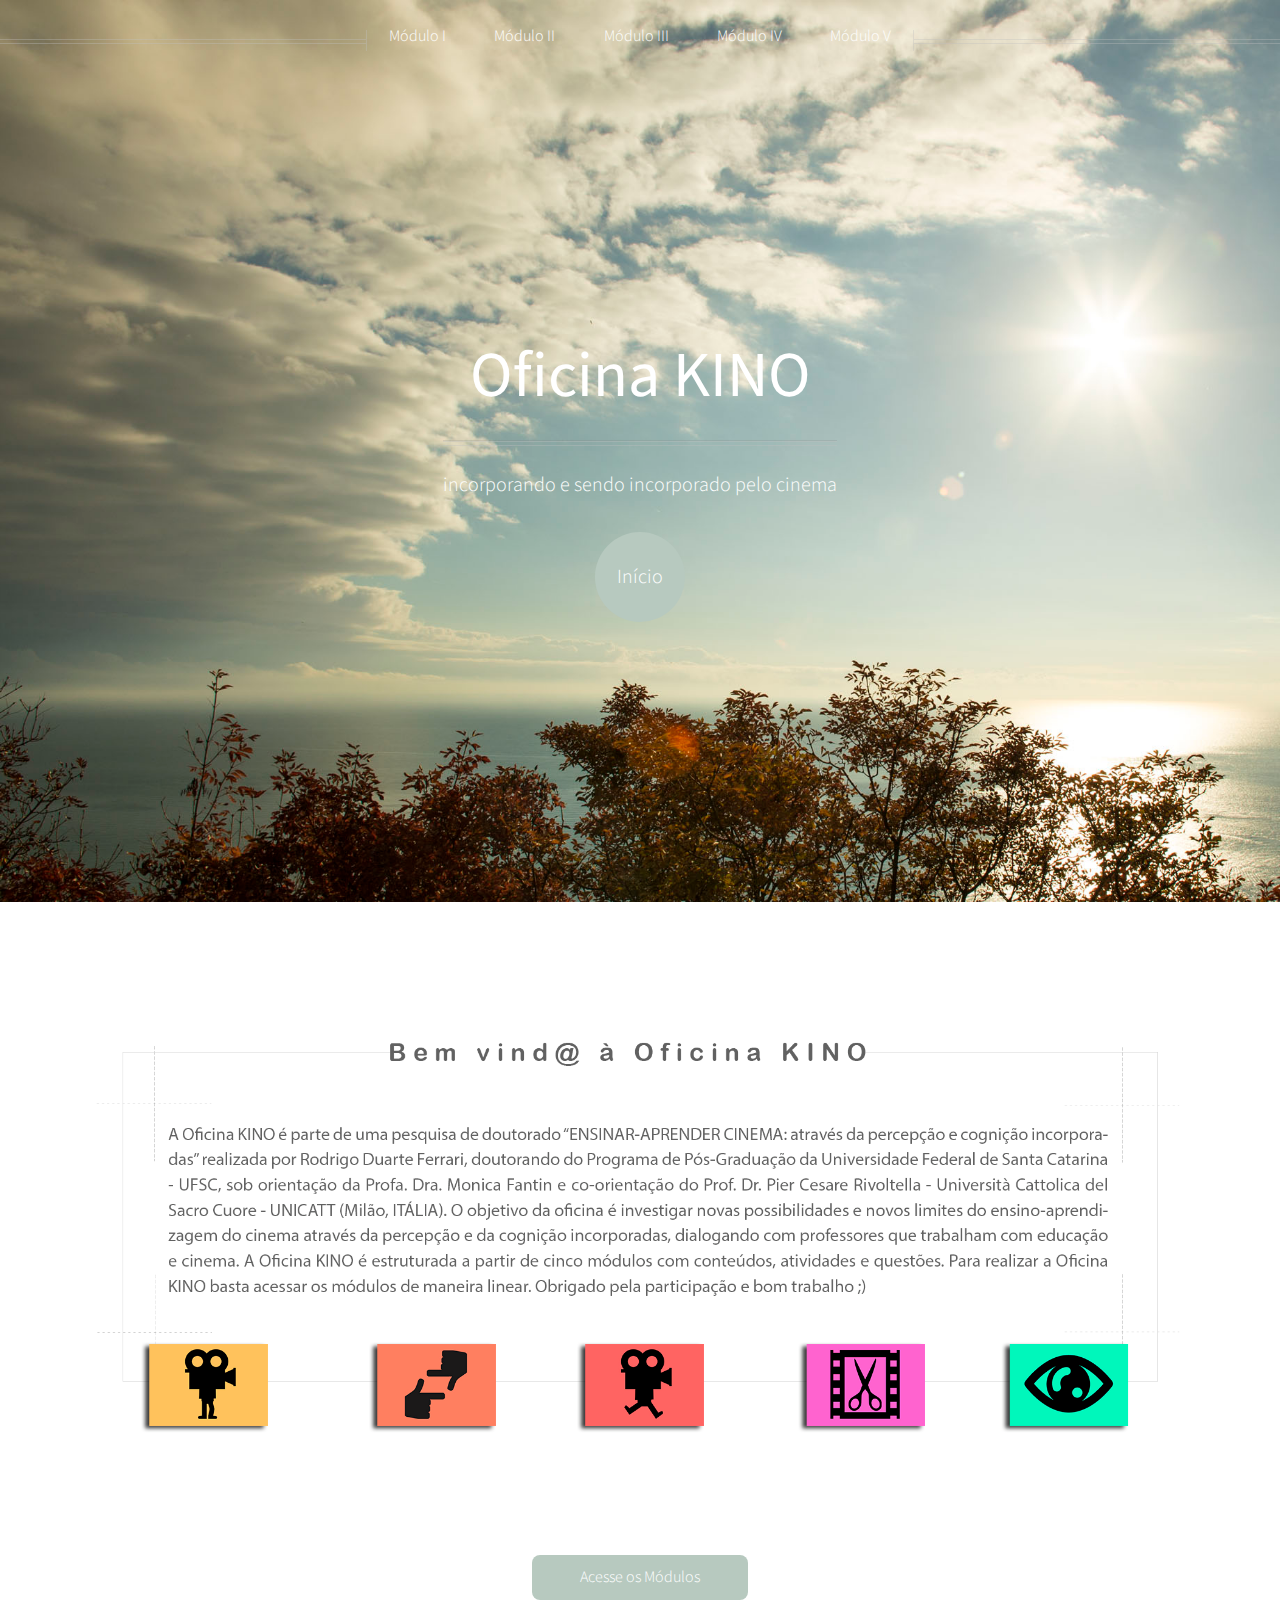
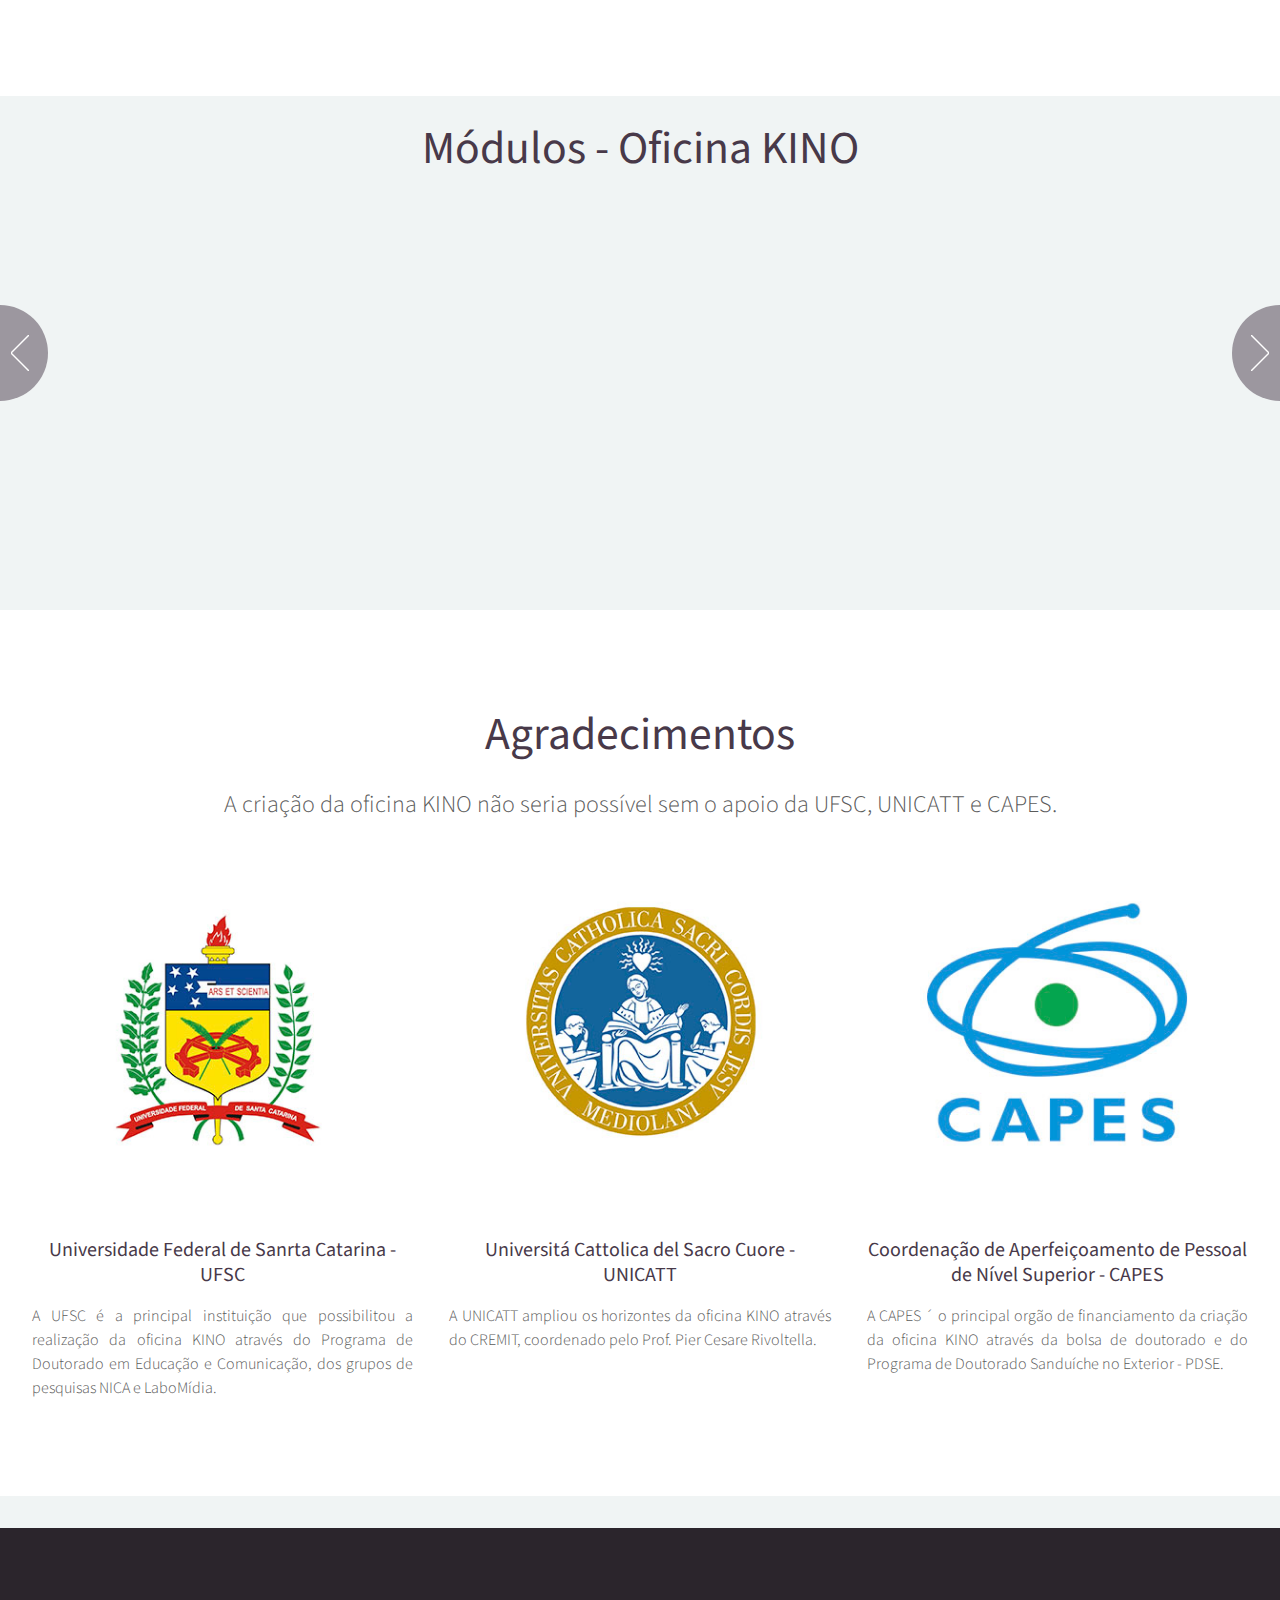
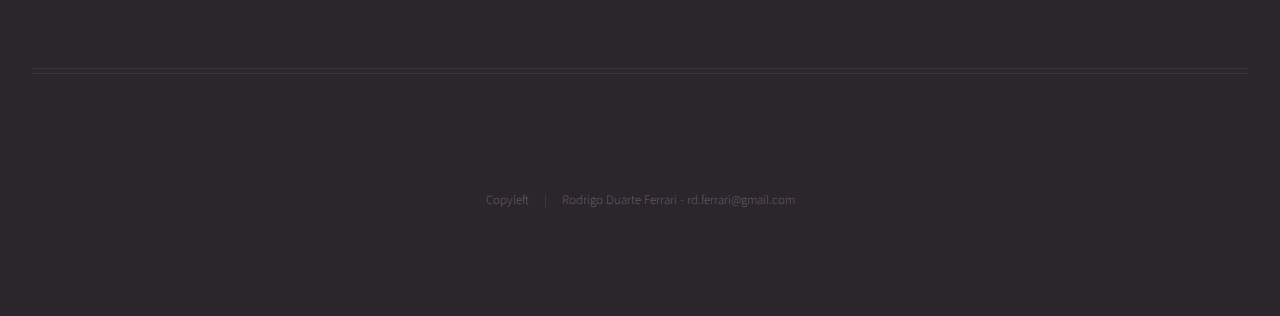
<file: index.html>
<!DOCTYPE HTML>
<html>
	<head>
		<title>Oficina KINO</title>
		<meta charset="UTF-8" />
		<meta name="description" content="" />
		<meta name="keywords" content="" />
		<!--[if lte IE 8]><script src="css/ie/html5shiv.js"></script><![endif]-->
		<script src="js/jquery.min.js"></script>
		<script src="js/jquery.dropotron.min.js"></script>
		<script src="js/jquery.scrolly.min.js"></script>
		<script src="js/jquery.onvisible.min.js"></script>
		<script src="js/skel.min.js"></script>
		<script src="js/skel-layers.min.js"></script>
		<script src="js/init.js"></script>
		<noscript>
			<link rel="stylesheet" href="css/skel.css" />
			<link rel="stylesheet" href="css/style.css" />
			<link rel="stylesheet" href="css/style-desktop.css" />
			<link rel="stylesheet" href="css/style-noscript.css" />
		</noscript>
		<!--[if lte IE 8]><link rel="stylesheet" href="css/ie/v8.css" /><![endif]-->
	</head>
	<body class="homepage">

		<!-- Header -->
			<div id="header">

				<!-- Inner -->
					<div class="inner">
						<header>
							<h1><a href="index.html" id="logo">Oficina KINO</a></h1>
							<hr />
							<p>incorporando e sendo incorporado pelo cinema</p>

					  </header>
						<footer>
							<a href="#banner" class="button circled scrolly">In&iacute;cio</a>
						</footer>
					</div>

				<!-- Nav -->
					<nav id="nav">
						<ul>
							<li><a href="kino-mod-1/modulo-I.html">Módulo I</a></li>
							<li><a href="kino-mod-2/modulo-II.html">Módulo II</a></li>
							<li><a href="kino-mod-3/modulo-III.html">Módulo III</a></li>
							<li><a href="kino-mod-4/modulo-IV.html">Módulo IV</a></li>
                            <li><a href="kino-mod-5/modulo-V.html">Módulo V</a></li>
						</ul>
					</nav>

			</div>

		<!-- Banner -->
			<section id="banner">
				<header>
					<a class="image featured"><img src="images/apres-kino-2.png" alt="" /></a>
				  <p>
						<footer>
							<a href="#carousel" class="button circled scrolly">Acesse os Módulos</a>
					  </footer>
				  </p>


				</header>
			</section>

		<!-- Carousel -->
			<section id="carousel" class="carousel">
            <header>
						<h2 align="center">Módulos - Oficina KINO</h2>
						</p>
			  </header>
				<div class="reel">

					<article>
						<a href="kino-mod-1/modulo-I.html" target="_blank" class="image featured"><img src="images/pic02.jpg" alt="" /></a>
						<header>
						  <h3><a href="kino-mod-1/modulo-I.html" target="_blank">Módulo I</a></h3>
						</header>
						<p>Introdução.</p>
					</article>

					<article>
						<a href="kino-mod-2/modulo-II.html" target="_blank" class="image featured"><img src="images/pic03.jpg" alt="" /></a>
						<header>
						  <h3><a href="kino-mod-2/modulo-II.html" target="_blank">Módulo II</a></h3>
						</header>
						<p></p>Fotografia cinematográfica.</p>
					</article>

					<article>
						<a href="kino-mod-3/modulo-III.html" target="_blank"  class="image featured"><img src="images/pic04.jpg" alt="" /></a>
						<header>
						  <h3><a href="kino-mod-3/modulo-III.html" target="_blank">Módulo III</a></h3>
						</header>
						<p>Movimento de câmera.</p>
					</article>

					<article>
						<a href="kino-mod-4/modulo-IV.html" class="image featured"><img src="images/pic05.jpg" alt="" /></a>
						<header>
							<h3><a href="kino-mod-4/modulo-IV.html">Módulo IV</a></h3>
						</header>
						<p>Montagem visual.</p>
					</article>

					<article>
						<a href="kino-mod-5/modulo-V.html" class="image featured"><img src="images/pic09.jpg" alt="" /></a>

						<header>
							<h3><a href="kino-mod-5/modulo-V.html">Módulo V</a></h3>
						</header>
						<p>Avaliação.</p>
					</article>


				</div>
			</section>


		<!-- Features -->
			<div class="wrapper style1">

				<section id="features" class="container special">
					<header>
						<h2>Agradecimentos</h2>
						<p>A criação da oficina KINO não seria possível sem o apoio da UFSC, UNICATT e CAPES.</p>
					</header>
					<div class="row">
						<article class="4u special">
							<a href="http://ufsc.br/" class="image featured"><img src="images/pic13.jpg" alt="" /></a>
							<header>
								<h3><a href="http://ufsc.br/">Universidade Federal de Sanrta Catarina - UFSC</a></h3>
							</header>
							<p>
								A UFSC é a principal instituição que possibilitou a realização da oficina KINO através do Programa de Doutorado em Educação e Comunicação, dos grupos de pesquisas NICA e LaboMídia.
							</p>
						</article>
						<article class="4u special">
							<a href="http://www.unicatt.it/" class="image featured"><img src="images/pic14.jpg" alt="" /></a>
							<header>
								<h3><a href="http://www.unicatt.it/">Universitá Cattolica del Sacro Cuore - UNICATT</a></h3>
							</header>
							<p>
								A UNICATT ampliou os horizontes da oficina KINO através do CREMIT, coordenado pelo Prof. Pier Cesare Rivoltella.
							</p>
						</article>
						<article class="4u special">
							<a href="http://www.capes.gov.br/" class="image featured"><img src="images/pic15.jpg" alt="" /></a>
							<header>
								<h3><a href="http://www.capes.gov.br/">Coordenação de Aperfeiçoamento de Pessoal de Nível Superior - CAPES</a></h3>
							</header>
							<p>
								A CAPES ´ o principal orgão de financiamento da criação da oficina KINO através da bolsa de doutorado e do Programa de Doutorado Sanduíche no Exterior - PDSE.
							</p>
						</article>
					</div>
				</section>

			</div>

		<!-- Footer -->
			<div id="footer">
				<div class="container">
					<div class="row">



					</div>
					<hr />
					<div class="row">
						<div class="12u">

							<!-- Contact -->
								<section class="contact">
									</header>

						  </section>

							<!-- Copyright -->
								<div class="copyright">
									<ul class="menu">
										<li>Copyleft</li><li>Rodrigo Duarte Ferrari - rd.ferrari@gmail.com</li>
									</ul>
								</div>


	</body>
</html>
</file>
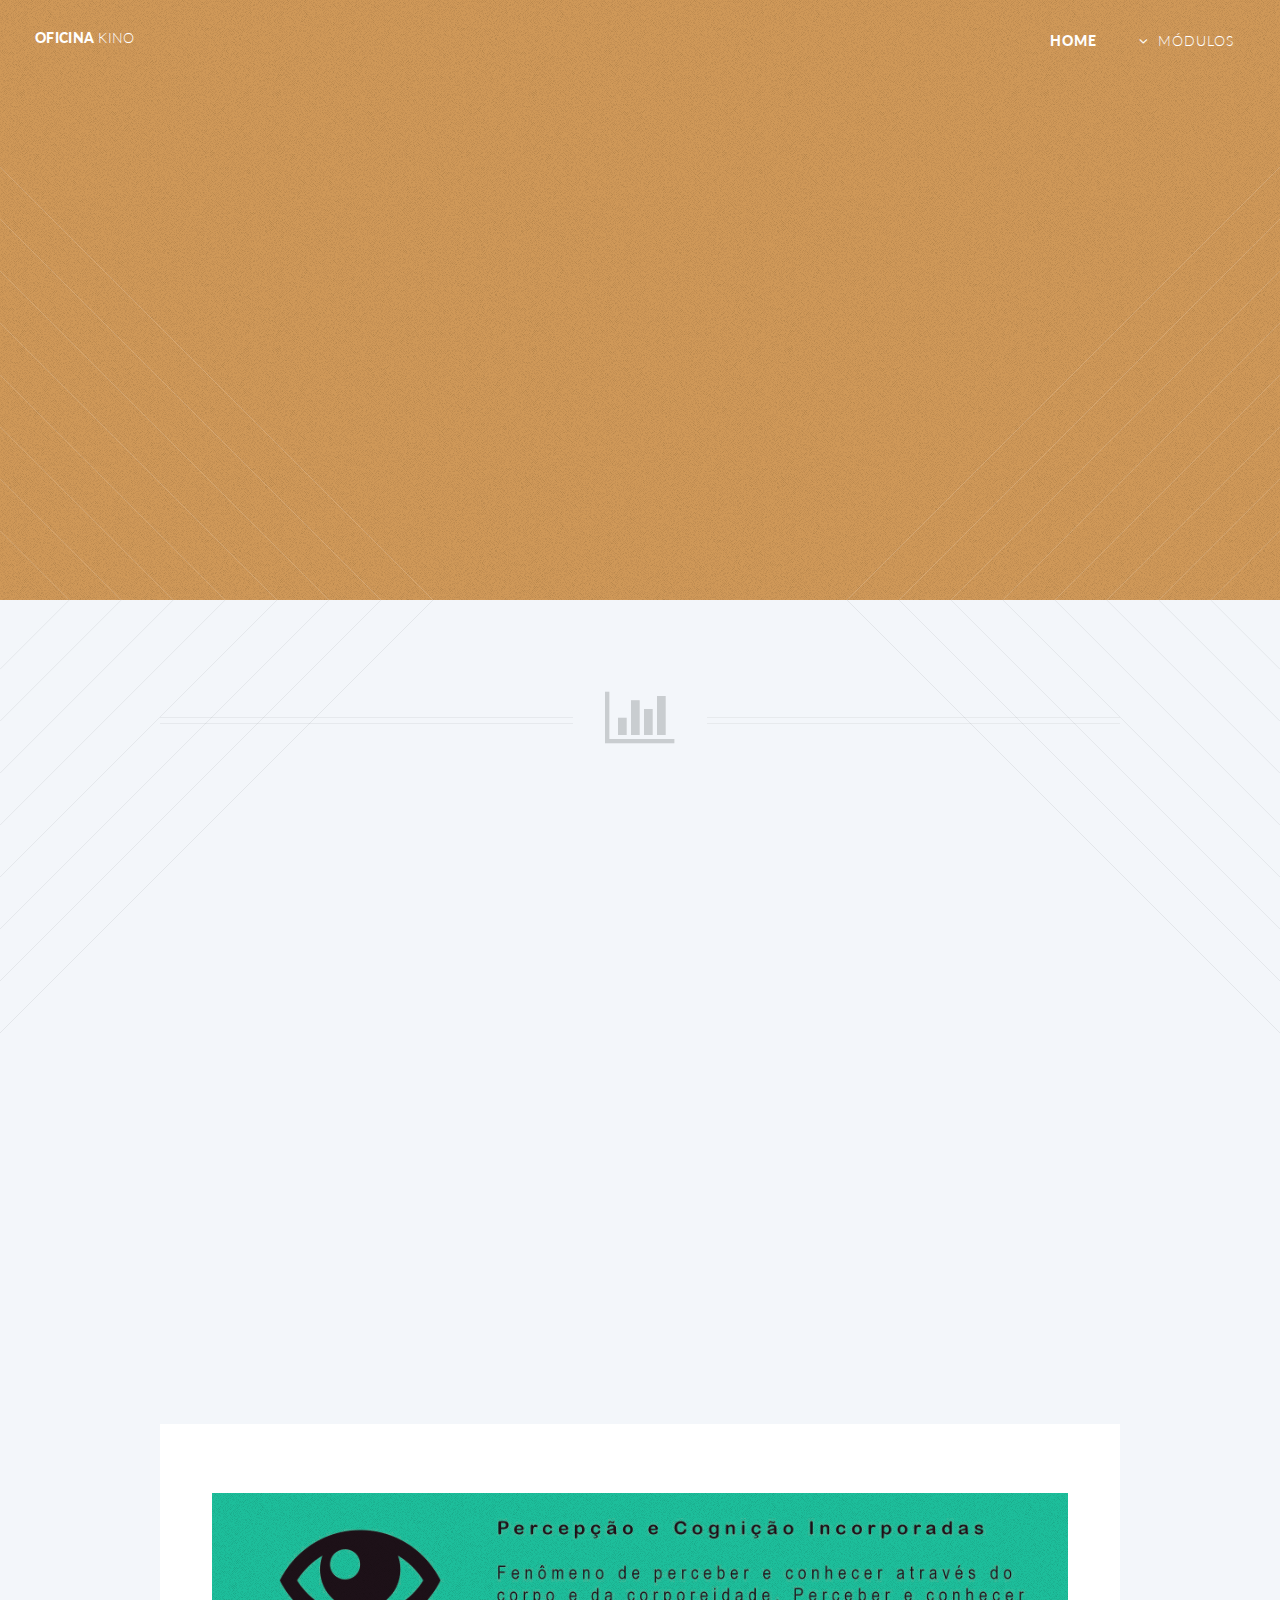
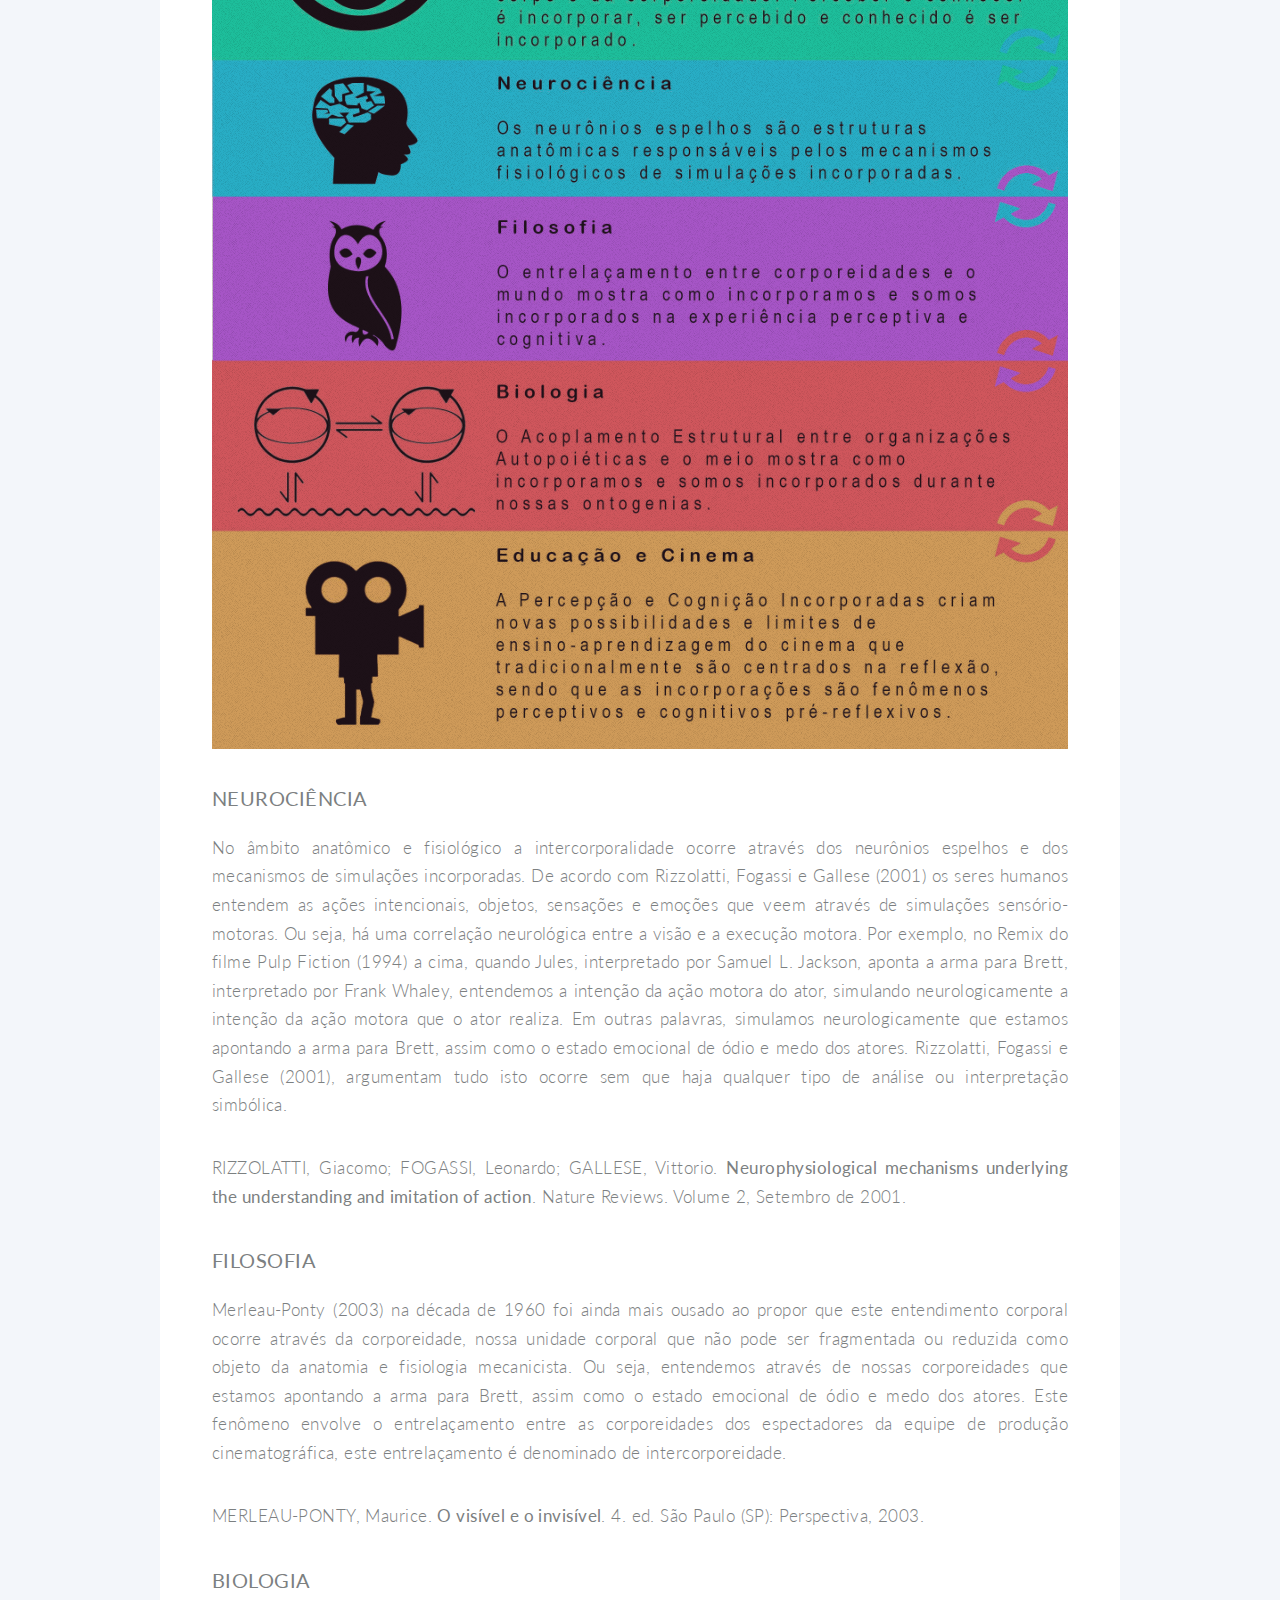
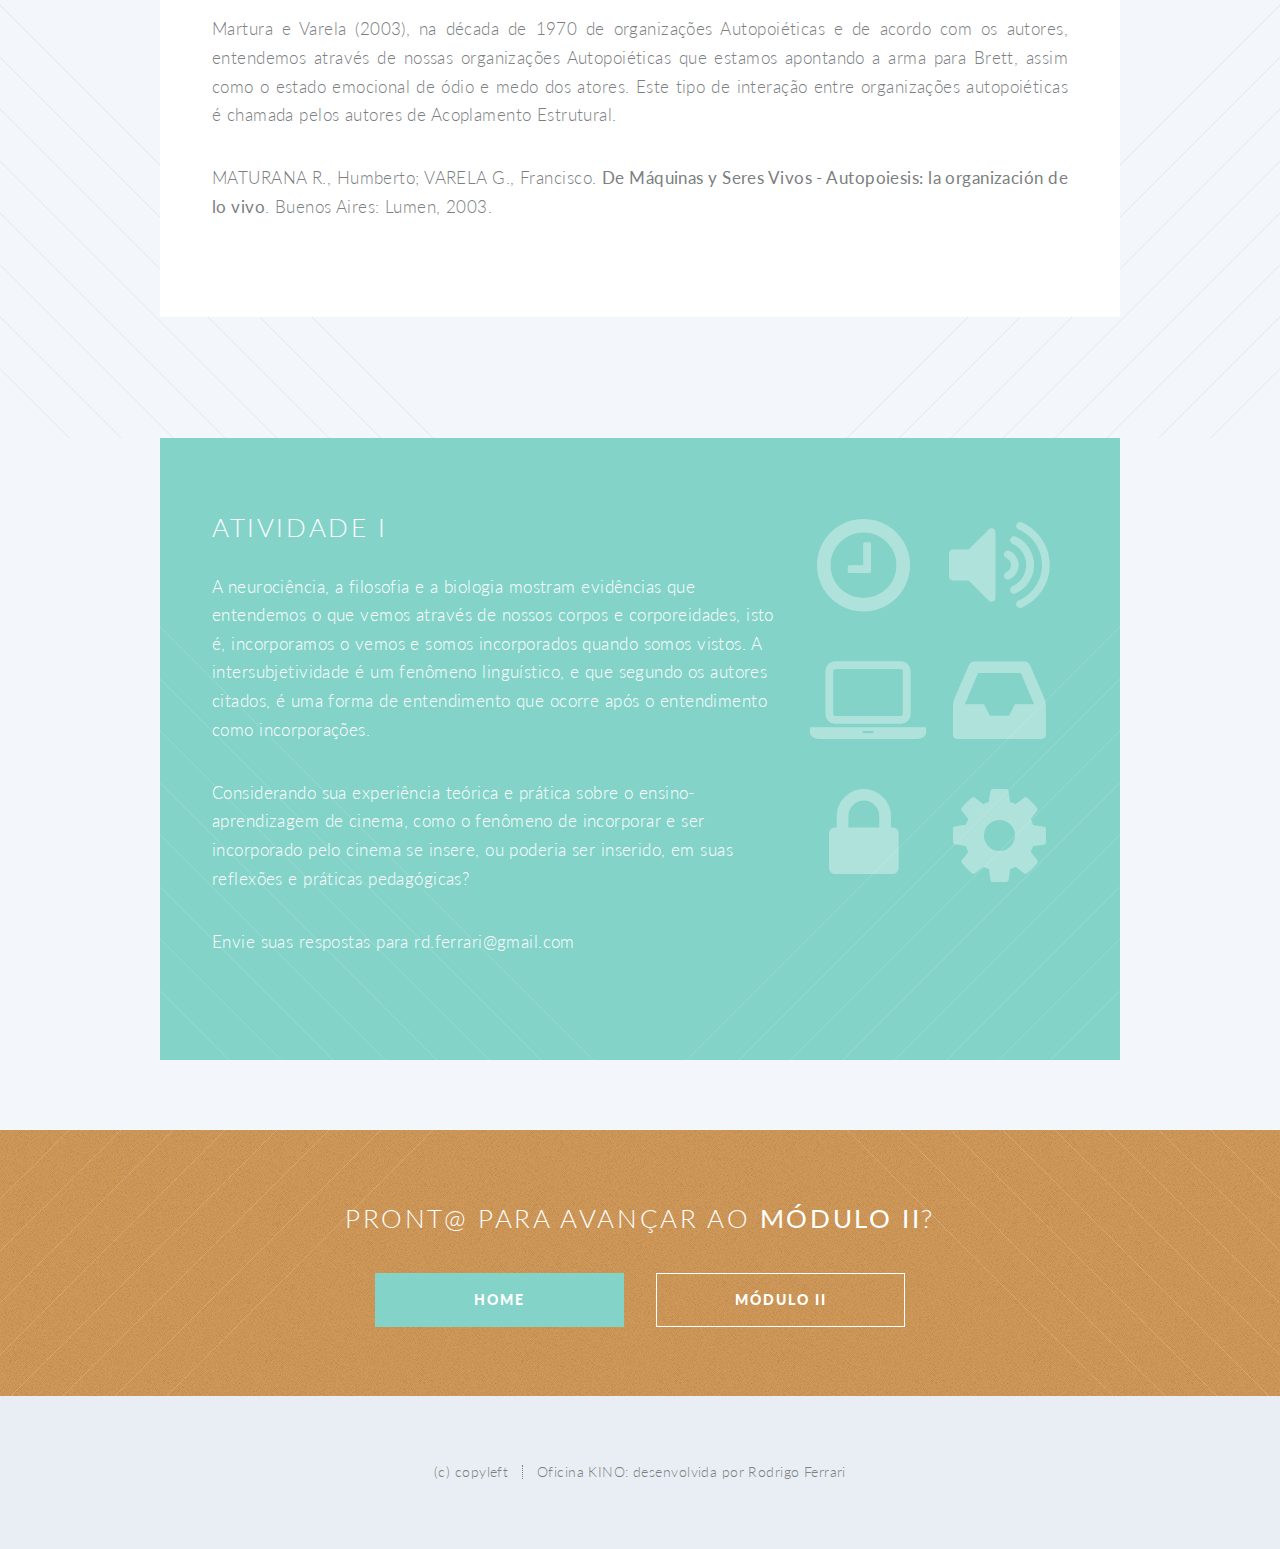
<file: kino-mod-1/modulo-I.html>
<!DOCTYPE HTML>
<!--
	Twenty by HTML5 UP
	html5up.net | @n33co
	Free for personal and commercial use under the CCA 3.0 license (html5up.net/license)
-->
<html>
	<head>
		<title>Oficina KINO - Módulo I</title>
		<meta charset="utf-8" />
		<meta name="description" content="" />
		<meta name="keywords" content="" />
		<!--[if lte IE 8]><script src="css/ie/html5shiv.js"></script><![endif]-->
		<script src="js/jquery.min.js"></script>
		<script src="js/jquery.dropotron.min.js"></script>
		<script src="js/jquery.scrolly.min.js"></script>
		<script src="js/jquery.scrollgress.min.js"></script>
		<script src="js/skel.min.js"></script>
		<script src="js/skel-layers.min.js"></script>
		<script src="js/init.js"></script>
		<noscript>
			<link rel="stylesheet" href="css/skel.css" />
			<link rel="stylesheet" href="css/style.css" />
			<link rel="stylesheet" href="css/style-wide.css" />
			<link rel="stylesheet" href="css/style-noscript.css" />
		</noscript>
		<!--[if lte IE 8]><link rel="stylesheet" href="css/ie/v8.css" /><![endif]-->
		<!--[if lte IE 9]><link rel="stylesheet" href="css/ie/v9.css" /><![endif]-->
	</head>
	<body class="index">

		<!-- Header -->
			<header id="header" class="alt">
				<h1 id="logo"><a href="../index.html">Oficina <span>KINO</span></a></h1>
				<nav id="nav">
					<ul>
						<li class="current"><a href="../index.html">Home</a></li>
						<li class="submenu">
							<a href="">Módulos</a>
							<ul>
								<li><a href="../kino-mod-1/modulo-I.html">Módulo I</a></li>
								<li><a href="../kino-mod-2/modulo-II.html">Módulo II</a></li>
								<li><a href="../kino-mod-3/modulo-III.html">Módulo III</a></li>
								<li><a href="../kino-mod-4/modulo-IV.html">Módulo IV</a></li>
                             <li><a href="../kino-mod-5/modulo-V.html">Módulo V</a></li>



									<ul>

									</ul>
								</li>
							</ul>

				</nav>
			</header>

		<!-- Banner -->
			<section id="banner">

				<!--
					".inner" is set up as an inline-block so it automatically expands
					in both directions to fit whatever's inside it. This means it won't
					automatically wrap lines, so be sure to use line breaks where
					appropriate (<br />).
				-->
				<div class="inner">

					<header>
						<h2>Oficina KINO</h2>
					</header>
					<p>Bem vind@ ao <strong>Módulo I</strong>
					<br />
					incorporando e sendo
					<br />
					incorporado pelo cinema</p>
					<footer>
						<ul class="buttons vertical">
							<li><a href="#main" class="button fit scrolly">Iniciar</a></li>
						</ul>
					</footer>

				</div>

			</section>

		<!-- Main -->
			<article id="main">

	<header class="special container">
					<span class="icon fa-bar-chart-o"></span>

					<p>
					<iframe src="https://player.vimeo.com/video/120369922" width="640" height="564" frameborder="0" allow="autoplay; fullscreen" allowfullscreen></iframe>
	  </p>
	  </header>




				<!-- Three -->
					<section class="wrapper style3 container special">

						<header class="major">
							<a class="image featured"><img src="images/MapaConceitual.jpg" alt="" /></a>
                          <p align="justify"><strong><h3 align="justify">Neurociência</h3>                            </strong>
                            <p align="justify"> No âmbito anatômico e fisiológico a intercorporalidade ocorre através dos neurônios espelhos e dos mecanismos de simulações incorporadas. De acordo com Rizzolatti, Fogassi e Gallese (2001) os seres humanos entendem as ações intencionais, objetos, sensações e emoções que veem através de simulações sensório-motoras. Ou seja, há uma correlação neurológica entre a visão e a execução motora. Por exemplo, no Remix do filme Pulp Fiction (1994) a cima, quando Jules, interpretado por Samuel L. Jackson, aponta a arma para Brett, interpretado por Frank Whaley, entendemos a intenção da ação motora do ator, simulando neurologicamente a intenção da ação motora que o ator realiza. Em outras palavras, simulamos neurologicamente que estamos apontando a arma para Brett, assim como o estado emocional de ódio e medo dos atores. Rizzolatti, Fogassi e Gallese (2001), argumentam tudo isto ocorre sem que haja qualquer tipo de análise ou interpretação simbólica.

                          <p align="justify">RIZZOLATTI, Giacomo; FOGASSI, Leonardo; GALLESE, Vittorio. <strong>Neurophysiological mechanisms underlying the understanding and imitation of action</strong>. Nature Reviews. Volume 2, Setembro de 2001.

                          <p align="justify"><strong><h3 align="justify">Filosofia</h3>                            </strong>
                            <p align="justify"> Merleau-Ponty (2003) na década de 1960 foi ainda mais ousado ao propor que este entendimento corporal ocorre através da corporeidade, nossa unidade corporal que não pode ser fragmentada ou reduzida como objeto da anatomia e fisiologia mecanicista. Ou seja, entendemos através de nossas corporeidades que estamos apontando a arma para Brett, assim como o estado emocional de ódio e medo dos atores. Este fenômeno envolve o entrelaçamento entre as corporeidades dos espectadores da equipe de produção cinematográfica, este entrelaçamento é denominado de intercorporeidade.</p>

                          <p align="justify">MERLEAU-PONTY, Maurice. <strong>O visível e o invisível</strong>. 4. ed. São Paulo (SP): Perspectiva, 2003.

                              <p align="justify"><strong><h3 align="justify">Biologia</h3>                            </strong>
                          <p align="justify"> Martura e Varela (2003), na década de 1970 de organizações Autopoiéticas e de acordo com os autores, entendemos através de nossas organizações Autopoiéticas que estamos apontando a arma para Brett, assim como o estado emocional de ódio e medo dos atores. Este tipo de interação entre organizações autopoiéticas é chamada pelos autores de Acoplamento Estrutural.</p>
                          <div align="justify">MATURANA R., Humberto; VARELA G., Francisco. <strong>De Máquinas y Seres Vivos - Autopoiesis: la organización de lo vivo</strong>. Buenos Aires: Lumen, 2003.


                          </div>
						</header>

					</section>

			</article>

<!-- Atividade -->
					<section class="wrapper style2 container special-alt">
						<div class="row 50%">
						  <div class="8u 12u(2)">

							<header>
									<h2>Atividade I</h2>
						    </header>
						    A neurociência, a filosofia e a biologia mostram evidências que entendemos o que vemos através de nossos corpos e corporeidades, isto é, incorporamos o vemos e somos incorporados quando somos vistos. A intersubjetividade é um fenômeno linguístico, e que segundo os autores citados, é uma forma de entendimento que ocorre após o entendimento como incorporações.</p>
						    <p>Considerando sua experiência teórica e prática sobre o ensino-aprendizagem de cinema, como o fenômeno de incorporar e ser incorporado pelo cinema se insere, ou poderia ser inserido, em suas reflexões e práticas pedagógicas?</p>
							  <p>Envie suas respostas para rd.ferrari@gmail.com</p>


							</div>
							<div class="4u 12u(2) important(2)">

								<ul class="featured-icons">
									<li><span class="icon fa-clock-o"><span class="label">Feature 1</span></span></li>
									<li><span class="icon fa-volume-up"><span class="label">Feature 2</span></span></li>
									<li><span class="icon fa-laptop"><span class="label">Feature 3</span></span></li>
									<li><span class="icon fa-inbox"><span class="label">Feature 4</span></span></li>
									<li><span class="icon fa-lock"><span class="label">Feature 5</span></span></li>
									<li><span class="icon fa-cog"><span class="label">Feature 6</span></span></li>
								</ul>

							</div>
						</div>
					</section>

		<!-- CTA -->
			<section id="cta">

				<header>
					<h2>Pront@ para avan&ccedil;ar ao <strong>módulo II</strong>?</h2>

				</header>
				<footer>
					<ul class="buttons">
						<li><a href="../index.html" class="button special">Home</a></li>
						<li><a href="../kino-mod-2/modulo-II.html" class="button">módulo II</a></li>
					</ul>
				</footer>

			</section>

		<!-- Footer -->
			<footer id="footer">



				<ul class="copyright">
					<li>(c) copyleft</li><li> Oficina KINO: desenvolvida por Rodrigo Ferrari</li>
				</ul>

			</footer>

	</body>
</html>
</file>
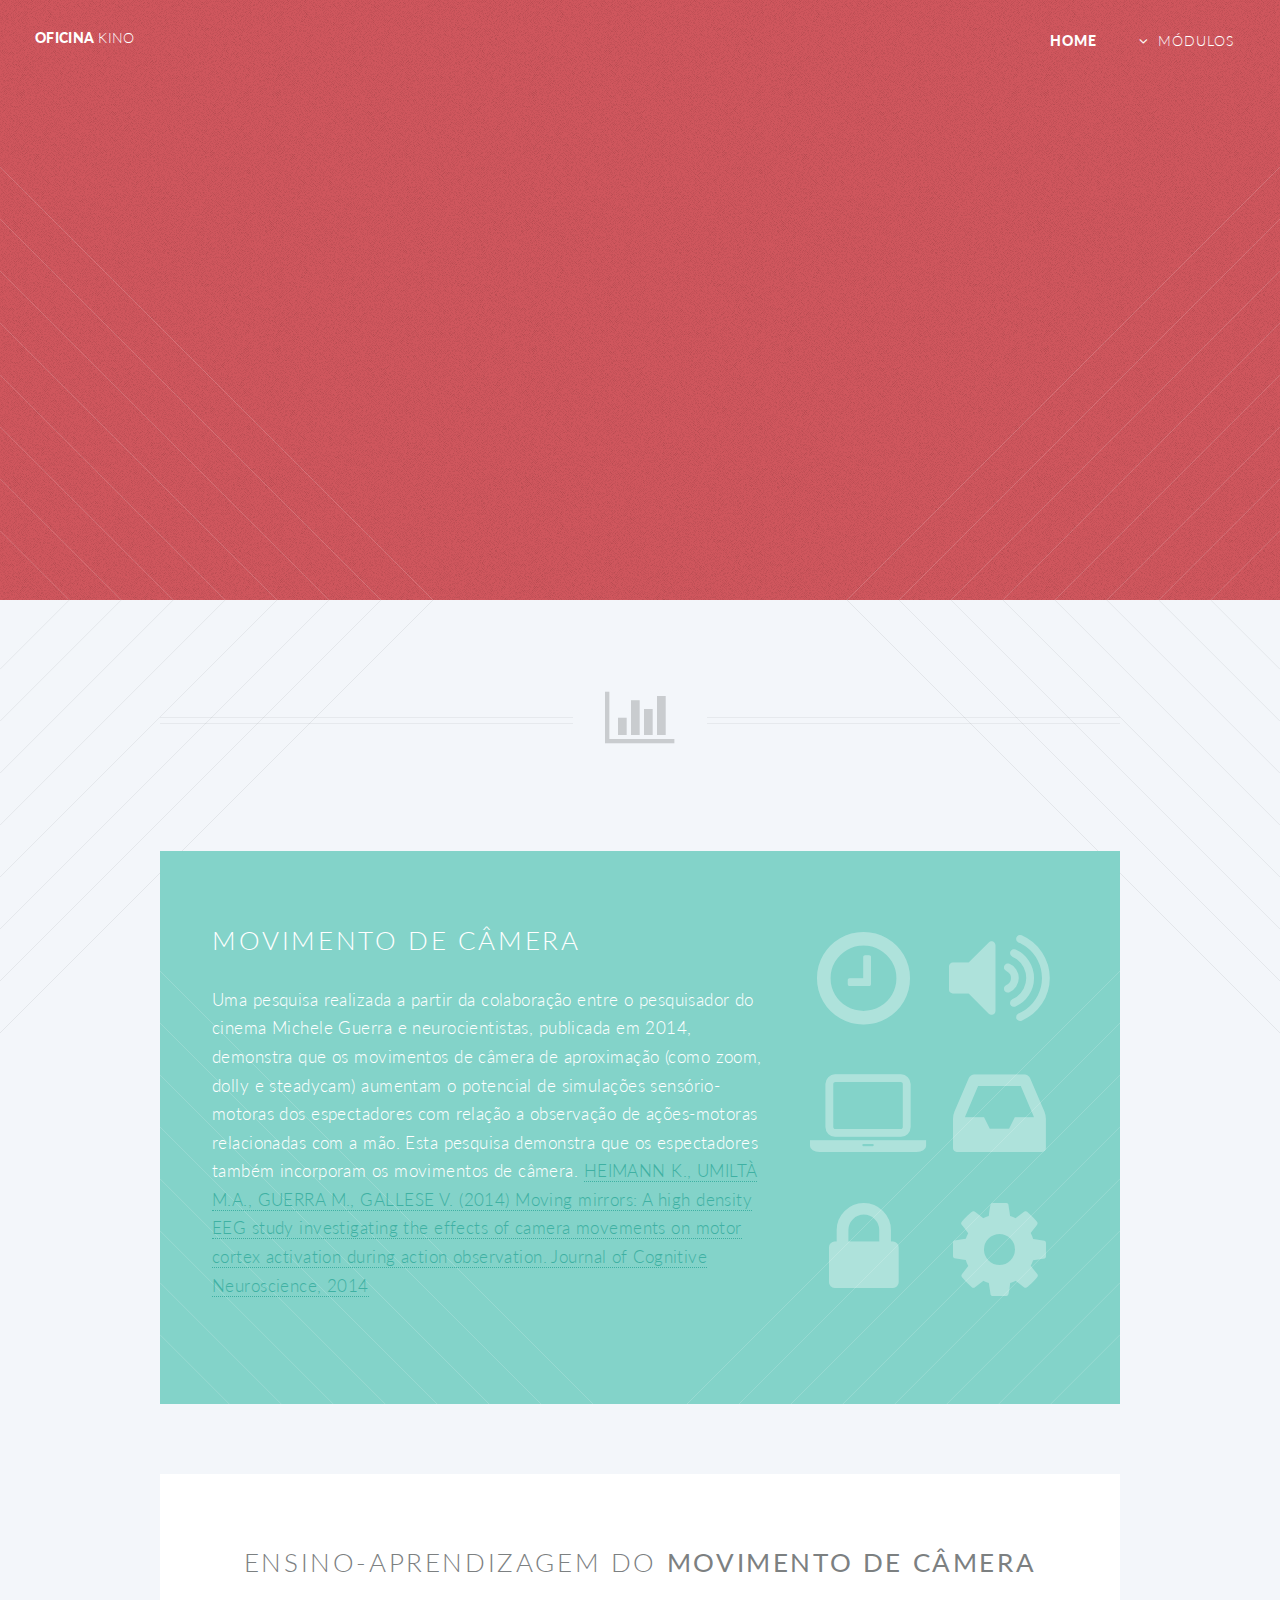
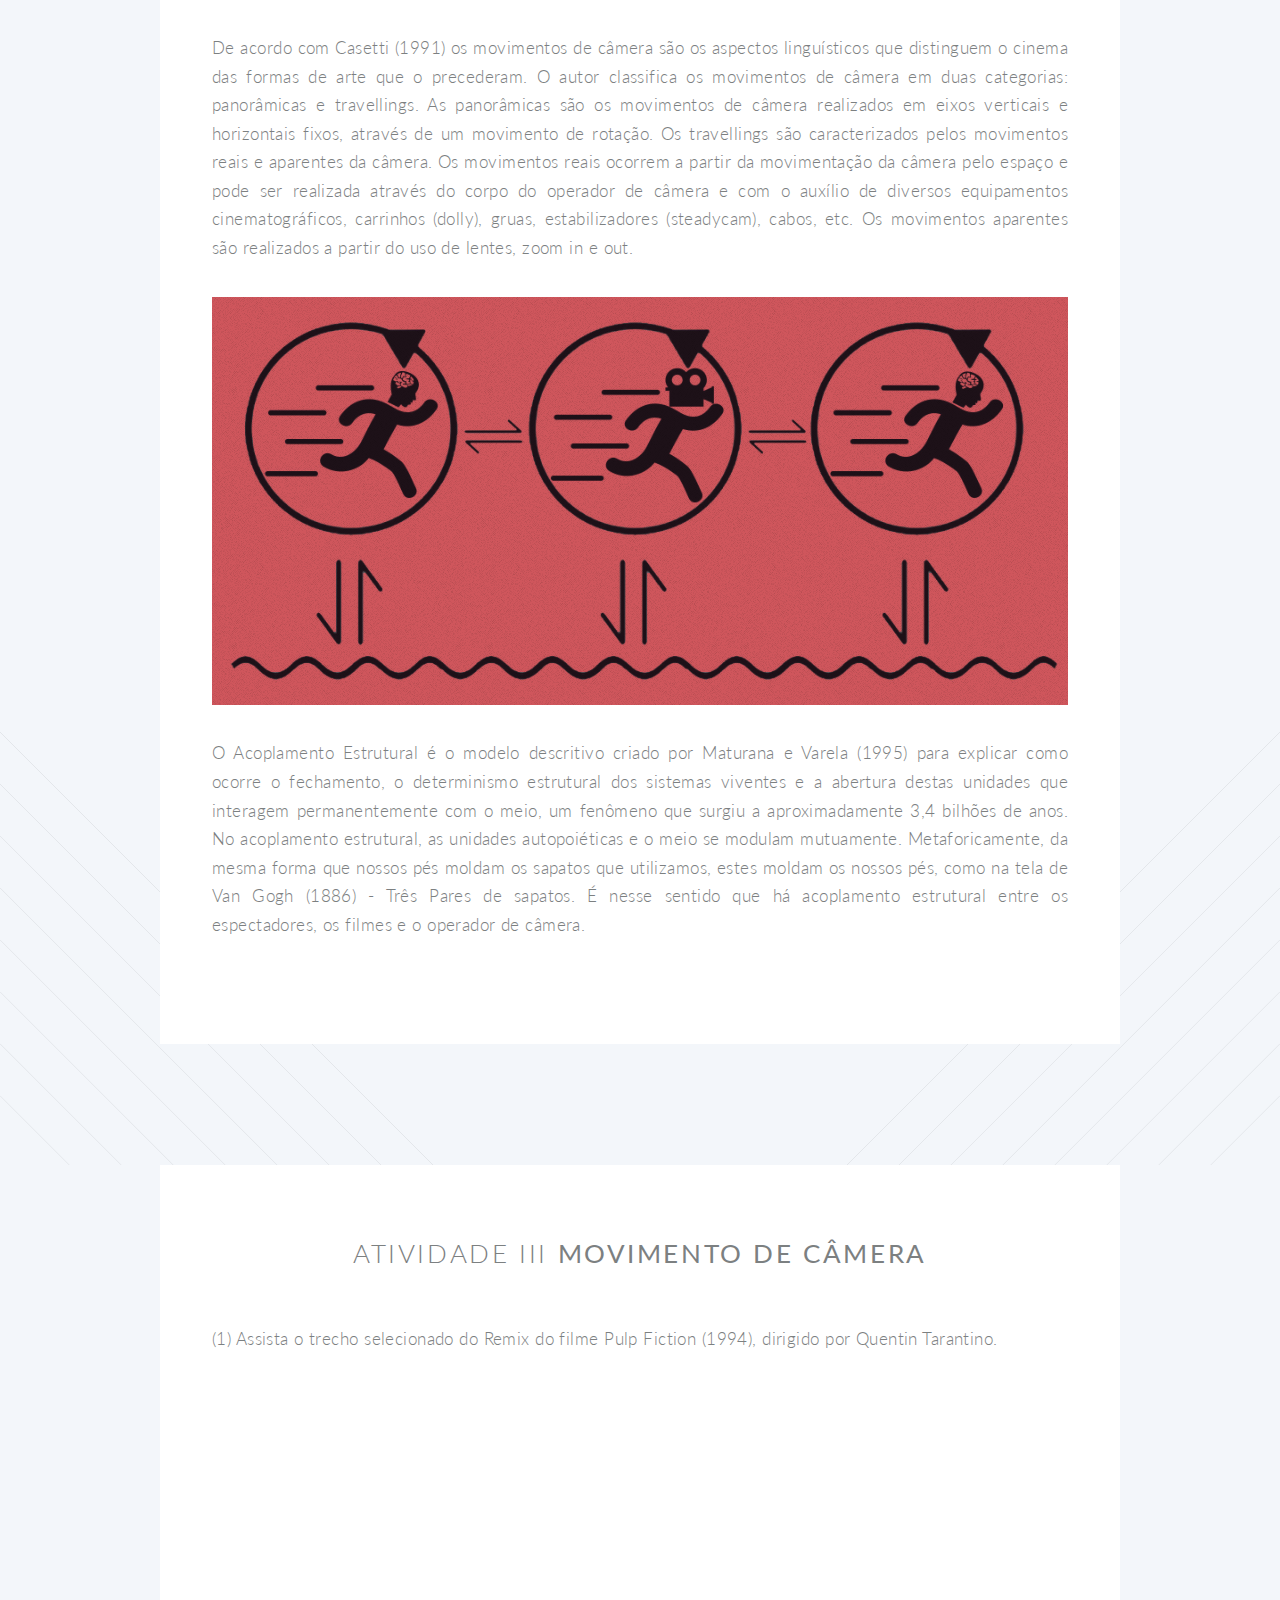
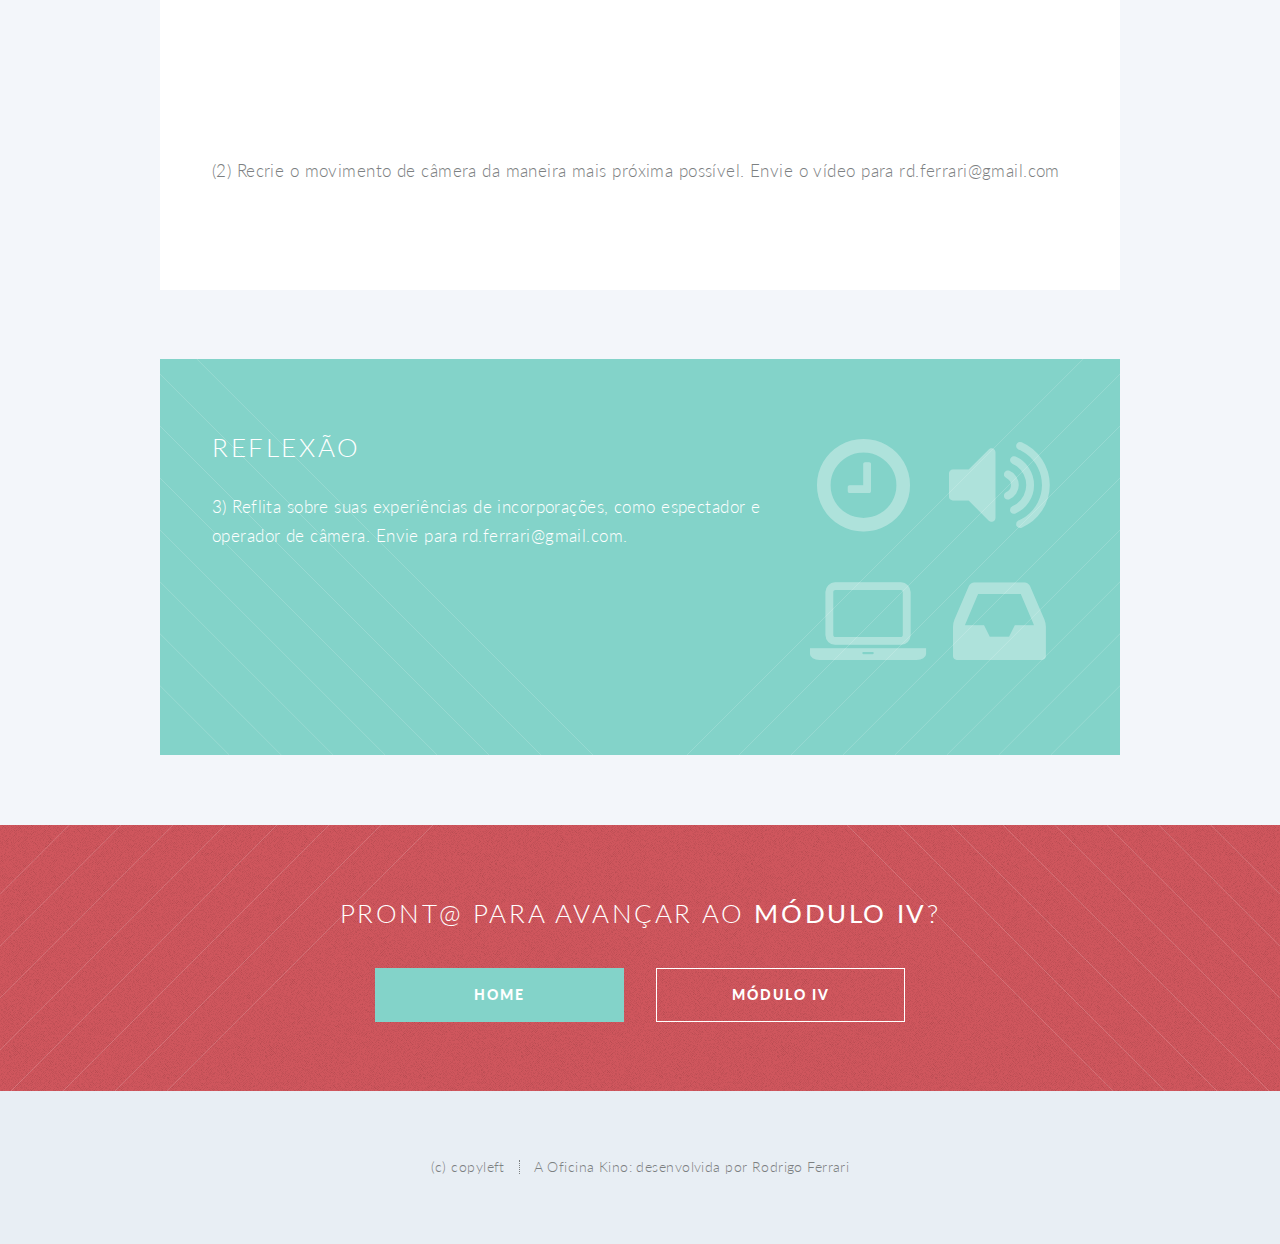
<file: kino-mod-3/modulo-III.html>
<!DOCTYPE HTML>

<html>
	<head>
		<title>Oficina KINO - Módulo III</title>
		<meta charset="utf-8" />
		<meta name="description" content="" />
		<meta name="keywords" content="" />
		<script src="js/jquery.min.js"></script>
		<script src="js/jquery.dropotron.min.js"></script>
		<script src="js/jquery.scrolly.min.js"></script>
		<script src="js/jquery.scrollgress.min.js"></script>
		<script src="js/skel.min.js"></script>
		<script src="js/skel-layers.min.js"></script>
		<script src="js/init.js"></script>
		<noscript>
			<link rel="stylesheet" href="css/skel.css" />
			<link rel="stylesheet" href="css/style.css" />
			<link rel="stylesheet" href="css/style-wide.css" />
			<link rel="stylesheet" href="css/style-noscript.css" />
		</noscript>
	</head>
	<body class="index">

		<!-- Header -->
			<header id="header" class="alt">
				<h1 id="logo"><a href="../index.html">Oficina <span>KINO</span></a></h1>
				<nav id="nav">
					<ul>
						<li class="current"><a href="../index.html">Home</a></li>
						<li class="submenu">
							<a href="">Módulos</a>
							<ul>
								<li><a href="../kino-mod-1/modulo-I.html">Módulo I</a></li>
								<li><a href="../kino-mod-2/modulo-II.html">Módulo II</a></li>
								<li><a href="../kino-mod-3/modulo-III.html">Módulo III</a></li>
								<li><a href="../kino-mod-4/modulo-IV.html">Módulo IV</a></li>
                             <li><a href="../kino-mod-5/modulo-V.html">Módulo V</a></li>



									<ul>

									</ul>
								</li>
							</ul>

				</nav>
			</header>

		<!-- Banner -->
			<section id="banner">
				<div class="inner">

					<header>
						<h2>Oficina KINO</h2>
					</header>
					<p>Bem vind@ ao <strong>Módulo III</strong>
					<br />
					<br />
					movimento de câmera
                    </p>
					<footer>
						<ul class="buttons vertical">
							<li><a href="#main" class="button fit scrolly">Iniciar</a></li>
						</ul>
					</footer>

				</div>

			</section>

		<!-- Main -->
			<article id="main">

	<header class="special container">
					<span class="icon fa-bar-chart-o"></span>


	  </p>
	  </header>

				<!-- One -->
					<section class="wrapper style2 container special-alt">
						<div class="row 50%">
							<div class="8u 12u(2)">

								<header>
									<h2>movimento de câmera</h2>
								</header>
								<p>Uma pesquisa realizada a partir da colaboração entre o pesquisador do cinema Michele Guerra e neurocientistas, publicada em 2014, demonstra que os movimentos de câmera de aproximação (como zoom, dolly e steadycam) aumentam o potencial de simulações sensório-motoras dos espectadores com relação a observação de ações-motoras relacionadas com a mão. Esta pesquisa demonstra que os espectadores também incorporam os movimentos de câmera. <a href="http://www.unipr.it/arpa/mirror/pubs/pdffiles/Gallese/2014/Heimann_JCN_2014.pdf" target="_blank">HEIMANN K., UMILTÀ M.A., GUERRA M., GALLESE V. (2014) Moving mirrors: A high density EEG study investigating the effects of camera movements on motor cortex activation during action observation. Journal of Cognitive Neuroscience, 2014</a></p>


							</div>
							<div class="4u 12u(2) important(2)">

								<ul class="featured-icons">
									<li><span class="icon fa-clock-o"><span class="label">Feature 1</span></span></li>
									<li><span class="icon fa-volume-up"><span class="label">Feature 2</span></span></li>
									<li><span class="icon fa-laptop"><span class="label">Feature 3</span></span></li>
									<li><span class="icon fa-inbox"><span class="label">Feature 4</span></span></li>
									<li><span class="icon fa-lock"><span class="label">Feature 5</span></span></li>
									<li><span class="icon fa-cog"><span class="label">Feature 6</span></span></li>
								</ul>

							</div>
						</div>
					</section>


				<!-- Three -->
					<section class="wrapper style3 container special">

						<header class="major">

							<h2>Ensino-Aprendizagem do <strong>Movimento de câmera</strong></h2>
						</header>
                        <p align="justify">De acordo com Casetti (1991) os movimentos de câmera são os aspectos linguísticos que distinguem o cinema das formas de arte que o precederam. O autor classifica os movimentos de câmera em duas categorias: panorâmicas e travellings. As panorâmicas são os movimentos de câmera realizados em eixos verticais e horizontais fixos, através de um movimento de rotação. Os travellings são caracterizados pelos movimentos reais e aparentes da câmera. Os movimentos reais ocorrem a partir da movimentação da câmera pelo espaço e pode ser realizada através do corpo do operador de câmera e com o auxílio de diversos equipamentos cinematográficos, carrinhos (dolly), gruas, estabilizadores (steadycam), cabos, etc. Os movimentos aparentes são realizados a partir do uso de lentes, zoom in e out.</p>
				<p><a class="image featured"><img src="images/MovCamera.jpg" alt="" /></a></p>
                <p align="justify">O Acoplamento Estrutural é o modelo descritivo criado por Maturana e Varela (1995) para explicar como ocorre o fechamento, o determinismo estrutural dos sistemas viventes e a abertura destas unidades que interagem permanentemente com o meio, um fenômeno que surgiu a aproximadamente 3,4 bilhões de anos. No acoplamento estrutural, as unidades autopoiéticas e o meio se modulam mutuamente. Metaforicamente, da mesma forma que nossos pés moldam os sapatos que utilizamos, estes moldam os nossos pés, como na tela de Van Gogh (1886) - Três Pares de sapatos. É nesse sentido que há acoplamento estrutural entre os espectadores, os filmes e o operador de câmera.</p>

								</section>


						</header>
					</section>

			</article>

            <!-- Three b -->
	<section class="wrapper style3 container special">

	  <header class="major">

							<h2>Atividade III <strong>Movimento de Câmera</strong></h2>
		</header>
        <p align="justify">(1) Assista o trecho selecionado do Remix do filme Pulp Fiction (1994), dirigido por Quentin Tarantino.</p>
        <iframe src="https://player.vimeo.com/video/120369926" width="640" height="360" frameborder="0" allow="autoplay; fullscreen" allowfullscreen></iframe>
                        <p align="justify">(2) Recrie o movimento de câmera da maneira mais próxima possível. Envie o vídeo para rd.ferrari@gmail.com</p>


				</section>


						</header>
					</section>

			</article>

            <!-- One b -->
					<section class="wrapper style2 container special-alt">
						<div class="row 50%">
							<div class="8u 12u(2)">

								<header>
									<h2>Reflexão</h2>
								</header>
								<p>3) Reflita sobre suas experiências de incorporações, como espectador e operador de câmera. Envie para rd.ferrari@gmail.com.</p>

							</div>
							<div class="4u 12u(2) important(2)">

								<ul class="featured-icons">
									<li><span class="icon fa-clock-o"><span class="label">Feature 1</span></span></li>
									<li><span class="icon fa-volume-up"><span class="label">Feature 2</span></span></li>
									<li><span class="icon fa-laptop"><span class="label">Feature 3</span></span></li>
									<li><span class="icon fa-inbox"><span class="label">Feature 4</span></span></li>

								</ul>

							</div>
						</div>
					</section>



		<!-- CTA -->
			<section id="cta">

				<header>
					<h2>Pront@ para avançar ao <strong>módulo IV</strong>?</h2>

				</header>
				<footer>
					<ul class="buttons">
						<li><a href="../index.html" class="button special">Home</a></li>
						<li><a href="../kino-mod-4/modulo-IV.html" class="button">módulo IV</a></li>
					</ul>
				</footer>

			</section>

		<!-- Footer -->
			<footer id="footer">



				<ul class="copyright">
					<li>(c) copyleft</li><li>A Oficina Kino: desenvolvida por Rodrigo Ferrari</li>
				</ul>

			</footer>

	</body>
</html>
</file>
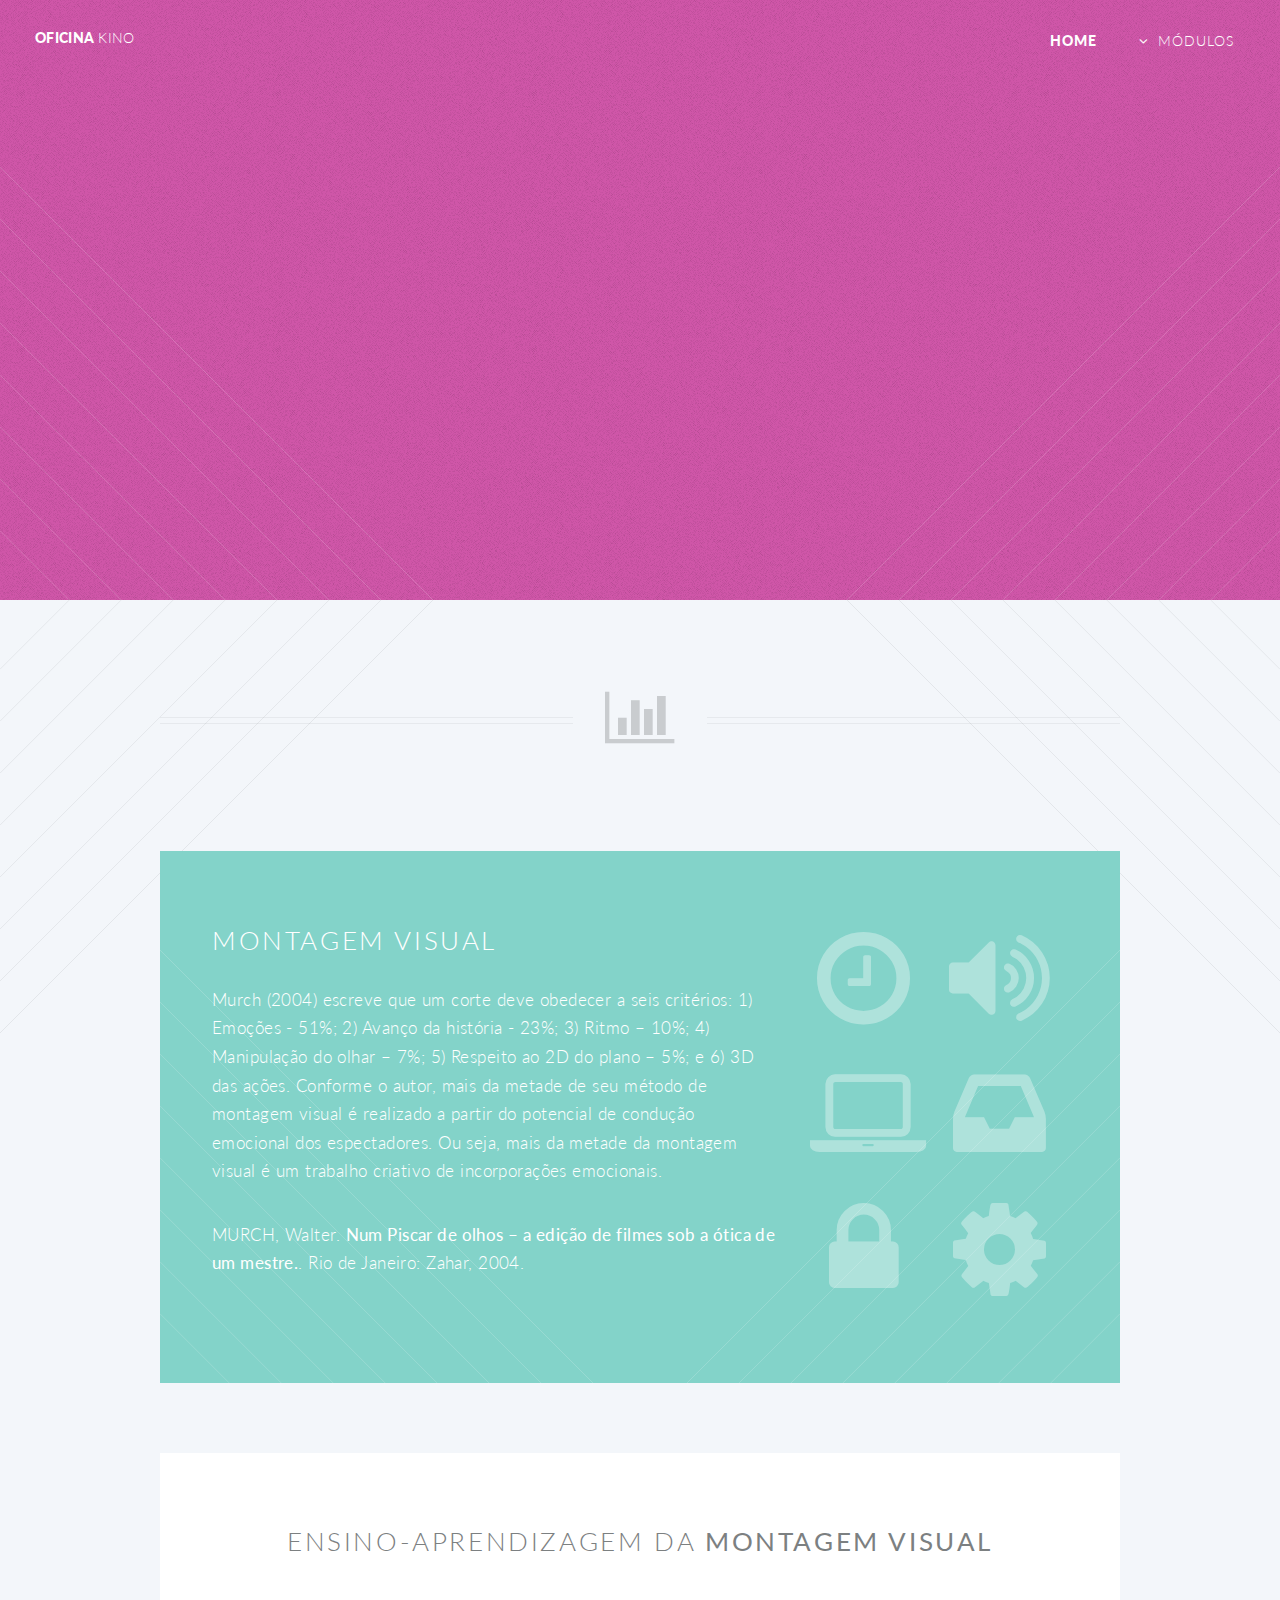
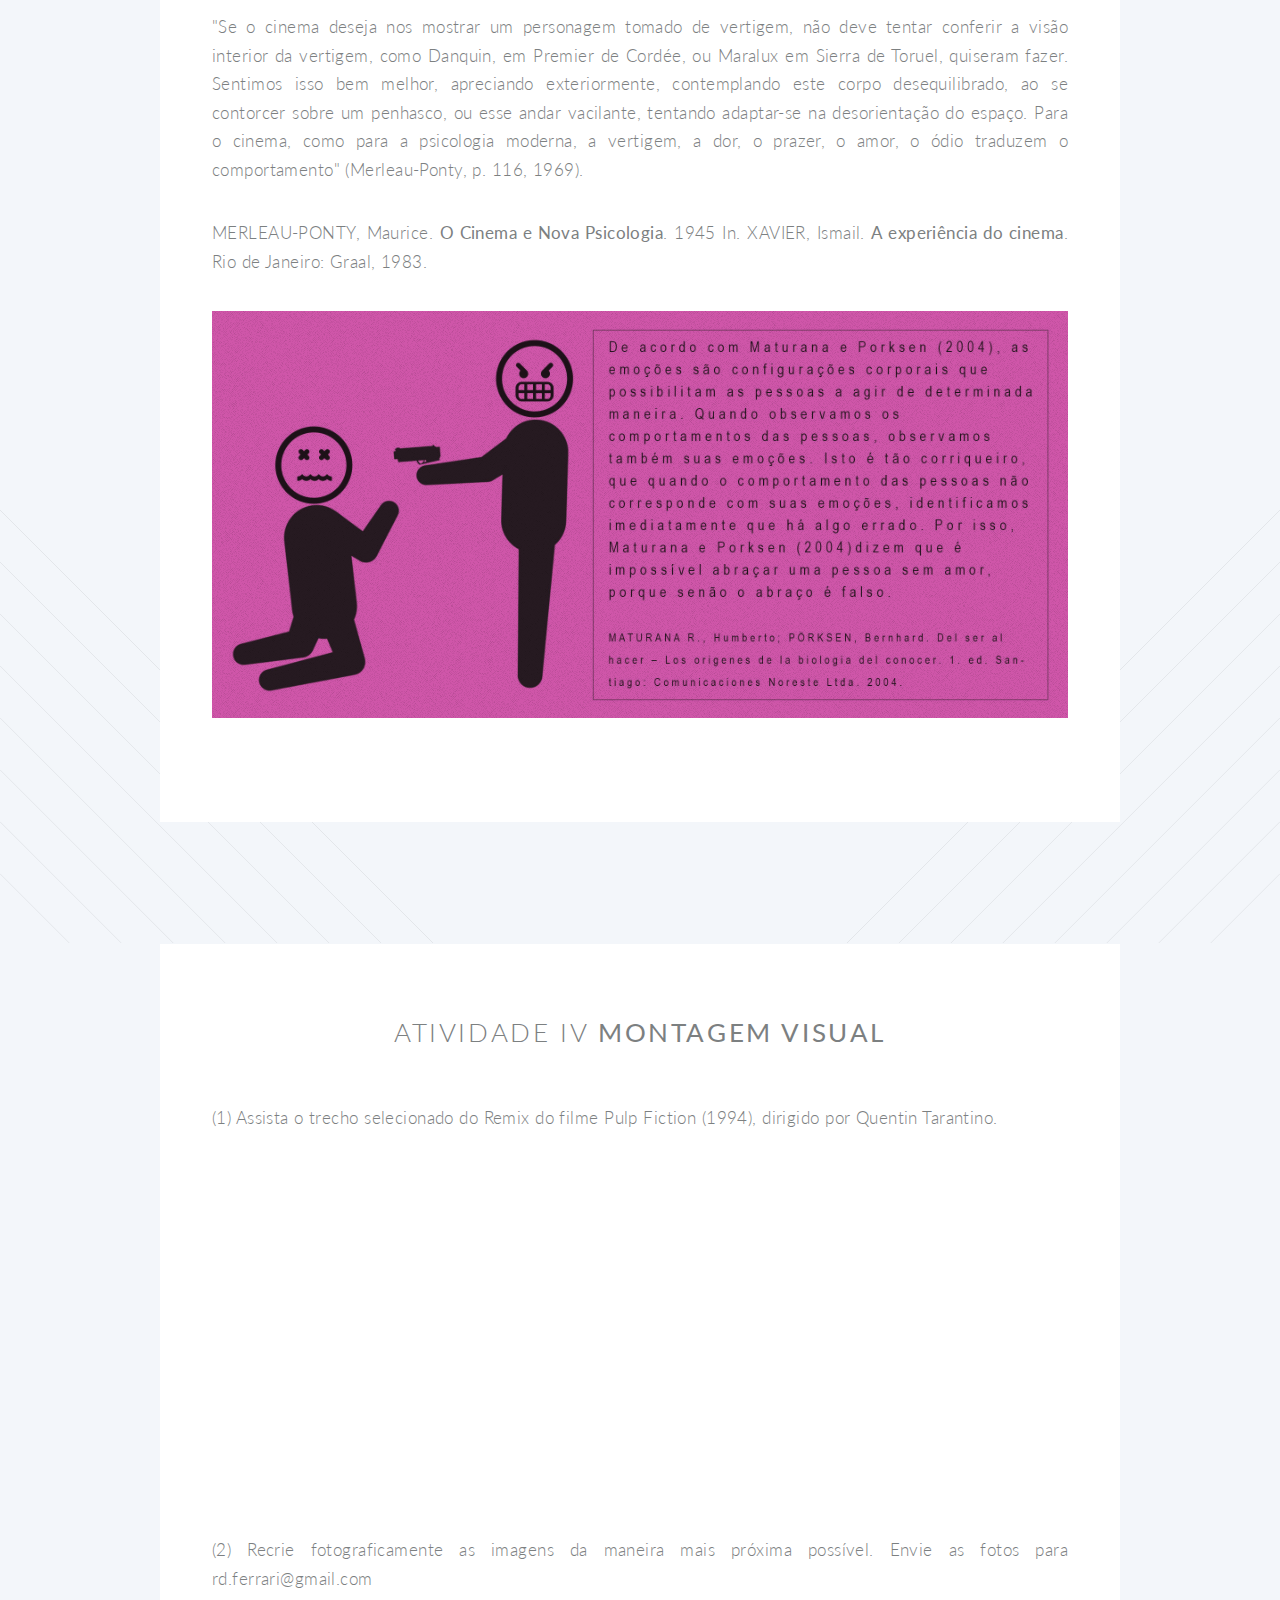
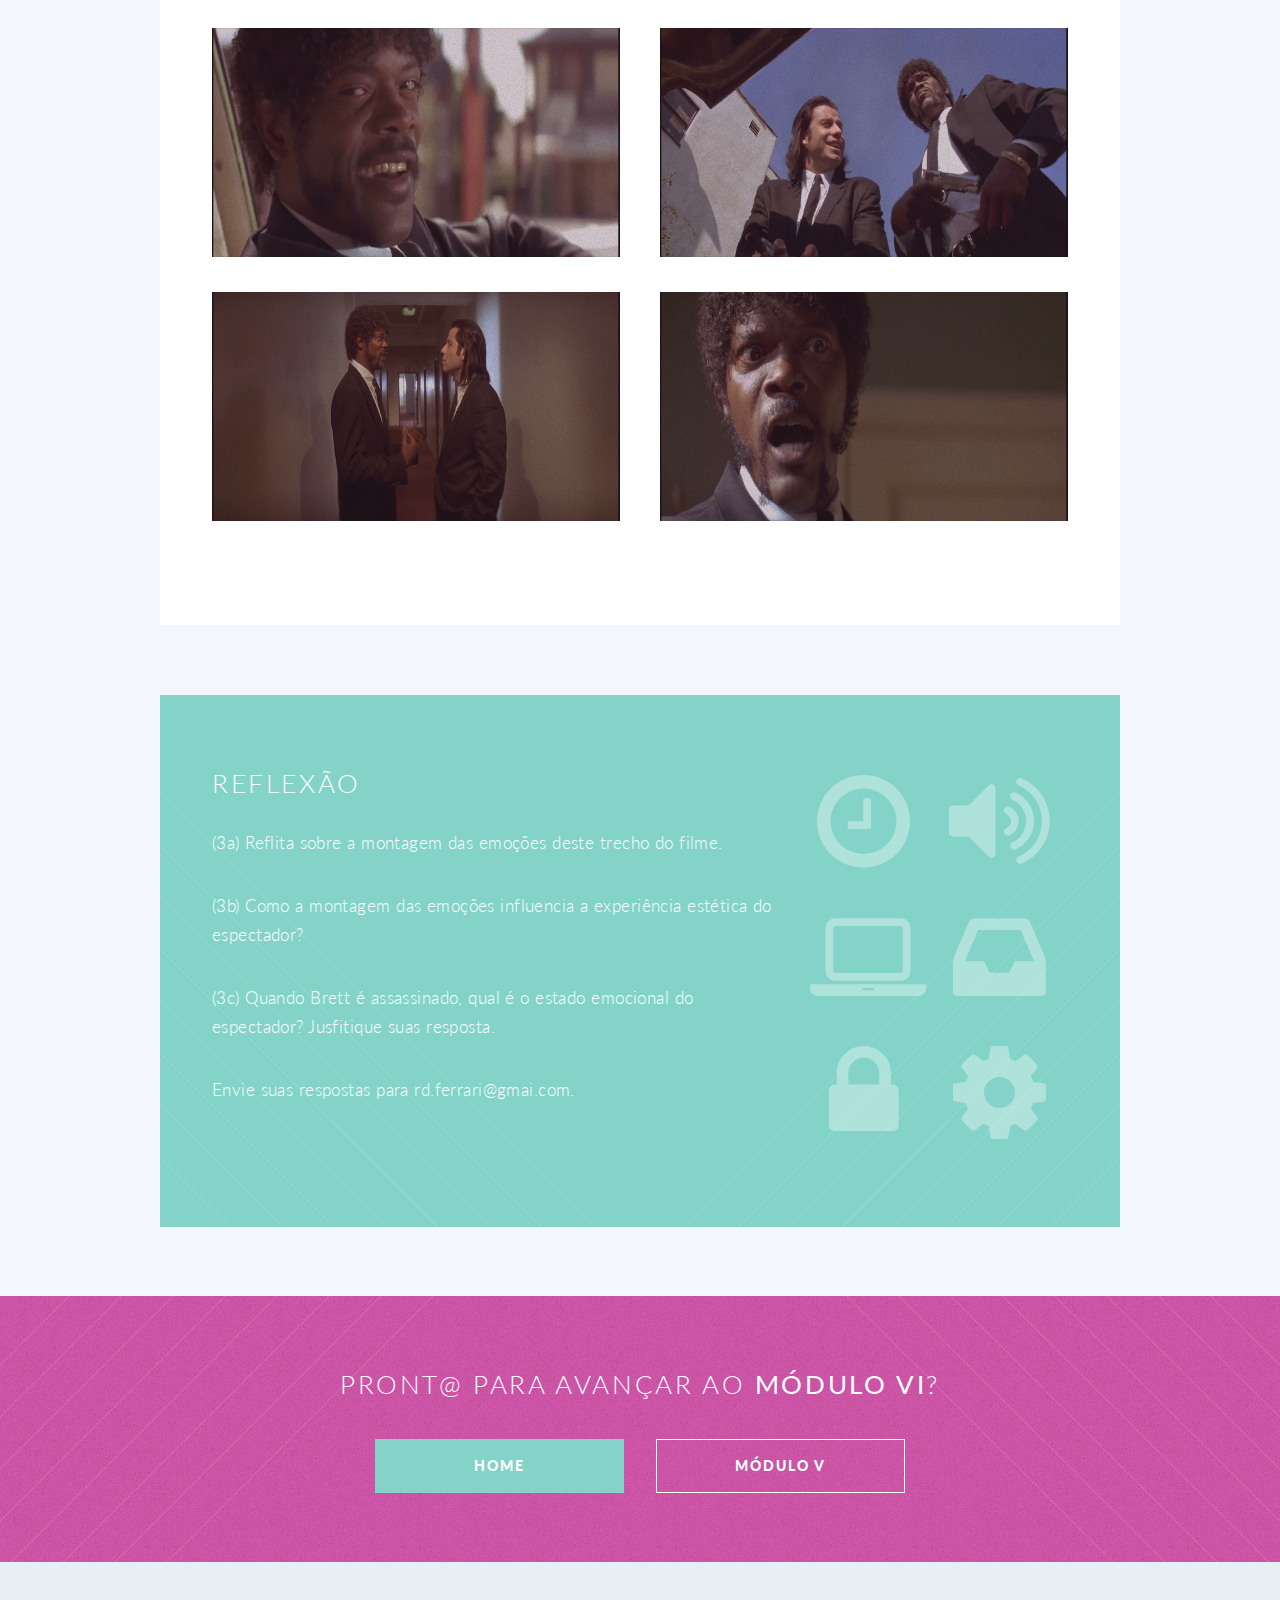
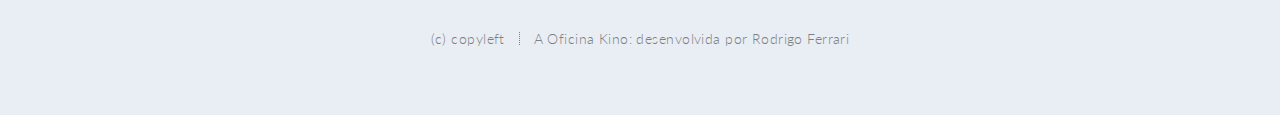
<file: kino-mod-4/modulo-IV.html>
<!DOCTYPE HTML>
<html>
	<head>
		<title>Oficina KINO - Módulo IV</title>
<meta charset="utf-8" />
		<meta name="description" content="" />
		<meta name="keywords" content="" />
		<!--[if lte IE 8]><script src="css/ie/html5shiv.js"></script><![endif]-->
		<script src="js/jquery.min.js"></script>
		<script src="js/jquery.dropotron.min.js"></script>
		<script src="js/jquery.scrolly.min.js"></script>
		<script src="js/jquery.scrollgress.min.js"></script>
		<script src="js/skel.min.js"></script>
		<script src="js/skel-layers.min.js"></script>
		<script src="js/init.js"></script>
		<noscript>
			<link rel="stylesheet" href="css/skel.css" />
			<link rel="stylesheet" href="css/style.css" />
			<link rel="stylesheet" href="css/style-wide.css" />
			<link rel="stylesheet" href="css/style-noscript.css" />
		</noscript>
		<!--[if lte IE 8]><link rel="stylesheet" href="css/ie/v8.css" /><![endif]-->
		<!--[if lte IE 9]><link rel="stylesheet" href="css/ie/v9.css" /><![endif]-->
	</head>
	<body class="index">

		<!-- Header -->
			<header id="header" class="alt">
				<h1 id="logo"><a href="../index.html">Oficina <span>KINO</span></a></h1>
				<nav id="nav">
					<ul>
						<li class="current"><a href="../index.html">Home</a></li>
						<li class="submenu">
							<a href="">Módulos</a>
							<ul>
								<li><a href="../kino-mod-1/modulo-I.html">Módulo I</a></li>
								<li><a href="../kino-mod-2/modulo-II.html">Módulo II</a></li>
								<li><a href="../kino-mod-3/modulo-III.html">Módulo III</a></li>
								<li><a href="../kino-mod-4/modulo-IV.html">Módulo IV</a></li>
                             <li><a href="../kino-mod-5/modulo-V.html">Módulo V</a></li>



									<ul>

									</ul>
								</li>
							</ul>

				</nav>
			</header>

		<!-- Banner -->
			<section id="banner">
				<div class="inner">

					<header>
						<h2>Oficina KINO</h2>
					</header>
					<p>Bem vind@ ao <strong>Módulo IV</strong>
					<br />
					<br />
					montagem visual
                    </p>
					<footer>
						<ul class="buttons vertical">
							<li><a href="#main" class="button fit scrolly">Iniciar</a></li>
						</ul>
					</footer>

				</div>

			</section>

		<!-- Main -->
			<article id="main">

	<header class="special container">
					<span class="icon fa-bar-chart-o"></span>


    </header>

				<!-- One -->
					<section class="wrapper style2 container special-alt">
						<div class="row 50%">
							<div class="8u 12u(2)">

								<header>
									<h2>montagem visual</h2>
								</header>
								<p>Murch (2004) escreve que um corte deve obedecer a seis critérios: 1) Emoções - 51%; 2) Avanço da história - 23%; 3) Ritmo – 10%; 4) Manipulação do olhar – 7%; 5) Respeito ao 2D do plano – 5%; e 6) 3D das ações. Conforme o autor, mais da metade de seu método de montagem visual é realizado a partir do potencial de condução emocional dos espectadores. Ou seja, mais da metade da montagem visual é um trabalho criativo de incorporações emocionais.</p>
								<p>MURCH, Walter. <strong>Num Piscar de olhos – a edição de filmes sob a ótica de um mestre.</strong>. Rio de Janeiro: Zahar, 2004.</p>
<footer>


							</div>
							<div class="4u 12u(2) important(2)">

								<ul class="featured-icons">
									<li><span class="icon fa-clock-o"><span class="label">Feature 1</span></span></li>
									<li><span class="icon fa-volume-up"><span class="label">Feature 2</span></span></li>
									<li><span class="icon fa-laptop"><span class="label">Feature 3</span></span></li>
									<li><span class="icon fa-inbox"><span class="label">Feature 4</span></span></li>
									<li><span class="icon fa-lock"><span class="label">Feature 5</span></span></li>
									<li><span class="icon fa-cog"><span class="label">Feature 6</span></span></li>
								</ul>

							</div>
						</div>
					</section>


				<!-- Three -->
					<section class="wrapper style3 container special">

						<header class="major">

							<h2>Ensino-aprendizagem da <strong>Montagem Visual</strong></h2>
						</header>
                        <p align="justify">"Se o cinema deseja nos mostrar um personagem tomado de vertigem, não deve tentar conferir a visão interior da vertigem, como Danquin, em Premier de Cordée, ou Maralux em Sierra de Toruel, quiseram fazer. Sentimos isso bem melhor, apreciando exteriormente, contemplando este corpo desequilibrado, ao se contorcer sobre um penhasco, ou esse andar vacilante, tentando adaptar-se na desorientação do espaço. Para o cinema, como para a psicologia moderna, a vertigem, a dor, o prazer, o amor, o ódio traduzem o comportamento" (Merleau-Ponty, p. 116, 1969).</p>

						<p align="justify">MERLEAU-PONTY, Maurice. <strong>O Cinema e Nova Psicologia</strong>. 1945 <em>In.</em> XAVIER, Ismail. <strong>A experiência do cinema</strong>. Rio de Janeiro: Graal, 1983.</p>

<p><a class="image featured"><img src="images/MontagemVisual.jpg" alt="" /></a></p>
	</section>

						</header>
					</section>

			</article>

            <!-- Three -->
					<section class="wrapper style3 container special">

						<header class="major">

							<h2>Atividade IV <strong>Montagem Visual</strong></h2>
						</header>
                        <p align="justify">(1) Assista o trecho selecionado do Remix do filme Pulp Fiction (1994), dirigido por Quentin Tarantino.</p>
        <iframe src="https://player.vimeo.com/video/120345876" width="640" height="360" frameborder="0" allow="autoplay; fullscreen" allowfullscreen></iframe>
                        <p align="justify">(2) Recrie fotograficamente as imagens da maneira mais próxima possível. Envie as fotos para rd.ferrari@gmail.com</p>

                        <div class="row">
							<div class="6u 12u(2)">

								<section>
									<a class="image featured"><img src="images/05.jpg" alt="" /></a>

			<a class="image featured"><img src="images/08.jpg" alt="" /></a>

								</section>

							</div>
							<div class="6u 12u(2)">

								<section>
									<a class="image featured"><img src="images/06.jpg" alt="" /></a>

                                    <a class="image featured"><img src="images/13.jpg" alt="" /></a>


                </section>

						</header>
					</section>

			</article>

            <!-- One -->
					<section class="wrapper style2 container special-alt">
						<div class="row 50%">
							<div class="8u 12u(2)">

	<header>
									<h2>Reflexão</h2>
								</header>
								<p>(3a) Reflita sobre a montagem das emoções deste trecho do filme.</p>
								<p>(3b) Como a montagem das emoções influencia a experiência estética do espectador?</p>
								<p>(3c) Quando Brett é assassinado, qual é o estado emocional do espectador? Jusfitique suas resposta.</p>
								<p>Envie suas respostas para rd.ferrari@gmai.com.</p>
<footer>


							</div>
							<div class="4u 12u(2) important(2)">

								<ul class="featured-icons">
									<li><span class="icon fa-clock-o"><span class="label">Feature 1</span></span></li>
									<li><span class="icon fa-volume-up"><span class="label">Feature 2</span></span></li>
									<li><span class="icon fa-laptop"><span class="label">Feature 3</span></span></li>
									<li><span class="icon fa-inbox"><span class="label">Feature 4</span></span></li>
									<li><span class="icon fa-lock"><span class="label">Feature 5</span></span></li>
									<li><span class="icon fa-cog"><span class="label">Feature 6</span></span></li>
								</ul>

	</div>
						</div>
					</section>

		<!-- CTA -->
			<section id="cta">

				<header>
					<h2>Pront@ para avançar ao <strong>módulo VI</strong>?</h2>

				</header>
				<footer>
					<ul class="buttons">
						<li><a href="index.html" class="button special">Home</a></li>
						<li><a href="kino-mod-5/modulo-V.html" class="button">módulo V</a></li>
					</ul>
				</footer>

			</section>

		<!-- Footer -->
			<footer id="footer">



			  <ul class="copyright">
					<li>(c) copyleft</li><li>A Oficina Kino: desenvolvida por Rodrigo Ferrari</li>
				</ul>

			</footer>

	</body>
</html>
</file>
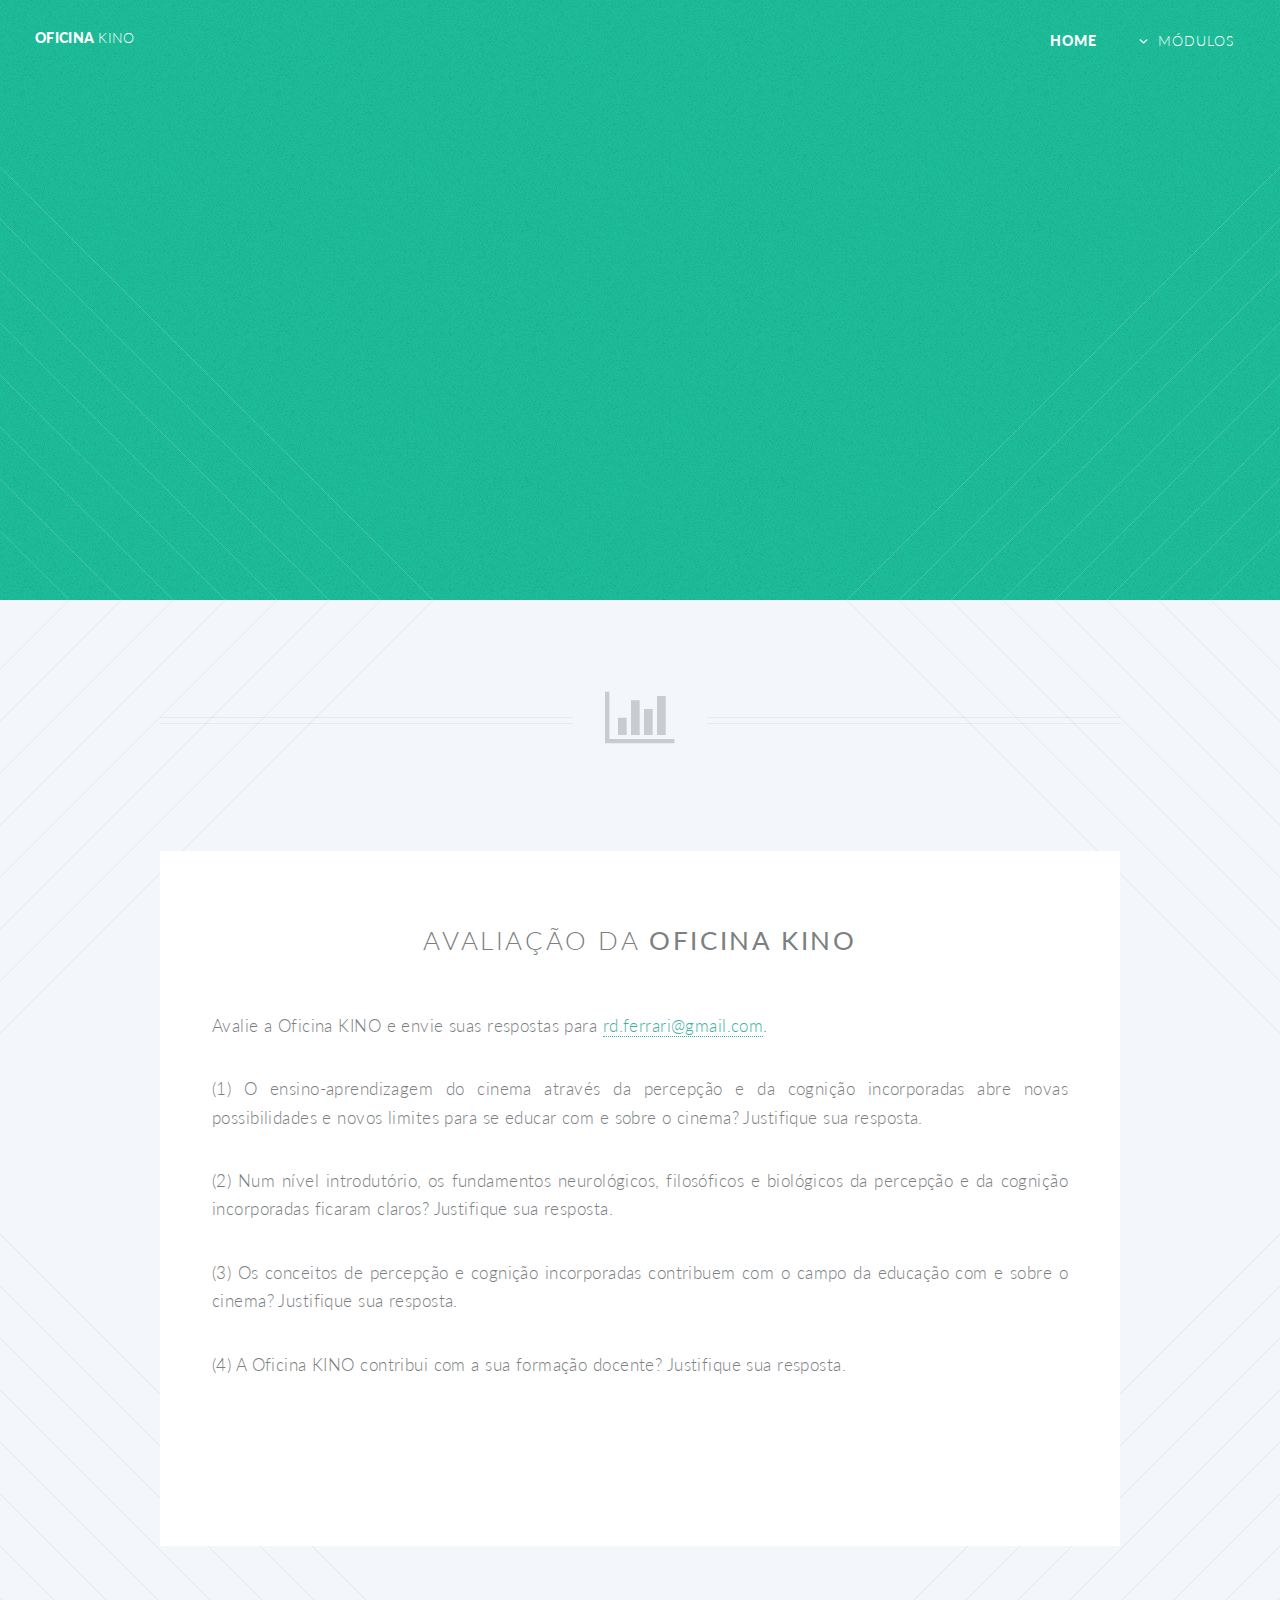
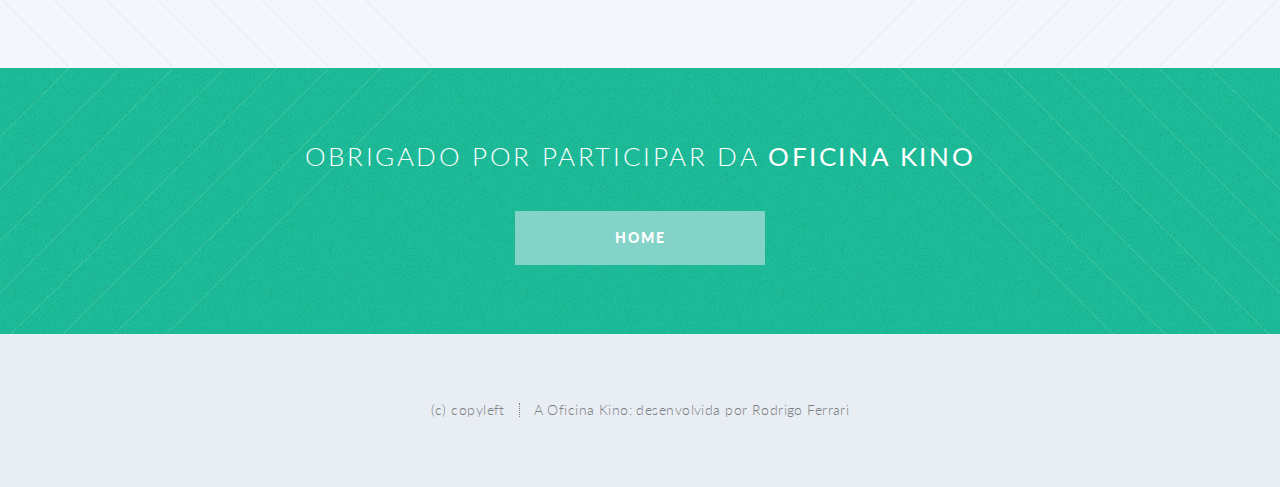
<file: kino-mod-5/iframe.html>
<!DOCTYPE HTML>
<!--
	Twenty by HTML5 UP
	html5up.net | @n33co
	Free for personal and commercial use under the CCA 3.0 license (html5up.net/license)
-->
<html>
	<head>
		<title>Oficina KINO - M&oacute;dulo V</title>
		<meta http-equiv="content-type" content="text/html; charset=ISO-8859-1" />
		<meta name="description" content="" />
		<meta name="keywords" content="" />
		<!--[if lte IE 8]><script src="css/ie/html5shiv.js"></script><![endif]-->
		<script src="js/jquery.min.js"></script>
		<script src="js/jquery.dropotron.min.js"></script>
		<script src="js/jquery.scrolly.min.js"></script>
		<script src="js/jquery.scrollgress.min.js"></script>
		<script src="js/skel.min.js"></script>
		<script src="js/skel-layers.min.js"></script>
		<script src="js/init.js"></script>
		<noscript>
			<link rel="stylesheet" href="css/skel.css" />
			<link rel="stylesheet" href="css/style.css" />
			<link rel="stylesheet" href="css/style-wide.css" />
			<link rel="stylesheet" href="css/style-noscript.css" />
		</noscript>
		<!--[if lte IE 8]><link rel="stylesheet" href="css/ie/v8.css" /><![endif]-->
		<!--[if lte IE 9]><link rel="stylesheet" href="css/ie/v9.css" /><![endif]-->
	</head>
	<body class="index">
	
		<!-- Header -->
			<header id="header" class="alt">
				<h1 id="logo"><a href="../index.html">Oficina <span>KINO</span></a></h1>
				<nav id="nav">
					<ul>
						<li class="current"><a href="../index.html">Home</a></li>
						<li class="submenu">
							<a href="">M&oacute;dulos</a>
							<ul>
								<li><a href="../kino-mod-1/modulo-I.html">M&oacute;dulo I</a></li>
								<li><a href="../kino-mod-2/modulo-II.html">M&oacute;dulo II</a></li>
								<li><a href="../kino-mod-3/modulo-III.html">M&oacute;dulo III</a></li>
								<li><a href="../kino-mod-4/modulo-IV.html">M&oacute;dulo IV</a></li>
                             <li><a href="../kino-mod-5/modulo-V.html">M&oacute;dulo V</a></li>
								
								
								
									<ul>
										
									</ul>
								</li>
							</ul>
						
				</nav>
			</header>

		<!-- Banner -->		
			<section id="banner">
				
				<!--
					".inner" is set up as an inline-block so it automatically expands
					in both directions to fit whatever's inside it. This means it won't
					automatically wrap lines, so be sure to use line breaks where
					appropriate (<br />).
				-->
				<div class="inner">
					
					<header>
						<h2>Oficina KINO</h2>
					</header>
					<p>Bem vind@ ao <strong>M&oacute;dulo V</strong>
					<br />
					<br />
					Avalia��o
                    </p>
					<footer>
						<ul class="buttons vertical">
							<li><a href="#main" class="button fit scrolly">Iniciar</a></li>
						</ul>
					</footer>
				
				</div>
				
			</section>
		
		<!-- Main -->
			<article id="main">

	<header class="special container">
					<span class="icon fa-bar-chart-o"></span>
					
					
    </header>
					
				
					
				<!-- Three -->
					<section class="wrapper style3 container special">
					
					  <header class="major">
							
							<h2>Avalia��o da <strong>Oficina KINO</strong></h2>
						</header>
                        <p align="justify">Avalie a Oficina KINO e envie suas respostas para <a href="mailto:rd.ferrari@gmail.com">rd.ferrari@gmail.com</a>.</p>
                        <ol>
                          <li>
                            <div align="justify">(1) O ensino-aprendizagem do cinema atrav&eacute;s da percep&ccedil;&atilde;o e da cogni&ccedil;&atilde;o incorporadas abre novas possibilidades e novos limites para se educar com e sobre o cinema? Justifique sua resposta.</p>
                          </li>
                          <li>
                            <div align="justify">(2) Num n&iacute;vel introdut&oacute;rio, os fundamentos neurol&oacute;gicos, filos&oacute;ficos e biol&oacute;gicos da percep&ccedil;&atilde;o e da cogni&ccedil;&atilde;o incorporadas ficaram claros? Justifique sua resposta.</p>
                          
                          
                        <p align="justify">(3) Os conceitos de percep&ccedil;&atilde;o e cogni&ccedil;&atilde;o incorporadas contribuem com o campo da educa&ccedil;&atilde;o com e sobre o cinema? Justifique sua resposta.</p>
                     
                        <p align="justify">(4) A Oficina KINO contribui com a sua forma&ccedil;&atilde;o docente? Justifique sua resposta.</p>
                        <div align="justify">
                          <ol>
                            <li></li>
                          </ol>
                        </div>
                        <ol>
                        </ol>
                        <p align="justify">&nbsp;</p>
</header>
					</section>
					
			</article>
            
            
		<!-- CTA -->
			<section id="cta">
			
				<header>
					<h2>Obrigado por participar da <strong>Oficina KINO</strong></h2>
					
				</header>
				<footer>
					<ul class="buttons">
						<li><a href="../index.html" class="button special">Home</a></li>
						
				</footer>
			
			</section>

		<!-- Footer -->
			<footer id="footer">
			
				
				
			  <ul class="copyright">
					<li>(c) copyleft</li><li>A Oficina Kino: desenvolvida por Rodrigo Ferrari</li>
				</ul>
			
			</footer>

	</body>
</html>
</file>
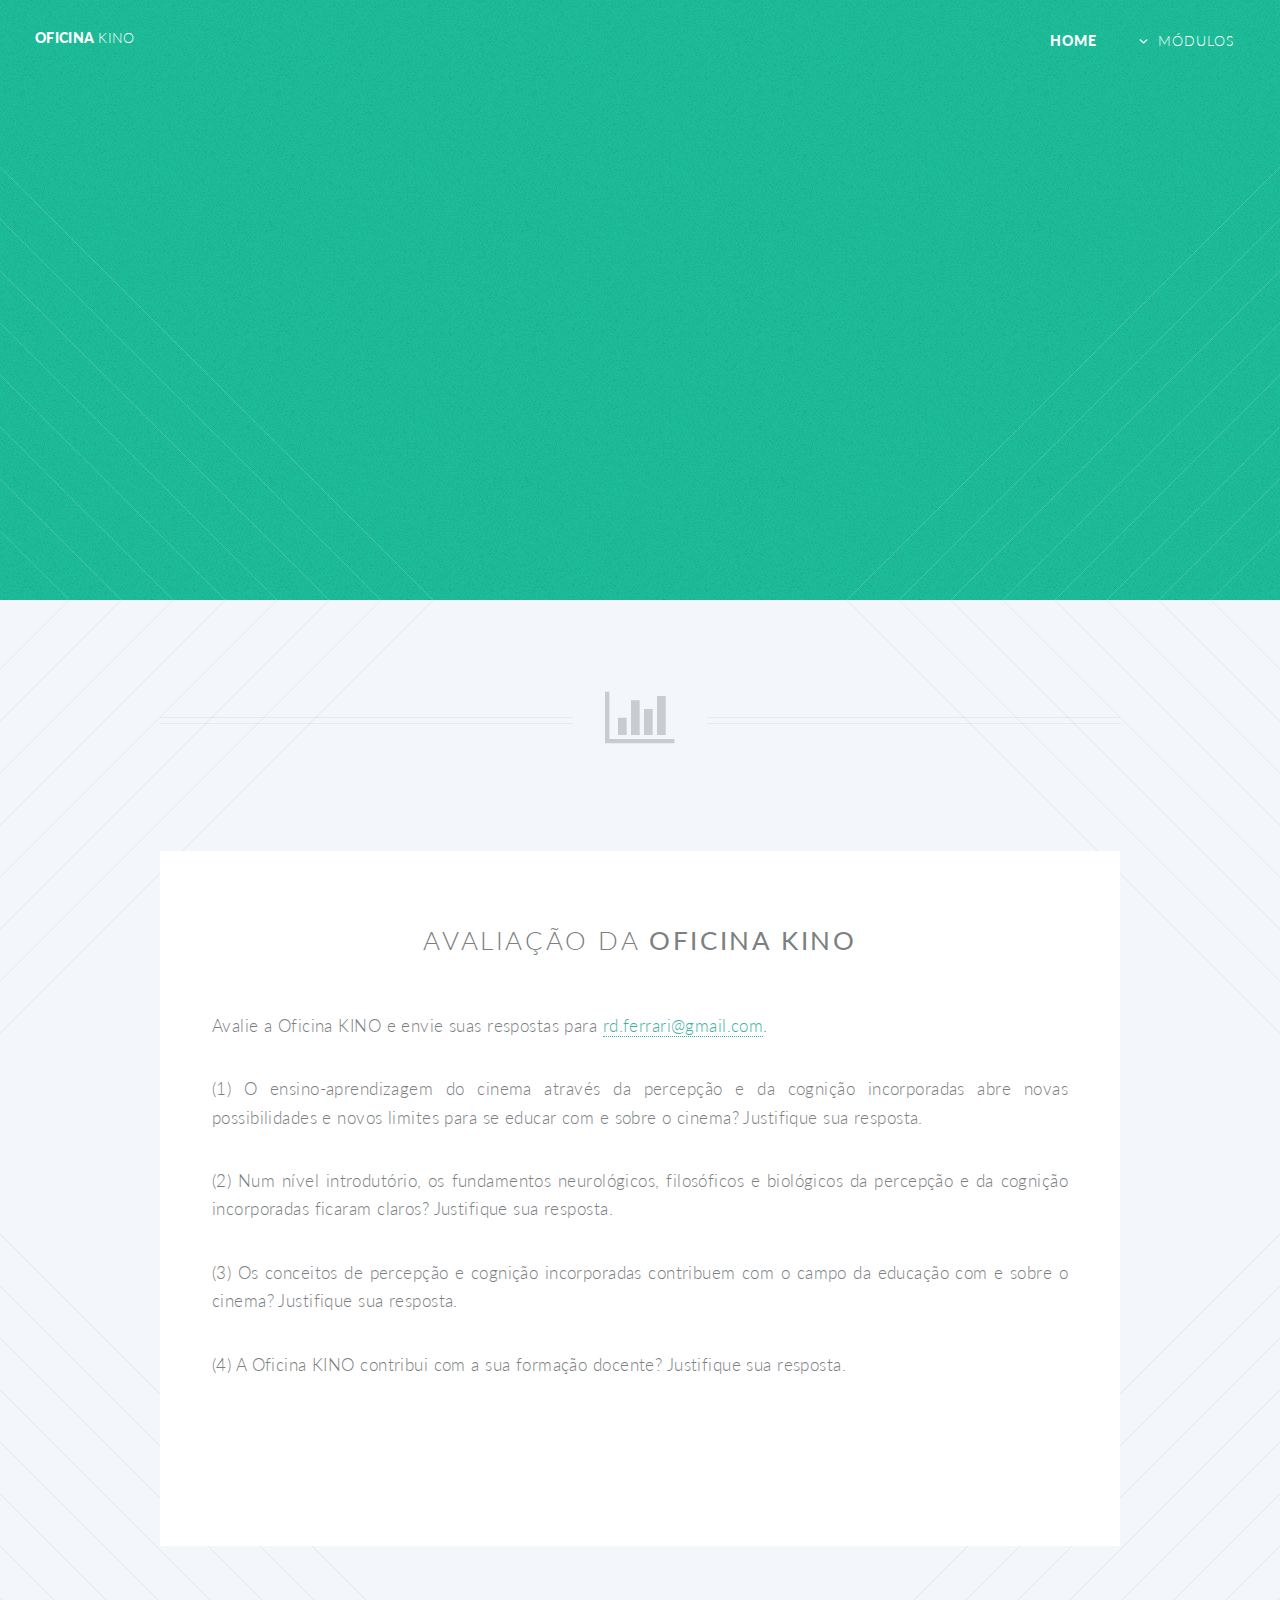
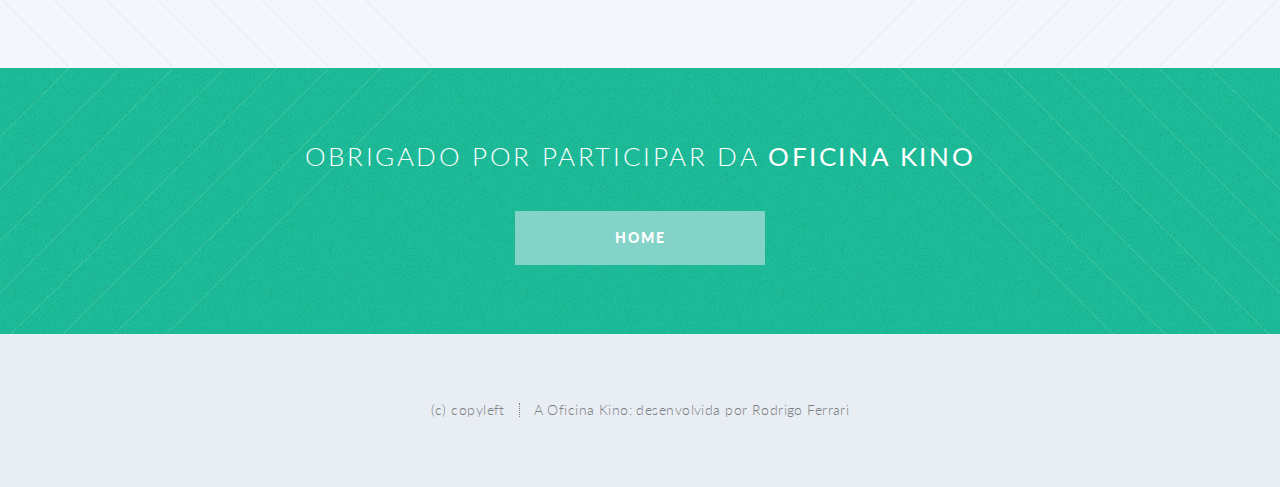
<file: kino-mod-5/modulo-V.html>
<!DOCTYPE HTML>
<html>
	<head>
		<title>Oficina KINO - Módulo V</title>
<meta charset="utf-8" />
		<meta name="description" content="" />
		<meta name="keywords" content="" />
		<script src="js/jquery.min.js"></script>
		<script src="js/jquery.dropotron.min.js"></script>
		<script src="js/jquery.scrolly.min.js"></script>
		<script src="js/jquery.scrollgress.min.js"></script>
		<script src="js/skel.min.js"></script>
		<script src="js/skel-layers.min.js"></script>
		<script src="js/init.js"></script>
		<noscript>
			<link rel="stylesheet" href="css/skel.css" />
			<link rel="stylesheet" href="css/style.css" />
			<link rel="stylesheet" href="css/style-wide.css" />
			<link rel="stylesheet" href="css/style-noscript.css" />
		</noscript>
	</head>
	<body class="index">

		<!-- Header -->
			<header id="header" class="alt">
				<h1 id="logo"><a href="../index.html">Oficina <span>KINO</span></a></h1>
				<nav id="nav">
					<ul>
						<li class="current"><a href="../index.html">Home</a></li>
						<li class="submenu">
							<a href="">Módulos</a>
							<ul>
								<li><a href="../kino-mod-1/modulo-I.html">Módulo I</a></li>
								<li><a href="../kino-mod-2/modulo-II.html">Módulo II</a></li>
								<li><a href="../kino-mod-3/modulo-III.html">Módulo III</a></li>
								<li><a href="../kino-mod-4/modulo-IV.html">Módulo IV</a></li>
                             <li><a href="../kino-mod-5/modulo-V.html">Módulo V</a></li>



									<ul>

									</ul>
								</li>
							</ul>

				</nav>
			</header>

		<!-- Banner -->
			<section id="banner">
				<div class="inner">

					<header>
						<h2>Oficina KINO</h2>
					</header>
					<p>Bem vind@ ao <strong>Módulo V</strong>
					<br />
					<br />
					Avaliação
                    </p>
					<footer>
						<ul class="buttons vertical">
							<li><a href="#main" class="button fit scrolly">Iniciar</a></li>
						</ul>
					</footer>

				</div>

			</section>

		<!-- Main -->
			<article id="main">

	<header class="special container">
					<span class="icon fa-bar-chart-o"></span>


    </header>



				<!-- Three -->
					<section class="wrapper style3 container special">

					  <header class="major">

							<h2>Avaliação da <strong>Oficina KINO</strong></h2>
						</header>
                        <p align="justify">Avalie a Oficina KINO e envie suas respostas para <a href="mailto:rd.ferrari@gmail.com">rd.ferrari@gmail.com</a>.</p>
                        <ol>
                          <li>
                            <div align="justify">(1) O ensino-aprendizagem do cinema através da percepção e da cognição incorporadas abre novas possibilidades e novos limites para se educar com e sobre o cinema? Justifique sua resposta.</p>
                          </li>
                          <li>
                            <div align="justify">(2) Num nível introdutório, os fundamentos neurológicos, filosóficos e biológicos da percepção e da cognição incorporadas ficaram claros? Justifique sua resposta.</p>


                        <p align="justify">(3) Os conceitos de percepção e cognição incorporadas contribuem com o campo da educação com e sobre o cinema? Justifique sua resposta.</p>

                        <p align="justify">(4) A Oficina KINO contribui com a sua formação docente? Justifique sua resposta.</p>
                        <div align="justify">
                          <ol>
                            <li></li>
                          </ol>
                        </div>
                        <ol>
                        </ol>
                        <p align="justify">&nbsp;</p>
</header>
					</section>

			</article>


		<!-- CTA -->
			<section id="cta">

				<header>
					<h2>Obrigado por participar da <strong>Oficina KINO</strong></h2>

				</header>
				<footer>
					<ul class="buttons">
						<li><a href="../index.html" class="button special">Home</a></li>

				</footer>

			</section>

		<!-- Footer -->
			<footer id="footer">

			  <ul class="copyright">
					<li>(c) copyleft</li><li>A Oficina Kino: desenvolvida por Rodrigo Ferrari</li>
				</ul>

			</footer>

	</body>
</html>
</file>
<file: css/style-noscript.css>
/*
	Helios by HTML5 UP
	html5up.net | @n33co
	Free for personal and commercial use under the CCA 3.0 license (html5up.net/license)
*/

/*********************************************************************************/
/* Header                                                                        */
/*********************************************************************************/

	#header
	{
	}

		.homepage #header
		{
		}
	
			.homepage #header:after
			{
				display: none;
			}

/*********************************************************************************/
/* Nav                                                                           */
/*********************************************************************************/

	#nav
	{
	}

		#nav > ul > li > ul
		{
			display: none;
		}

/*********************************************************************************/
/* Carousel                                                                      */
/*********************************************************************************/

	.carousel
	{
		overflow-x: scroll;
	}
</file>
<file: css/ie/v8.css>
/*
	Helios by HTML5 UP
	html5up.net | @n33co
	Free for personal and commercial use under the CCA 3.0 license (html5up.net/license)
*/

/*********************************************************************************/
/* Basic                                                                         */
/*********************************************************************************/

	a
	{
		border-bottom: solid 1px #ddd;
	}
	
	hr
	{
		border-top: solid 1px #777;
		border-bottom: solid 1px #777;
	}

	.timestamp
	{
		color: #777;
	}

	/* Section/Article */

		section,
		article
		{
		}
		
			section > .last-child,
			article > .last-child
			{
				margin-bottom: 0;
			}

			section.last-child,
			article.last-child
			{
				margin-bottom: 0;
			}

	/* List */

		ul
		{
		}

			ul.divided
			{
			}
			
				ul.divided li
				{
					border-top: solid 1px #777;
				}

			ul.menu
			{
			}
			
				ul.menu li
				{
					border-left: solid 1px #777;
				}

			ul.icons
			{
				background: #333;
				-ms-behavior: url('css/ie/PIE.htc');
			}

	/* Button */
		
		.button
		{
			-ms-behavior: url('css/ie/PIE.htc');
		}

/*********************************************************************************/
/* Icons                                                                         */
/*********************************************************************************/

	.icon
	{
	}

		.icon.circled
		{
			-ms-behavior: url('css/ie/PIE.htc');
		}

/*********************************************************************************/
/* Header                                                                        */
/*********************************************************************************/

	#header
	{
		-ms-behavior: url('css/ie/backgroundsize.min.htc');
	}

/*********************************************************************************/
/* Nav                                                                           */
/*********************************************************************************/

	#nav
	{
	}
	
		#nav > ul
		{
		}
		
			#nav > ul:before,
			#nav > ul:after
			{
				border-top: solid 1px #777;
				border-bottom: solid 1px #777;
			}

			#nav > ul > li
			{
				-ms-behavior: url('css/ie/PIE.htc');
			}

				#nav > ul > li.active
				{
					border-color: #999;
				}

	.dropotron
	{
		background: #fff;
		-ms-behavior: url('css/ie/PIE.htc');
	}

		.dropotron li
		{
			border-color: #eee;
			padding-right: 1em;
			color: #5b5b5b;
		}

		.dropotron.level-0
		{
			box-shadow: none !important;
			margin-top: 1em;
		}
	
/*********************************************************************************/
/* Carousel                                                                      */
/*********************************************************************************/

	.carousel
	{
	}

		.carousel .forward,
		.carousel .backward
		{
			border-radius: 100%;
			background-color: #483949;
			width: 7em;
			height: 7em;
			margin-top: -3.5em;
			border-radius: 100%;
			-ms-behavior: url('css/ie/PIE.htc');
		}

			.carousel .forward
			{
				right: -3.5em;
			}

			.carousel .backward
			{
				left: -3.5em;
			}
		
			.carousel .forward:before,
			.carousel .backward:before
			{
				display: none;
			}
			
/*********************************************************************************/
/* Footer                                                                        */
/*********************************************************************************/

	#footer
	{
	}
	
		#footer ul.divided li,
		#footer ul.menu li,
		#footer hr
		{
			border-color: #3B373C;
		}
	
		#footer .icons
		{
			background: #2F2930;
		}
	
		#footer .copyright
		{
			color: #777;
		}

			#footer .copyright a
			{
				color: #aaa;
				border: 0;
			}

				#footer .copyright a:hover
				{
					color: #ccc;
				}
</file>
<file: kino-mod-1/css/style-wide.css>
/*
	Twenty by HTML5 UP
	html5up.net | @n33co
	Free for personal and commercial use under the CCA 3.0 license (html5up.net/license)
*/

/* Basic */

	body, input, select, textarea {
		font-size: 14pt;
	}

/* Section/Article */

	header.special {
		padding-top: 5.5em;
		margin-bottom: 4em;
	}
</file>
<file: kino-mod-1/css/style-noscript.css>
/*
	Twenty by HTML5 UP
	html5up.net | @n33co
	Free for personal and commercial use under the CCA 3.0 license (html5up.net/license)
*/

/* Banner */

	#banner .inner {
		opacity: 1.0;
	}
</file>
<file: kino-mod-1/css/ie/v8.css>
/*
	Twenty by HTML5 UP
	html5up.net | @n33co
	Free for personal and commercial use under the CCA 3.0 license (html5up.net/license)
*/

/* Section/Article */

	section > .last-child,
	article > .last-child {
		margin-bottom: 0;
	}

	section.last-child,
	article.last-child {
		margin-bottom: 0;
	}

/* Banner */

	#banner {
		background-image: url("../../images/banner.jpg");
		background-repeat: no-repeat;
		background-size: cover;
		background-position: auto;
		-ms-behavior: url("css/ie/backgroundsize.min.htc");
	}

		#banner .inner {
			background: #341b2b;
		}

/* CTA  */

	#cta {
		background-image: url("../../images/banner.jpg");
		background-repeat: no-repeat;
		background-size: cover;
		background-position: auto;
		-ms-behavior: url("css/ie/backgroundsize.min.htc");
	}
</file>
<file: kino-mod-1/css/ie/v9.css>
/*
	Twenty by HTML5 UP
	html5up.net | @n33co
	Free for personal and commercial use under the CCA 3.0 license (html5up.net/license)
*/

/* Banner */

	#banner .inner {
		opacity: 1.0;
	}
</file>
<file: kino-mod-3/css/style-wide.css>
/*
	Twenty by HTML5 UP
	html5up.net | @n33co
	Free for personal and commercial use under the CCA 3.0 license (html5up.net/license)
*/

/* Basic */

	body, input, select, textarea {
		font-size: 14pt;
	}

/* Section/Article */

	header.special {
		padding-top: 5.5em;
		margin-bottom: 4em;
	}
</file>
<file: kino-mod-3/css/style-noscript.css>
/*
	Twenty by HTML5 UP
	html5up.net | @n33co
	Free for personal and commercial use under the CCA 3.0 license (html5up.net/license)
*/

/* Banner */

	#banner .inner {
		opacity: 1.0;
	}
</file>
<file: kino-mod-4/css/style-wide.css>
/*
	Twenty by HTML5 UP
	html5up.net | @n33co
	Free for personal and commercial use under the CCA 3.0 license (html5up.net/license)
*/

/* Basic */

	body, input, select, textarea {
		font-size: 14pt;
	}

/* Section/Article */

	header.special {
		padding-top: 5.5em;
		margin-bottom: 4em;
	}
</file>
<file: kino-mod-4/css/style-noscript.css>
/*
	Twenty by HTML5 UP
	html5up.net | @n33co
	Free for personal and commercial use under the CCA 3.0 license (html5up.net/license)
*/

/* Banner */

	#banner .inner {
		opacity: 1.0;
	}
</file>
<file: kino-mod-4/css/ie/v8.css>
/*
	Twenty by HTML5 UP
	html5up.net | @n33co
	Free for personal and commercial use under the CCA 3.0 license (html5up.net/license)
*/

/* Section/Article */

	section > .last-child,
	article > .last-child {
		margin-bottom: 0;
	}

	section.last-child,
	article.last-child {
		margin-bottom: 0;
	}

/* Banner */

	#banner {
		background-image: url("../../images/banner.jpg");
		background-repeat: no-repeat;
		background-size: cover;
		background-position: auto;
		-ms-behavior: url("css/ie/backgroundsize.min.htc");
	}

		#banner .inner {
			background: #341b2b;
		}

/* CTA  */

	#cta {
		background-image: url("../../images/banner.jpg");
		background-repeat: no-repeat;
		background-size: cover;
		background-position: auto;
		-ms-behavior: url("css/ie/backgroundsize.min.htc");
	}
</file>
<file: kino-mod-4/css/ie/v9.css>
/*
	Twenty by HTML5 UP
	html5up.net | @n33co
	Free for personal and commercial use under the CCA 3.0 license (html5up.net/license)
*/

/* Banner */

	#banner .inner {
		opacity: 1.0;
	}
</file>
<file: kino-mod-5/css/style-wide.css>
/*
	Twenty by HTML5 UP
	html5up.net | @n33co
	Free for personal and commercial use under the CCA 3.0 license (html5up.net/license)
*/

/* Basic */

	body, input, select, textarea {
		font-size: 14pt;
	}

/* Section/Article */

	header.special {
		padding-top: 5.5em;
		margin-bottom: 4em;
	}
</file>
<file: kino-mod-5/css/style-noscript.css>
/*
	Twenty by HTML5 UP
	html5up.net | @n33co
	Free for personal and commercial use under the CCA 3.0 license (html5up.net/license)
*/

/* Banner */

	#banner .inner {
		opacity: 1.0;
	}
</file>
<file: kino-mod-5/css/ie/v8.css>
/*
	Twenty by HTML5 UP
	html5up.net | @n33co
	Free for personal and commercial use under the CCA 3.0 license (html5up.net/license)
*/

/* Section/Article */

	section > .last-child,
	article > .last-child {
		margin-bottom: 0;
	}

	section.last-child,
	article.last-child {
		margin-bottom: 0;
	}

/* Banner */

	#banner {
		background-image: url("../../images/banner.jpg");
		background-repeat: no-repeat;
		background-size: cover;
		background-position: auto;
		-ms-behavior: url("css/ie/backgroundsize.min.htc");
	}

		#banner .inner {
			background: #341b2b;
		}

/* CTA  */

	#cta {
		background-image: url("../../images/banner.jpg");
		background-repeat: no-repeat;
		background-size: cover;
		background-position: auto;
		-ms-behavior: url("css/ie/backgroundsize.min.htc");
	}
</file>
<file: kino-mod-5/css/ie/v9.css>
/*
	Twenty by HTML5 UP
	html5up.net | @n33co
	Free for personal and commercial use under the CCA 3.0 license (html5up.net/license)
*/

/* Banner */

	#banner .inner {
		opacity: 1.0;
	}
</file>
<file: css/skel.css>
/* Resets (http://meyerweb.com/eric/tools/css/reset/ | v2.0 | 20110126 | License: none (public domain)) */

	html,body,div,span,applet,object,iframe,h1,h2,h3,h4,h5,h6,p,blockquote,pre,a,abbr,acronym,address,big,cite,code,del,dfn,em,img,ins,kbd,q,s,samp,small,strike,strong,sub,sup,tt,var,b,u,i,center,dl,dt,dd,ol,ul,li,fieldset,form,label,legend,table,caption,tbody,tfoot,thead,tr,th,td,article,aside,canvas,details,embed,figure,figcaption,footer,header,hgroup,menu,nav,output,ruby,section,summary,time,mark,audio,video{margin:0;padding:0;border:0;font-size:100%;font:inherit;vertical-align:baseline;}article,aside,details,figcaption,figure,footer,header,hgroup,menu,nav,section{display:block;}body{line-height:1;}ol,ul{list-style:none;}blockquote,q{quotes:none;}blockquote:before,blockquote:after,q:before,q:after{content:'';content:none;}table{border-collapse:collapse;border-spacing:0;}body{-webkit-text-size-adjust:none}

/* Box Model */

	*, *:before, *:after {
		-moz-box-sizing: border-box;
		-webkit-box-sizing: border-box;
		box-sizing: border-box;
	}

/* Container */

	body {
		/* min-width: (containers) */
		min-width: 1200px;
	}

	.container {
		margin-left: auto;
		margin-right: auto;
		
		/* width: (containers) */
		width: 1200px;
	}

	/* Modifiers */

		/* 125% */
			.container.\31 25\25 {
				width: 100%;
				
				/* max-width: (containers * 1.25) */
				max-width: 1500px;

				/* min-width: (containers) */
				min-width: 1200px;
			}

		/* 75% */
			.container.\37 5\25 {
				
				/* width: (containers * 0.75) */
				width: 900px;

			}

		/* 50% */
			.container.\35 0\25 {
				
				/* width: (containers * 0.50) */
				width: 600px;

			}

		/* 25% */
			.container.\32 5\25 {
				
				/* width: (containers * 0.25) */
				width: 300px;

			}

/* Grid */

	.row > * {
		float: left;
	}
	
	.row:after, .row:before {
		content: '';
		display: block;
		clear: both;
		height: 0;
	}
	
	.row.uniform > * > :first-child {
		margin-top: 0;
	}
	
	.row.uniform > * > :last-child {
		margin-bottom: 0;
	}

	/* Gutters */

		/* Normal */
		
			.row > * {
				/* padding: (gutters.horizontal) 0 0 (gutters.vertical) */
				padding: 40px 0 0 40px;
			}

			.row {
				/* margin: -(gutters.horizontal) 0 0 -(gutters.vertical) */
				margin: -40px 0 0 -40px;
			}
			
			.row.uniform > * {
				/* padding: (gutters.vertical) 0 0 (gutters.vertical) */
				padding: 40px 0 0 40px;
			}

			.row.uniform {
				/* margin: -(gutters.vertical) 0 0 -(gutters.vertical) */
				margin: -40px 0 0 -40px;
			}
			
		/* 200% */
		
			.row.\32 00\25 > * {
				/* padding: (gutters.horizontal) 0 0 (gutters.vertical) */
				padding: 80px 0 0 80px;
			}

			.row.\32 00\25 {
				/* margin: -(gutters.horizontal) 0 0 -(gutters.vertical) */
				margin: -80px 0 0 -80px;
			}

			.row.uniform.\32 00\25 > * {
				/* padding: (gutters.vertical) 0 0 (gutters.vertical) */
				padding: 80px 0 0 80px;
			}

			.row.uniform.\32 00\25 {
				/* margin: -(gutters.vertical) 0 0 -(gutters.vertical) */
				margin: -80px 0 0 -80px;
			}

		/* 150% */
		
			.row.\31 50\25 > * {
				/* padding: (gutters.horizontal) 0 0 (gutters.vertical) */
				padding: 60px 0 0 60px;
			}

			.row.\31 50\25 {
				/* margin: -(gutters.horizontal) 0 0 -(gutters.vertical) */
				margin: -60px 0 0 -60px;
			}

			.row.uniform.\31 50\25 > * {
				/* padding: (gutters.vertical) 0 0 (gutters.vertical) */
				padding: 60px 0 0 60px;
			}

			.row.uniform.\31 50\25 {
				/* margin: -(gutters.vertical) 0 0 -(gutters.vertical) */
				margin: -60px 0 0 -60px;
			}

		/* 50% */
		
			.row.\35 0\25 > * {
				/* padding: (gutters.horizontal) 0 0 (gutters.vertical) */
				padding: 20px 0 0 20px;
			}

			.row.\35 0\25 {
				/* margin: -(gutters.horizontal) 0 0 -(gutters.vertical) */
				margin: -20px 0 0 -20px;
			}

			.row.uniform.\35 0\25 > * {
				/* padding: (gutters.vertical) 0 0 (gutters.vertical) */
				padding: 20px 0 0 20px;
			}

			.row.uniform.\35 0\25 {
				/* margin: -(gutters.vertical) 0 0 -(gutters.vertical) */
				margin: -20px 0 0 -20px;
			}

		/* 25% */
		
			.row.\32 5\25 > * {
				/* padding: (gutters.horizontal) 0 0 (gutters.vertical) */
				padding: 10px 0 0 10px;
			}

			.row.\32 5\25 {
				/* margin: -(gutters.horizontal) 0 0 -(gutters.vertical) */
				margin: -10px 0 0 -10px;
			}

			.row.uniform.\32 5\25 > * {
				/* padding: (gutters.vertical) 0 0 (gutters.vertical) */
				padding: 10px 0 0 10px;
			}

			.row.uniform.\32 5\25 {
				/* margin: -(gutters.vertical) 0 0 -(gutters.vertical) */
				margin: -10px 0 0 -10px;
			}

		/* 0% */
		
			.row.\30 \25 > * {
				/* padding: (gutters.horizontal) 0 0 (gutters.vertical) */
				padding: 0;
			}

			.row.\30 \25 {
				/* margin: -(gutters.horizontal) 0 0 -(gutters.vertical) */
				margin: 0;
			}

	/* Cells */

		.\31 2u, .\31 2u\24, .\31 2u\28 1\29, .\31 2u\24\28 1\29 { width: 100%; clear: none; }
		.\31 1u, .\31 1u\24, .\31 1u\28 1\29, .\31 1u\24\28 1\29 { width: 91.6666666667%; clear: none; }
		.\31 0u, .\31 0u\24, .\31 0u\28 1\29, .\31 0u\24\28 1\29 { width: 83.3333333333%; clear: none; }
		.\39 u, .\39 u\24, .\39 u\28 1\29, .\39 u\24\28 1\29 { width: 75%; clear: none; }
		.\38 u, .\38 u\24, .\38 u\28 1\29, .\38 u\24\28 1\29 { width: 66.6666666667%; clear: none; }
		.\37 u, .\37 u\24, .\37 u\28 1\29, .\37 u\24\28 1\29 { width: 58.3333333333%; clear: none; }
		.\36 u, .\36 u\24, .\36 u\28 1\29, .\36 u\24\28 1\29 { width: 50%; clear: none; }
		.\35 u, .\35 u\24, .\35 u\28 1\29, .\35 u\24\28 1\29 { width: 41.6666666667%; clear: none; }
		.\34 u, .\34 u\24, .\34 u\28 1\29, .\34 u\24\28 1\29 { width: 33.3333333333%; clear: none; }
		.\33 u, .\33 u\24, .\33 u\28 1\29, .\33 u\24\28 1\29 { width: 25%; clear: none; }
		.\32 u, .\32 u\24, .\32 u\28 1\29, .\32 u\24\28 1\29 { width: 16.6666666667%; clear: none; }
		.\31 u, .\31 u\24, .\31 u\28 1\29, .\31 u\24\28 1\29 { width: 8.3333333333%; clear: none; }

		.\31 2u\24 + *, .\31 2u\24\28 1\29 + *,
		.\31 1u\24 + *, .\31 1u\24\28 1\29 + *,
		.\31 0u\24 + *, .\31 0u\24\28 1\29 + *,
		.\39 u\24 + *, .\39 u\24\28 1\29 + *,
		.\38 u\24 + *, .\38 u\24\28 1\29 + *,
		.\37 u\24 + *, .\37 u\24\28 1\29 + *,
		.\36 u\24 + *, .\36 u\24\28 1\29 + *,
		.\35 u\24 + *, .\35 u\24\28 1\29 + *,
		.\34 u\24 + *, .\34 u\24\28 1\29 + *,
		.\33 u\24 + *, .\33 u\24\28 1\29 + *,
		.\32 u\24 + *, .\32 u\24\28 1\29 + *,
		.\31 u\24  + *,  .\31 u\24\28 1\29 + * {
			clear: left;
		}
			
		.\-11u { margin-left: 91.6666666667% }
		.\-10u { margin-left: 83.3333333333% }
		.\-9u { margin-left: 75% }
		.\-8u { margin-left: 66.6666666667% }
		.\-7u { margin-left: 58.3333333333% }
		.\-6u { margin-left: 50% }
		.\-5u { margin-left: 41.6666666667% }
		.\-4u { margin-left: 33.3333333333% }
		.\-3u { margin-left: 25% }
		.\-2u { margin-left: 16.6666666667% }
		.\-1u { margin-left: 8.3333333333% }
</file>
<file: css/style.css>
@charset 'UTF-8';
@import url('http://fonts.googleapis.com/css?family=Source+Sans+Pro:300,300italic,400,400italic,600');
@import url('font-awesome.min.css');

/*
	Helios by HTML5 UP
	html5up.net | @n33co
	Free for personal and commercial use under the CCA 3.0 license (html5up.net/license)
*/

/*********************************************************************************/
/* Basic                                                                         */
/*********************************************************************************/

	body
	{
		background: #f0f4f4;
		color: #5b5b5b;
	}

		body.is-loading *
		{
			-moz-transition: none !important;
			-webkit-transition: none !important;
			-o-transition: none !important;
			-ms-transition: none !important;
			transition: none !important;
			-moz-animation: none !important;
			-webkit-animation: none !important;
			-o-animation: none !important;
			-ms-animation: none !important;
			animation: none !important;
		}

	body,input,textarea,select
	{
		font-size: 15pt;
		line-height: 1.85em;
		font-family: 'Source Sans Pro', sans-serif;
		font-weight: 300;
	}

	h1,h2,h3,h4,h5,h6
	{
		font-weight: 400;
		color: #483949;
		line-height: 1.25em;
	}
	
		h1 a, h2 a, h3 a, h4 a, h5 a, h6 a
		{
			color: inherit;
			text-decoration: none;
			border-bottom-color: transparent;
		}
		
		h1 strong, h2 strong, h3 strong, h4 strong, h5 strong, h6 strong
		{
			font-weight: 600;
		}

	h2
	{
		font-size: 2.85em;
	}
	
	h3
	{
		font-size: 1.25em;
	}
	
	h4
	{
		font-size: 1em;
		margin: 0 0 0.25em 0;
	}
	
	strong, b
	{
		font-weight: 400;
		color: #483949;
	}
	
	em, i
	{
		font-style: italic;
	}

	a
	{
		color: inherit;
		border-bottom: solid 1px rgba(128,128,128,0.15);
		text-decoration: none;
		-moz-transition: background-color 0.35s ease-in-out, color 0.35s ease-in-out, border-bottom-color 0.35s ease-in-out;
		-webkit-transition: background-color 0.35s ease-in-out, color 0.35s ease-in-out, border-bottom-color 0.35s ease-in-out;
		-o-transition: background-color 0.35s ease-in-out, color 0.35s ease-in-out, border-bottom-color 0.35s ease-in-out;
		-ms-transition: background-color 0.35s ease-in-out, color 0.35s ease-in-out, border-bottom-color 0.35s ease-in-out;
		transition: background-color 0.35s ease-in-out, color 0.35s ease-in-out, border-bottom-color 0.35s ease-in-out;
	}
	
		a:hover
		{
			color: #ef8376;
			border-bottom-color: transparent;
		}

	sub
	{
		position: relative;
		top: 0.5em;
		font-size: 0.8em;
	}
	
	sup
	{
		position: relative;
		top: -0.5em;
		font-size: 0.8em;
	}
	
	blockquote
	{
		border-left: solid 0.5em #ddd;
		padding: 1em 0 1em 2em;
		font-style: italic;
	}
	
	p, ul, ol, dl, table
	{
		margin-bottom: 1em;
	}

	p
	{
		text-align: justify;
	}

	br.clear
	{
		clear: both;
	}
	
	hr
	{
		position: relative;
		display: block;
		border: 0;
		top: 4.5em;
		margin-bottom: 9em;

		height: 6px;
		border-top: solid 1px rgba(128,128,128,0.2);
		border-bottom: solid 1px rgba(128,128,128,0.2);
	}
	
		hr:before,
		hr:after
		{
			content: '';
			position: absolute;
			top: -8px;
			display: block;
			width: 1px;
			height: 21px;
			background: rgba(128,128,128,0.2);			
		}

		hr:before
		{
			left: -1px;
		}

		hr:after
		{
			right: -1px;
		}

	.timestamp
	{
		color: rgba(128,128,128,0.75);
		font-size: 0.8em;
	}

	/* Sections/Article */
	
		section,
		article
		{
			margin-bottom: 3em;
		}
		
			section > :last-child,
			article > :last-child
			{
				margin-bottom: 0;
			}

			section:last-child,
			article:last-child
			{
				margin-bottom: 0;
			}

			.row > section,
			.row > article
			{
				margin-bottom: 0;
			}

			section.special > header,
			section.special > footer,
			article.special > header,
			article.special > footer
			{
				text-align: center;
			}

		header
		{
			margin: 0 0 1em 0;
		}

			header > p
			{
				display: block;
				font-size: 1.5em;
				margin: 1em 0 2em 0;
				line-height: 1.5em;
				text-align: inherit;
			}
			
		footer
		{
			margin: 2.5em 0 0 0;
		}

	/* Image */

		.image
		{
			position: relative;
			display: inline-block;
			border: 0;
			outline: 0;
		}
		
			/* Uncomment the block below if you want linked images to highlight on hover */
		
			.image img
			{
				display: block;
				width: 100%;
			}

			.image.fit
			{
				display: block;
				width: 100%;
			}

			.image.featured
			{
				display: block;
				width: 100%;
				margin: 0 0 4em 0;
			}
			
			.image.left
			{
				float: left;
				margin: 0 2em 2em 0;
			}
			
			.image.centered
			{
				display: block;
				margin: 0 0 2em 0;
			}

				.image.centered img
				{
					margin: 0 auto;
					width: auto;
				}

	/* List */

		ul
		{
		}

			ul.default
			{
				list-style: disc;
				padding-left: 1em;
			}
			
				ul.default li
				{
					padding-left: 0.5em;
				}

			ul.actions
			{
				margin: 3em 0 0 0;
			}
			
				form ul.actions
				{
					margin-top: 0;
				}
			
				ul.actions li
				{
					display: inline-block;
					margin: 0 0.75em 0 0.75em;
				}
				
				ul.actions li:first-child
				{
					margin-left: 0;
				}
				
				ul.actions li:last-child
				{
					margin-right: 0;
				}
							
			ul.divided
			{
			}
			
				ul.divided li
				{
					border-top: solid 1px rgba(128,128,128,0.2);
					padding-top: 1.5em;
					margin-top: 1.5em;
				}
				
				ul.divided li:first-child
				{
					border-top: 0;
					padding-top: 0;
					margin-top: 0;
				}

			ul.menu
			{
				height: 1em;
				line-height: 1em;
			}
			
				ul.menu li
				{
					display: inline-block;
					border-left: solid 1px rgba(128,128,128,0.2);
					padding-left: 1.25em;
					margin-left: 1.25em;
				}
				
				ul.menu li:first-child
				{
					border-left: 0;
					padding-left: 0;
					margin-left: 0;
				}

			ul.icons
			{
				position: relative;
				background: rgba(128,128,128,0.05);
				border-radius: 4em;
				display: inline-block;
				padding: 0.35em 0.75em 0.35em 0.75em;
				font-size: 1.25em;
				cursor: default;
			}
			
				ul.icons li
				{
					display: inline-block;
				}

					ul.icons li a
					{
						display: inline-block;
						background: none;
						width: 2.5em;
						height: 2.5em;
						line-height: 2.5em;
						text-align: center;
						border-radius: 100%;
						border: 0;
						color: inherit;
					}
					
						ul.icons li a:hover
						{
							color: #ef8376;
						}
		
		ol
		{
		}	

			ol.default
			{
				list-style: decimal;
				padding-left: 1.25em;
			}

				ol.default li
				{
					padding-left: 0.25em;
				}
				
	/* Form */

		form
		{
		}
		
			form label
			{
				display: block;
				font-weight: 400;
				color: #483949;
				margin: 0 0 1em 0;
			}
		
			form input[type="text"],
			form input[type="email"],
			form input[type="password"],
			form select,
			form textarea
			{
				-webkit-appearance: none;
				display: block;
				border: 0;
				background: #fafafa;
				width: 100%;
				border-radius: 0.5em;
				border: solid 1px #E5E5E5;
				padding: 1em;
				-moz-transition: background-color 0.35s ease-in-out, border-color 0.35s ease-in-out;
				-webkit-transition: background-color 0.35s ease-in-out, border-color 0.35s ease-in-out;
				-o-transition: background-color 0.35s ease-in-out, border-color 0.35s ease-in-out;
				-ms-transition: background-color 0.35s ease-in-out, border-color 0.35s ease-in-out;
				transition: background-color 0.35s ease-in-out, border-color 0.35s ease-in-out;
			}

			form input[type="text"],
			form input[type="email"],
			form input[type="password"],
			form select
			{
				line-height: 1em;
			}
			
			form textarea
			{
				min-height: 9em;
			}

				form input[type="text"]:focus,
				form input[type="email"]:focus,
				form input[type="password"]:focus,
				form select:focus,
				form textarea:focus
				{
					background: #fff;
					border-color: #df7366;
				}

				form .formerize-placeholder
				{
					color: #555 !important;
				}

				form ::-webkit-input-placeholder
				{
					color: #555 !important;
				}

				form :-moz-placeholder
				{
					color: #555 !important;
				}

				form ::-moz-placeholder
				{
					color: #555 !important;
				}

				form :-ms-input-placeholder
				{
					color: #555 !important;
				}

				form ::-moz-focus-inner
				{
					border: 0;
				}
			
	/* Table */
	
		table
		{
			width: 100%;
		}
		
			table.default
			{
				width: 100%;
			}

				table.default tbody tr
				{
					border-top: solid 1px #e5e5e5;
				}

				table.default tbody tr:first-child
				{
					border-top: 0;
				}
			
				table.default tbody tr:nth-child(2n+1)
				{
					background: #fafafa;
				}
				
				table.default td
				{
					padding: 0.5em 1em 0.5em 1em;
				}
				
				table.default th
				{
					text-align: left;
					font-weight: 400;
					padding: 0.5em 1em 0.5em 1em;
				}
			
				table.default thead
				{
					border-bottom: solid 2px #e5e5e5;
				}
				
				table.default tfoot
				{
					border-top: solid 2px #e5e5e5;
				}

	/* Button */
		
		input[type="button"],
		input[type="submit"],
		input[type="reset"],
		.button	
		{
	position: relative;
	display: inline-block;
	background: #df7366;
	color: #fff;
	text-align: center;
	border-radius: 0.5em;
	text-decoration: none;
	padding: 0.65em 3em 0.65em 3em;
	border: 0;
	cursor: pointer;
	outline: 0;
	font-weight: 300;
	-moz-transition: background-color 0.35s ease-in-out, color 0.35s ease-in-out, border-bottom-color 0.35s ease-in-out;
	-webkit-transition: background-color 0.35s ease-in-out, color 0.35s ease-in-out, border-bottom-color 0.35s ease-in-out;
	-o-transition: background-color 0.35s ease-in-out, color 0.35s ease-in-out, border-bottom-color 0.35s ease-in-out;
	-ms-transition: background-color 0.35s ease-in-out, color 0.35s ease-in-out, border-bottom-color 0.35s ease-in-out;
	transition: background-color 0.35s ease-in-out, color 0.35s ease-in-out, border-bottom-color 0.35s ease-in-out;
	background-color: #B7C9BF;
		}

			input[type="button"]:hover,
			input[type="submit"]:hover,
			input[type="reset"]:hover,
			.button:hover
			{
				color: #fff;
				background: #ef8376;
			}
			
			input[type="button"].alt,
			input[type="submit"].alt,
			input[type="reset"].alt,
			.button.alt
			{
				background: #2B252C;
			}		


				input[type="button"].alt:hover,
				input[type="submit"].alt:hover,
				input[type="reset"].alt:hover,
				.button.alt:hover
				{
					background: #3B353C;
				}		

	/* Post */

		.post
		{
		}
		
			.post.stub
			{
				text-align: center;
			}
			
				.post.stub header
				{
					margin: 0;
				}

/*********************************************************************************/
/* Icons                                                                         */
/*********************************************************************************/

	.icon {
		text-decoration: none;
	}

		.icon:before {
			display: inline-block;
			font-family: FontAwesome;
			font-size: 1.25em;
			text-decoration: none;
			font-style: normal;
			font-weight: normal;
			line-height: 1;
			-webkit-font-smoothing:antialiased;
			-moz-osx-font-smoothing:grayscale;
		}
		
		.icon > .label {
			display: none;
		}

		.icon.circled
		{
			position: relative;
			display: inline-block;
			background: #2b252c;
			color: #fff;
			border-radius: 100%;
			width: 3em;
			height: 3em;
			line-height: 3.25em;
			text-align: center;
			font-size: 1.25em;
		}
		
			header .icon.circled
			{
				margin: 0 0 2em 0;
			}

/*********************************************************************************/
/* Wrapper                                                                       */
/*********************************************************************************/

	.wrapper
	{
		background: #fff;
		margin: 0 0 2em 0;
		padding: 6em 0 6em 0;
	}
	
		.wrapper.style1
		{
		}

		.wrapper.style2
		{
			padding-top: 0;
		}

/*********************************************************************************/
/* Header                                                                        */
/*********************************************************************************/

	#header
	{
		position: relative;
		background-image: url('../images/header.jpg');
		background-size: cover;
		background-position: center center;
		background-attachment: fixed;
		color: #fff;
		text-align: center;
		padding: 2.5em 0 2em 0;
		cursor: default;
	}

		.homepage #header
		{
			padding: 4em 0 4em 0;
		}
	
			.homepage #header .overlay
			{
				content: '';
				background: #1C0920;
				display: block;
				position: absolute;
				left: 0;
				top: 0;
				width: 100%;
				height: 100%;
				opacity: 1.0;
				-moz-transition: opacity 2s ease-in-out;
				-webkit-transition: opacity 2s ease-in-out;
				-o-transition: opacity 2s ease-in-out;
				-ms-transition: opacity 2s ease-in-out;
				transition: opacity 2s ease-in-out;
			}
		
			.homepage #header.ready .overlay
			{
				opacity: 0;
			}

		#header .inner
		{
			position: relative;
			z-index: 1;
			margin: 0;
			padding: 4em 0 0 0;
		}
	
		#header h1
		{
			color: #fff;
			font-size: 3em;
			line-height: 1em;
		}

			.homepage #header h1
			{
				font-size: 4em;
			}
		
			#header h1 a
			{
				color: inherit;
			}
	
		#header header > p
		{
			font-size: 1.25em;
			margin: 0;
		}
		
		#header .button
		{
			display: inline-block;
			border-radius: 100%;
			width: 4.5em;
			height: 4.5em;
			line-height: 4.5em;
			text-align: center;
			font-size: 1.25em;
			padding: 0;
		}
		
		#header header
		{
			display: inline-block;
		}
		
		#header footer
		{
			margin: 1em 0 0 0;
		}
		
		#header hr
		{
			top: 1.5em;
			margin-bottom: 3em;

			border-bottom-color: rgba(192,192,192,0.35);
			box-shadow: inset 0 1px 0 0 rgba(192,192,192,0.35);
		}
		
			#header hr:before,
			#header hr:after
			{
				background: rgba(192,192,192,0.35);
			}

/*********************************************************************************/
/* Nav                                                                           */
/*********************************************************************************/

	#nav
	{
		position: absolute;
		top: 0;
		left: 0;
		width: 100%;
		text-align: center;
		padding: 1.5em 0 1.5em 0;
		z-index: 1;
		overflow: hidden;
	}
	
		#nav > ul
		{
			line-height: 0px;
			position: relative;
			display: inline-block;
			margin: 0;

			height: 21px;
			border-left: solid 1px rgba(192,192,192,0.35);
			border-right: solid 1px rgba(192,192,192,0.35);
		}
		
			#nav > ul:before,
			#nav > ul:after
			{
				content: '';
				display: block;
				width: 300%;
				position: absolute;
				top: 50%;
				margin-top: -2px;

				height: 5px;
				border-top: solid 1px rgba(192,192,192,0.35);
				border-bottom: solid 1px rgba(192,192,192,0.35);
			}
		
			#nav > ul:before
			{
				left: 100%;
				margin-left: 1px;
			}
		
			#nav > ul:after
			{
				right: 100%;
				margin-right: 1px;
			}
		
			#nav > ul > li
			{
				display: inline-block;
				margin: -9px 0.5em 0 0.5em;
				border-radius: 0.5em;
				padding: 0.85em;
				border: solid 1px transparent;
				-moz-transition: color 0.35s ease-in-out, border-color 0.35s ease-in-out;
				-webkit-transition: color 0.35s ease-in-out, border-color 0.35s ease-in-out;
				-o-transition: color 0.35s ease-in-out, border-color 0.35s ease-in-out;
				-ms-transition: color 0.35s ease-in-out, border-color 0.35s ease-in-out;
				transition: color 0.35s ease-in-out, border-color 0.35s ease-in-out;
			}
			
				#nav > ul > li.active
				{
					border-color: rgba(192,192,192,0.35);
				}
			
				#nav > ul > li > a,
				#nav > ul > li > span
				{
					display: block;
					color: inherit;
					text-decoration: none;
					border: 0;
					outline: 0;
				}

				#nav > ul > li > ul
				{
					display: none;
				}

	.dropotron
	{
		background: rgba(255,255,255,0.975);
		padding: 1em 1.25em 1em 1.25em;
		line-height: 1em;
		height: auto;
		text-align: left;
		border-radius: 0.5em;
		box-shadow: 0 0.15em 0.25em 0 rgba(0,0,0,0.25);
		min-width: 12em;
		margin-top: -1em;
	}
	
		.dropotron li
		{
			border-top: solid 1px rgba(128,128,128,0.2);
			color: #5b5b5b;
		}
		
			.dropotron li:first-child
			{
				border-top: 0;
			}

			.dropotron li:hover
			{
				color: #ef8376;
			}

			.dropotron li a,
			.dropotron li span
			{
				display: block;
				border: 0;
				padding: 0.5em 0 0.5em 0;
				-moz-transition: color 0.35s ease-in-out;
				-webkit-transition: color 0.35s ease-in-out;
				-o-transition: color 0.35s ease-in-out;
				-ms-transition: color 0.35s ease-in-out;
				transition: color 0.35s ease-in-out;
			}
		
		.dropotron.level-0
		{
			margin-top: 2em;
			font-size: 0.9em;
		}
		
			.dropotron.level-0:before
			{
				content: '';
				position: absolute;
				left: 50%;
				top: -0.7em;
				margin-left: -0.75em;
				border-bottom: solid 0.75em rgba(255,255,255,0.975);
				border-left: solid 0.75em rgba(64,64,64,0);
				border-right: solid 0.75em rgba(64,64,64,0);
			}

/*********************************************************************************/
/* Banner                                                                        */
/*********************************************************************************/

	#banner
	{
		background: #fff;
		text-align: center;
		padding: 4.5em 0 4.5em 0;
		margin-bottom: 0;
	}
	
		#banner header > p
		{
			margin-bottom: 0;
		}

/*********************************************************************************/
/* Content                                                                       */
/*********************************************************************************/

	#content
	{
	}

		#content > hr
		{
			top: 3em;
			margin-bottom: 6em;
		}
		
		#content > section
		{
			margin-bottom: 0;
		}
		
/*********************************************************************************/
/* Sidebar                                                                       */
/*********************************************************************************/

	#sidebar
	{
	}
	
		#sidebar > hr.first
		{
			display: none;
		}
	
		#sidebar > hr
		{
			top: 3em;
			margin-bottom: 6em;
		}
		
		#sidebar > section
		{
			margin-bottom: 0;
		}

/*********************************************************************************/
/* Main                                                                          */
/*********************************************************************************/

	#main
	{
		margin-bottom: 0;
	}
	
		#main section:first-of-type
		{
			padding-top: 2em;
		}		
	
/*********************************************************************************/
/* Footer                                                                        */
/*********************************************************************************/

	#footer
	{
		position: relative;
		overflow: hidden;
		padding: 6em 0 6em 0;
		background: #2b252c;
		color: #fff;
	}

		#footer .icon.circled
		{
			background: #fff;
			color: #2b252c;
		}

		#footer header
		{
			text-align: center;
			cursor: default;
		}
		
		#footer h2,
		#footer h3,
		#footer h4,
		#footer h5,
		#footer h6
		{
			color: #fff;
		}

		#footer .contact
		{
			text-align: center;
		}
		
			#footer .contact p
			{
				text-align: center;
				margin: 0 0 3em 0;
			}
		
		#footer .copyright
		{
			text-align: center;
			color: rgba(128,128,128,0.75);
			font-size: 0.8em;
			cursor: default;
		}

			#footer .copyright a
			{
				color: rgba(128,128,128,0.75);
			}

				#footer .copyright a:hover
				{
					color: rgba(212,212,212,0.85);
				}

/*********************************************************************************/
/* Carousel                                                                      */
/*********************************************************************************/

	.carousel
	{
		position: relative;
		overflow: hidden;
		padding: 2em 0 2em 0;
		margin-bottom: 0;
	}

		.carousel .forward,
		.carousel .backward
		{
			position: absolute;
			top: 50%;
			width: 6em;
			height: 12em;
			margin-top: -6em;
			cursor: pointer;
		}
		
		.carousel .forward
		{
			right: 0;
		}
		
		.carousel .backward
		{
			left: 0;
		}

			.carousel .forward:before,
			.carousel .backward:before
			{
				content: '';
				display: block;
				width: 6em;
				height: 6em;
				border-radius: 100%;
				background-color: rgba(72,57,73, 0.5);				
				position: absolute;
				top: 50%;
				margin-top: -3em;
				-moz-transition: background-color 0.35s ease-in-out;
				-webkit-transition: background-color 0.35s ease-in-out;
				-o-transition: background-color 0.35s ease-in-out;
				-ms-transition: background-color 0.35s ease-in-out;
				transition: background-color 0.35s ease-in-out;
				-webkit-backface-visibility: hidden;
			}

			.carousel .forward:after,
			.carousel .backward:after
			{
				content: '';
				width: 3em;
				height: 3em;
				position: absolute;
				top: 50%;
				margin: -1.5em 0 0 0;
				background: url('images/arrow.svg') no-repeat center center;
			}

			.carousel .forward:after
			{
				right: -0.25em;
			}

			.carousel .backward:after
			{
				left: -0.25em;
				-moz-transform: scaleX(-1);
				-webkit-transform: scaleX(-1);
				-o-transform: scaleX(-1);
				-ms-transform: scaleX(-1);
				transform: scaleX(-1);
    		}
			
			.carousel .forward:before
			{
				right: -3em;
			}
			
			.carousel .backward:before
			{
				left: -3em;
			}

			.carousel .forward:hover:before,
			.carousel .backward:hover:before
			{
				background-color: rgba(239,131,118, 0.75);
			}

		.carousel .reel
		{
			white-space: nowrap;
			position: relative;
			-webkit-overflow-scrolling: touch;
			padding: 0 2em 0 2em;
		}
	
		.carousel article
		{
			display: inline-block;
			width: 18em;
			background: #fff;
			text-align: center;
			padding: 0 1em 3em 1em;
			margin: 0 2em 0 0;
			white-space: normal;
			opacity: 1.0;
			-moz-transition: opacity 0.75s ease-in-out;			
			-webkit-transition: opacity 0.75s ease-in-out;			
			-o-transition: opacity 0.75s ease-in-out;			
			-ms-transition: opacity 0.75s ease-in-out;			
			transition: opacity 0.75s ease-in-out;			
		}
		
			.carousel article.loading
			{
				opacity: 0;
			}
		
			.carousel article .image
			{
				position: relative;
				left: -1em;
				top: 0;
				width: auto;
				margin-right: -2em;
				margin-bottom: 3em;
			}
		
			.carousel article p
			{
				text-align: center;
			}
</file>
<file: kino-mod-1/css/skel.css>
/* Resets (http://meyerweb.com/eric/tools/css/reset/ | v2.0 | 20110126 | License: none (public domain)) */

	html,body,div,span,applet,object,iframe,h1,h2,h3,h4,h5,h6,p,blockquote,pre,a,abbr,acronym,address,big,cite,code,del,dfn,em,img,ins,kbd,q,s,samp,small,strike,strong,sub,sup,tt,var,b,u,i,center,dl,dt,dd,ol,ul,li,fieldset,form,label,legend,table,caption,tbody,tfoot,thead,tr,th,td,article,aside,canvas,details,embed,figure,figcaption,footer,header,hgroup,menu,nav,output,ruby,section,summary,time,mark,audio,video{margin:0;padding:0;border:0;font-size:100%;font:inherit;vertical-align:baseline;}article,aside,details,figcaption,figure,footer,header,hgroup,menu,nav,section{display:block;}body{line-height:1;}ol,ul{list-style:none;}blockquote,q{quotes:none;}blockquote:before,blockquote:after,q:before,q:after{content:'';content:none;}table{border-collapse:collapse;border-spacing:0;}body{-webkit-text-size-adjust:none}

/* Box Model */

	*, *:before, *:after {
		-moz-box-sizing: border-box;
		-webkit-box-sizing: border-box;
		box-sizing: border-box;
	}

/* Container */

	.container {
		margin-left: auto;
		margin-right: auto;
		
		/* width: (containers) */
		width: 1200px;
	}

	/* Modifiers */

		/* 125% */
			.container.\31 25\25 {
				width: 100%;
				
				/* max-width: (containers * 1.25) */
				max-width: 1500px;

				/* min-width: (containers) */
				min-width: 1200px;
			}

		/* 75% */
			.container.\37 5\25 {
				
				/* width: (containers * 0.75) */
				width: 900px;

			}

		/* 50% */
			.container.\35 0\25 {
				
				/* width: (containers * 0.50) */
				width: 600px;

			}

		/* 25% */
			.container.\32 5\25 {
				
				/* width: (containers * 0.25) */
				width: 300px;

			}

/* Grid */

	.row {
		border-bottom: solid 1px transparent;
	}

	.row > * {
		float: left;
	}
	
	.row:after, .row:before {
		content: '';
		display: block;
		clear: both;
		height: 0;
	}
	
	.row.uniform > * > :first-child {
		margin-top: 0;
	}
	
	.row.uniform > * > :last-child {
		margin-bottom: 0;
	}

	/* Gutters */

		/* Normal */
		
			.row > * {
				/* padding: (gutters.horizontal) 0 0 (gutters.vertical) */
				padding: 40px 0 0 40px;
			}

			.row {
				/* margin: -(gutters.horizontal) 0 -1px -(gutters.vertical) */
				margin: -40px 0 -1px -40px;
			}
			
			.row.uniform > * {
				/* padding: (gutters.vertical) 0 0 (gutters.vertical) */
				padding: 40px 0 0 40px;
			}

			.row.uniform {
				/* margin: -(gutters.vertical) 0 -1px -(gutters.vertical) */
				margin: -40px 0 -1px -40px;
			}
			
		/* 200% */
		
			.row.\32 00\25 > * {
				/* padding: (gutters.horizontal) 0 0 (gutters.vertical) */
				padding: 80px 0 0 80px;
			}

			.row.\32 00\25 {
				/* margin: -(gutters.horizontal) 0 -1px -(gutters.vertical) */
				margin: -80px 0 -1px -80px;
			}

			.row.uniform.\32 00\25 > * {
				/* padding: (gutters.vertical) 0 0 (gutters.vertical) */
				padding: 80px 0 0 80px;
			}

			.row.uniform.\32 00\25 {
				/* margin: -(gutters.vertical) 0 -1px -(gutters.vertical) */
				margin: -80px 0 -1px -80px;
			}

		/* 150% */
		
			.row.\31 50\25 > * {
				/* padding: (gutters.horizontal) 0 0 (gutters.vertical) */
				padding: 60px 0 0 60px;
			}

			.row.\31 50\25 {
				/* margin: -(gutters.horizontal) 0 -1px -(gutters.vertical) */
				margin: -60px 0 -1px -60px;
			}

			.row.uniform.\31 50\25 > * {
				/* padding: (gutters.vertical) 0 0 (gutters.vertical) */
				padding: 60px 0 0 60px;
			}

			.row.uniform.\31 50\25 {
				/* margin: -(gutters.vertical) 0 -1px -(gutters.vertical) */
				margin: -60px 0 -1px -60px;
			}

		/* 50% */
		
			.row.\35 0\25 > * {
				/* padding: (gutters.horizontal) 0 0 (gutters.vertical) */
				padding: 20px 0 0 20px;
			}

			.row.\35 0\25 {
				/* margin: -(gutters.horizontal) 0 -1px -(gutters.vertical) */
				margin: -20px 0 -1px -20px;
			}

			.row.uniform.\35 0\25 > * {
				/* padding: (gutters.vertical) 0 0 (gutters.vertical) */
				padding: 20px 0 0 20px;
			}

			.row.uniform.\35 0\25 {
				/* margin: -(gutters.vertical) 0 -1px -(gutters.vertical) */
				margin: -20px 0 -1px -20px;
			}

		/* 25% */
		
			.row.\32 5\25 > * {
				/* padding: (gutters.horizontal) 0 0 (gutters.vertical) */
				padding: 10px 0 0 10px;
			}

			.row.\32 5\25 {
				/* margin: -(gutters.horizontal) 0 -1px -(gutters.vertical) */
				margin: -10px 0 -1px -10px;
			}

			.row.uniform.\32 5\25 > * {
				/* padding: (gutters.vertical) 0 0 (gutters.vertical) */
				padding: 10px 0 0 10px;
			}

			.row.uniform.\32 5\25 {
				/* margin: -(gutters.vertical) 0 -1px -(gutters.vertical) */
				margin: -10px 0 -1px -10px;
			}

		/* 0% */
		
			.row.\30 \25 > * {
				padding: 0;
			}

			.row.\30 \25 {
				margin: 0 0 -1px 0;
			}

	/* Cells */

		.\31 2u, .\31 2u\24, .\31 2u\28 1\29, .\31 2u\24\28 1\29 { width: 100%; clear: none; }
		.\31 1u, .\31 1u\24, .\31 1u\28 1\29, .\31 1u\24\28 1\29 { width: 91.6666666667%; clear: none; }
		.\31 0u, .\31 0u\24, .\31 0u\28 1\29, .\31 0u\24\28 1\29 { width: 83.3333333333%; clear: none; }
		.\39 u, .\39 u\24, .\39 u\28 1\29, .\39 u\24\28 1\29 { width: 75%; clear: none; }
		.\38 u, .\38 u\24, .\38 u\28 1\29, .\38 u\24\28 1\29 { width: 66.6666666667%; clear: none; }
		.\37 u, .\37 u\24, .\37 u\28 1\29, .\37 u\24\28 1\29 { width: 58.3333333333%; clear: none; }
		.\36 u, .\36 u\24, .\36 u\28 1\29, .\36 u\24\28 1\29 { width: 50%; clear: none; }
		.\35 u, .\35 u\24, .\35 u\28 1\29, .\35 u\24\28 1\29 { width: 41.6666666667%; clear: none; }
		.\34 u, .\34 u\24, .\34 u\28 1\29, .\34 u\24\28 1\29 { width: 33.3333333333%; clear: none; }
		.\33 u, .\33 u\24, .\33 u\28 1\29, .\33 u\24\28 1\29 { width: 25%; clear: none; }
		.\32 u, .\32 u\24, .\32 u\28 1\29, .\32 u\24\28 1\29 { width: 16.6666666667%; clear: none; }
		.\31 u, .\31 u\24, .\31 u\28 1\29, .\31 u\24\28 1\29 { width: 8.3333333333%; clear: none; }

		.\31 2u\24 + *, .\31 2u\24\28 1\29 + *,
		.\31 1u\24 + *, .\31 1u\24\28 1\29 + *,
		.\31 0u\24 + *, .\31 0u\24\28 1\29 + *,
		.\39 u\24 + *, .\39 u\24\28 1\29 + *,
		.\38 u\24 + *, .\38 u\24\28 1\29 + *,
		.\37 u\24 + *, .\37 u\24\28 1\29 + *,
		.\36 u\24 + *, .\36 u\24\28 1\29 + *,
		.\35 u\24 + *, .\35 u\24\28 1\29 + *,
		.\34 u\24 + *, .\34 u\24\28 1\29 + *,
		.\33 u\24 + *, .\33 u\24\28 1\29 + *,
		.\32 u\24 + *, .\32 u\24\28 1\29 + *,
		.\31 u\24  + *,  .\31 u\24\28 1\29 + * {
			clear: left;
		}
			
		.\-11u { margin-left: 91.6666666667% }
		.\-10u { margin-left: 83.3333333333% }
		.\-9u { margin-left: 75% }
		.\-8u { margin-left: 66.6666666667% }
		.\-7u { margin-left: 58.3333333333% }
		.\-6u { margin-left: 50% }
		.\-5u { margin-left: 41.6666666667% }
		.\-4u { margin-left: 33.3333333333% }
		.\-3u { margin-left: 25% }
		.\-2u { margin-left: 16.6666666667% }
		.\-1u { margin-left: 8.3333333333% }
</file>
<file: kino-mod-1/css/style.css>
@import url("font-awesome.min.css");
@import url("http://fonts.googleapis.com/css?family=Lato:300,400,900");

/*
	Twenty by HTML5 UP
	html5up.net | @n33co
	Free for personal and commercial use under the CCA 3.0 license (html5up.net/license)
*/

/* Basic */

	body, #skel-layers-wrapper {
		background: #f3f6fa;
	}

	body.is-loading * {
		-moz-animation: none !important;
		-webkit-animation: none !important;
		-o-animation: none !important;
		-ms-animation: none !important;
		animation: none !important;
		-moz-transition: none !important;
		-webkit-transition: none !important;
		-o-transition: none !important;
		-ms-transition: none !important;
		transition: none !important;
	}

	body, input, select, textarea {
		color: #7c8081;
		font-family: 'Lato', sans-serif;
		font-size: 15pt;
		font-weight: 300;
		letter-spacing: 0.025em;
		line-height: 1.75em;
	}

	a {
		-moz-transition: color 0.2s ease-in-out, border-color 0.2s ease-in-out, background-color 0.2s ease-in-out;
		-webkit-transition: color 0.2s ease-in-out, border-color 0.2s ease-in-out, background-color 0.2s ease-in-out;
		-o-transition: color 0.2s ease-in-out, border-color 0.2s ease-in-out, background-color 0.2s ease-in-out;
		-ms-transition: color 0.2s ease-in-out, border-color 0.2s ease-in-out, background-color 0.2s ease-in-out;
		transition: color 0.2s ease-in-out, border-color 0.2s ease-in-out, background-color 0.2s ease-in-out;
		color: #3fb1a3;
		text-decoration: none;
		border-bottom: dotted 1px;
	}

		a:hover {
			border-bottom-color: transparent;
		}

	strong, b {
		font-weight: 400;
	}

	p, ul, ol, dl, table, blockquote {
		margin: 0 0 2em 0;
	}

	h1, h2, h3, h4, h5, h6 {
		color: inherit;
		font-weight: 300;
		line-height: 1.75em;
		margin-bottom: 1em;
		text-transform: uppercase;
	}

		h1 a, h2 a, h3 a, h4 a, h5 a, h6 a {
			color: inherit;
			text-decoration: none;
			border: 0;
		}

	h2 {
		font-size: 1.5em;
		letter-spacing: 0.1em;
	}

	h3 {
		font-size: 1.15em;
		letter-spacing: 0.025em;
	}

	sub {
		font-size: 0.8em;
		position: relative;
		top: 0.5em;
	}

	sup {
		font-size: 0.8em;
		position: relative;
		top: -0.5em;
	}

	hr {
		border-top: solid 1px rgba(124, 128, 129, 0.2);
		border: 0;
		margin-bottom: 1.5em;
	}

	blockquote {
		border-left: solid 0.5em rgba(124, 128, 129, 0.2);
		font-style: italic;
		padding: 1em 0 1em 2em;
	}

/* Section/Article */

	section.special, article.special {
		text-align: center;
	}

	header.major {
		padding-bottom: 2em;
	}

	header.special {
		margin-bottom: 5em;
		padding-top: 7em;
		position: relative;
		text-align: center;
	}

		header.special:before, header.special:after {
			border-bottom: solid 1.5px;
			border-top: solid 1.5px;
			content: '';
			height: 7px;
			opacity: 0.1;
			position: absolute;
			top: 1.75em;
			width: 43%;
		}

		header.special:before {
			left: 0;
		}

		header.special:after {
			right: 0;
		}

		header.special h2 {
			margin-bottom: 0;
		}

		header.special h2 + p {
			margin-bottom: 0;
			padding-top: 1.5em;
		}

		header.special .icon {
			cursor: default;
			height: 7em;
			left: 0;
			position: absolute;
			text-align: center;
			top: 1em;
			width: 100%;
		}

			header.special .icon:before {
				font-size: 3.5em;
				opacity: 0.35;
			}

	footer > :last-child {
		margin-bottom: 0;
	}

	footer.major {
		padding-top: 3em;
	}

/* Form */

	input[type="text"],
	input[type="password"],
	input[type="email"],
	textarea {
		-moz-transition: background-color 0.2s ease-in-out, border-color 0.2s ease-in-out;
		-webkit-transition: background-color 0.2s ease-in-out, border-color 0.2s ease-in-out;
		-o-transition: background-color 0.2s ease-in-out, border-color 0.2s ease-in-out;
		-ms-transition: background-color 0.2s ease-in-out, border-color 0.2s ease-in-out;
		transition: background-color 0.2s ease-in-out, border-color 0.2s ease-in-out;
		-moz-appearance: none;
		-webkit-appearance: none;
		-o-appearance: none;
		-ms-appearance: none;
		appearance: none;
		background: none;
		border: solid 1px rgba(124, 128, 129, 0.2);
		color: inherit;
		display: block;
		padding: 0.75em;
		text-decoration: none;
		width: 100%;
		outline: 0;
	}

		input[type="text"]:focus,
		input[type="password"]:focus,
		input[type="email"]:focus,
		textarea:focus {
			border-color: #83d3c9;
		}

	input[type="text"],
	input[type="password"],
	input[type="email"] {
		line-height: 1em;
	}

	::-webkit-input-placeholder {
		color: inherit;
		opacity: 0.5;
		position: relative;
		top: 3px;
	}

	:-moz-placeholder {
		color: inherit;
		opacity: 0.5;
	}

	::-moz-placeholder {
		color: inherit;
		opacity: 0.5;
	}

	:-ms-input-placeholder {
		color: inherit;
		opacity: 0.5;
	}

	.formerize-placeholder {
		color: rgba(124, 128, 129, 0.5) !important;
	}

/* Image */

	.image {
		border: 0;
		position: relative;
	}

		.image:before {
			background: url("images/overlay.png");
			content: '';
			height: 100%;
			left: 0;
			position: absolute;
			top: 0;
			width: 100%;
		}

		.image.fit {
			display: block;
		}

			.image.fit img {
				display: block;
				width: 100%;
			}

		.image.featured {
			display: block;
			margin: 0 0 2em 0;
		}

			.image.featured img {
				display: block;
				width: 100%;
			}

/* Icon */

	.icon {
		position: relative;
	}

		.icon:before {
			-moz-osx-font-smoothing: grayscale;
			-webkit-font-smoothing: antialiased;
			font-family: FontAwesome;
			font-style: normal;
			font-weight: normal;
			text-transform: none !important;
		}

		.icon.circle {
			-moz-transition: all 0.2s ease-in-out;
			-webkit-transition: all 0.2s ease-in-out;
			-o-transition: all 0.2s ease-in-out;
			-ms-transition: all 0.2s ease-in-out;
			transition: all 0.2s ease-in-out;
			border: 0;
			border-radius: 100%;
			display: inline-block;
			font-size: 1.25em;
			height: 2.25em;
			left: 0;
			line-height: 2.25em;
			text-align: center;
			text-decoration: none;
			top: 0;
			width: 2.25em;
		}

			.icon.circle:hover {
				top: -0.2em;
			}

			.icon.circle.fa-twitter {
				background: #70aecd;
				color: white;
			}

				.icon.circle.fa-twitter:hover {
					background: #7fb7d2;
				}

			.icon.circle.fa-facebook {
				background: #7490c3;
				color: white;
			}

				.icon.circle.fa-facebook:hover {
					background: #829bc9;
				}

			.icon.circle.fa-google-plus {
				background: #db6b67;
				color: white;
			}

				.icon.circle.fa-google-plus:hover {
					background: #df7b77;
				}

			.icon.circle.fa-github {
				background: #dcad8b;
				color: white;
			}

				.icon.circle.fa-github:hover {
					background: #e1b89b;
				}

			.icon.circle.fa-dribbble {
				background: #da83ae;
				color: white;
			}

				.icon.circle.fa-dribbble:hover {
					background: #df93b8;
				}

		.icon.featured {
			cursor: default;
			display: block;
			margin: 0 0 1.5em 0;
			opacity: 0.35;
			text-align: center;
		}

			.icon.featured:before {
				font-size: 5em;
				line-height: 1em;
			}

		.icon > .label {
			display: none;
		}

/* List */

	ol.default {
		list-style: decimal;
		padding-left: 1.25em;
	}

		ol.default li {
			padding-left: 0.25em;
		}

	ul.default {
		list-style: disc;
		padding-left: 1em;
	}

		ul.default li {
			padding-left: 0.5em;
		}

	ul.icons {
		cursor: default;
	}

		ul.icons li {
			display: inline-block;
			line-height: 1em;
			padding-left: 0.5em;
		}

			ul.icons li:first-child {
				padding-left: 0;
			}

	ul.featured-icons {
		cursor: default;
		margin: -0.75em 0 0 0;
		opacity: 0.35;
		overflow: hidden;
		position: relative;
	}

		ul.featured-icons li {
			display: block;
			float: left;
			text-align: center;
			width: 50%;
		}

			ul.featured-icons li .icon {
				display: inline-block;
				font-size: 6.25em;
				height: 1.25em;
				line-height: 1.25em;
				width: 1em;
			}

	ul.buttons {
		cursor: default;
	}

		ul.buttons:last-child {
			margin-bottom: 0;
		}

		ul.buttons li {
			display: inline-block;
			padding: 0 0 0 1.5em;
		}

			ul.buttons li:first-child {
				padding: 0;
			}

		ul.buttons.vertical li {
			display: block;
			padding: 1.5em 0 0 0;
		}

			ul.buttons.vertical li:first-child {
				padding: 0;
			}

/* Table */

	table {
		width: 100%;
	}

		table.default {
			width: 100%;
		}

			table.default tbody tr {
				border-bottom: solid 1px rgba(124, 128, 129, 0.2);
			}

			table.default td {
				padding: 0.5em 1em 0.5em 1em;
			}

			table.default th {
				font-weight: 400;
				padding: 0.5em 1em 0.5em 1em;
				text-align: left;
			}

			table.default thead {
				background: #7c8081;
				color: #fff;
			}

/* Button */

	input[type="button"],
	input[type="submit"],
	input[type="reset"],
	.button {
		-moz-appearance: none;
		-webkit-appearance: none;
		-o-appearance: none;
		-ms-appearance: none;
		appearance: none;
		-moz-transition: color 0.2s ease-in-out, border-color 0.2s ease-in-out, background-color 0.2s ease-in-out;
		-webkit-transition: color 0.2s ease-in-out, border-color 0.2s ease-in-out, background-color 0.2s ease-in-out;
		-o-transition: color 0.2s ease-in-out, border-color 0.2s ease-in-out, background-color 0.2s ease-in-out;
		-ms-transition: color 0.2s ease-in-out, border-color 0.2s ease-in-out, background-color 0.2s ease-in-out;
		transition: color 0.2s ease-in-out, border-color 0.2s ease-in-out, background-color 0.2s ease-in-out;
		background: none;
		border: solid 1px;
		color: inherit;
		cursor: pointer;
		display: inline-block;
		font-size: 0.8em;
		font-weight: 900;
		letter-spacing: 2px;
		min-width: 18em;
		padding: 0 0.75em;
		line-height: 3.75em;
		text-align: center;
		text-decoration: none;
		text-transform: uppercase;
	}

		input[type="button"]:hover,
		input[type="submit"]:hover,
		input[type="reset"]:hover,
		.button:hover {
			background: rgba(188, 202, 206, 0.15);
			border-color: inherit;
		}

		input[type="button"].special,
		input[type="submit"].special,
		input[type="reset"].special,
		.button.special {
			background: #83d3c9;
			border-color: #83d3c9;
			color: white !important;
		}

			input[type="button"].special:hover,
			input[type="submit"].special:hover,
			input[type="reset"].special:hover,
			.button.special:hover {
				background: #96dad1 !important;
				border-color: #96dad1 !important;
			}

		input[type="button"].fit,
		input[type="submit"].fit,
		input[type="reset"].fit,
		.button.fit {
			width: 100%;
		}

		input[type="button"].small,
		input[type="submit"].small,
		input[type="reset"].small,
		.button.small {
			font-size: 0.7em;
			min-width: 14em;
			padding: 0.5em 0;
		}

/* Wrapper */

	.wrapper {
		margin-bottom: 5em;
		padding: 5em;
	}

		.wrapper.style1 {
			padding: 0;
		}

		.wrapper.style2 {
			background-color: #83d3c9;
			background-image: url("images/light-bl.svg"), url("images/light-br.svg");
			background-position: bottom left, bottom right;
			background-repeat: no-repeat, no-repeat;
			background-size: 25em, 25em;
			color: white;
		}

			.wrapper.style2 .button:hover {
				background: rgba(255, 255, 255, 0.15) !important;
			}

			.wrapper.style2 .button.special {
				background: white;
				border-color: white;
				color: #83d3c9 !important;
			}

				.wrapper.style2 .button.special:hover {
					border-color: inherit !important;
					color: white !important;
				}

		.wrapper.style3 {
			background: white;
			color: inherit;
		}

		.wrapper.style4 {
			background: white;
			color: inherit;
			padding: 4em;
		}

/* Header */
	@-moz-keyframes reveal-header { 0% { top: -5em; } 100% { top: 0; } }
	@-webkit-keyframes reveal-header { 0% { top: -5em; } 100% { top: 0; } }
	@-o-keyframes reveal-header { 0% { top: -5em; } 100% { top: 0; } }
	@-ms-keyframes reveal-header { 0% { top: -5em; } 100% { top: 0; } }
	@keyframes reveal-header { 0% { top: -5em; } 100% { top: 0; } }

	#header {
		background: white;
		box-shadow: 0 1px 2px 0 rgba(0, 0, 0, 0.075);
		color: inherit;
		cursor: default;
		font-size: 0.8em;
		left: 0;
		padding: 1em 1.5em;
		position: fixed;
		top: 0;
		width: 100%;
		z-index: 10000;
	}

		#header h1 {
			font-weight: 900;
			margin: 0;
		}

			#header h1 span {
				font-weight: 300;
			}

		#header nav {
			letter-spacing: 0.075em;
			position: absolute;
			right: 1.5em;
			text-transform: uppercase;
			top: 0.75em;
		}

			#header nav ul li {
				display: inline-block;
				margin-left: 1.5em;
			}

				#header nav ul li > ul {
					display: none;
				}

				#header nav ul li a {
					border: solid 1px transparent;
					color: inherit;
					display: inline-block;
					line-height: 1em;
					padding: 0.6em 0.75em;
					text-decoration: none;
				}

				#header nav ul li input[type="button"],
				#header nav ul li input[type="submit"],
				#header nav ul li input[type="reset"],
				#header nav ul li .button {
					font-size: 1em;
					min-width: 0;
					width: auto;
				}

				#header nav ul li.submenu > a:before {
					-moz-osx-font-smoothing: grayscale;
					-webkit-font-smoothing: antialiased;
					font-family: FontAwesome;
					font-style: normal;
					font-weight: normal;
					text-transform: none !important;
				}

				#header nav ul li.submenu > a:before {
					content: '\f107';
					margin-right: 0.65em;
				}

				#header nav ul li.active > a, #header nav ul li:hover > a {
					-moz-transition: all 0.2s ease-in-out;
					-webkit-transition: all 0.2s ease-in-out;
					-o-transition: all 0.2s ease-in-out;
					-ms-transition: all 0.2s ease-in-out;
					transition: all 0.2s ease-in-out;
					background: rgba(188, 202, 206, 0.15);
				}

				#header nav ul li.current > a {
					font-weight: 900;
				}

		#header.reveal {
			-moz-animation: reveal-header 0.5s;
			-webkit-animation: reveal-header 0.5s;
			-o-animation: reveal-header 0.5s;
			-ms-animation: reveal-header 0.5s;
			animation: reveal-header 0.5s;
		}

		#header.alt {
			-moz-animation: none;
			-webkit-animation: none;
			-o-animation: none;
			-ms-animation: none;
			animation: none;
			background: transparent;
			box-shadow: none;
			color: white;
			padding: 2em 2.5em;
			position: absolute;
		}

			#header.alt nav {
				right: 2.5em;
				top: 1.75em;
			}

				#header.alt nav ul li.active > a, #header.alt nav ul li:hover > a {
					border: solid 1px;
				}

/* Dropotron */

	.dropotron {
		background: #fff;
		box-shadow: 0 1px 2px 0 rgba(0, 0, 0, 0.075);
		line-height: 2.25em;
		min-width: 13em;
		padding: 1em 0;
		text-transform: uppercase;
		margin-top: calc(-1em + 1px);
	}

		.dropotron.level-0 {
			font-size: 0.7em;
			font-weight: 400;
			margin-top: 1.5em;
		}

			.dropotron.level-0:before {
				border-bottom: solid 0.5em #fff;
				border-left: solid 0.5em transparent;
				border-right: solid 0.5em transparent;
				content: '';
				left: 0.75em;
				position: absolute;
				top: -0.45em;
			}

		.dropotron > li {
			border-top: solid 1px rgba(124, 128, 129, 0.2);
		}

			.dropotron > li > a {
				-moz-transition: none;
				-webkit-transition: none;
				-o-transition: none;
				-ms-transition: none;
				transition: none;
				color: inherit;
				text-decoration: none;
				padding: 0 1em;
				border: 0;
			}

			.dropotron > li:hover > a {
				background: #83d3c9;
				color: white;
			}

			.dropotron > li:first-child {
				border-top: 0;
			}

/* Banner */
	@-moz-keyframes reveal-banner { 0% { opacity: 0; } 100% { opacity: 1; } }
	@-webkit-keyframes reveal-banner { 0% { opacity: 0; } 100% { opacity: 1; } }
	@-o-keyframes reveal-banner { 0% { opacity: 0; } 100% { opacity: 1; } }
	@-ms-keyframes reveal-banner { 0% { opacity: 0; } 100% { opacity: 1; } }
	@keyframes reveal-banner { 0% { opacity: 0; } 100% { opacity: 1; } }

	#banner {
		background-attachment: scroll, scroll, scroll, fixed;
		background-color: #645862;
		background-image: url("images/light-bl.svg"), url("images/light-br.svg"), url("images/overlay.png"), url("../images/banner.jpg");
		background-position: bottom left, bottom right, top left, top center;
		background-repeat: no-repeat, no-repeat, repeat, no-repeat;
		background-size: 25em, 25em, auto, cover;
		color: white;
		cursor: default;
		padding: 6em 0;
		text-align: center;
	}

		#banner .inner {
			-moz-animation: reveal-banner 1s 0.25s ease-in-out;
			-webkit-animation: reveal-banner 1s 0.25s ease-in-out;
			-o-animation: reveal-banner 1s 0.25s ease-in-out;
			-ms-animation: reveal-banner 1s 0.25s ease-in-out;
			animation: reveal-banner 1s 0.25s ease-in-out;
			-moz-animation-fill-mode: forwards;
			-webkit-animation-fill-mode: forwards;
			-o-animation-fill-mode: forwards;
			-ms-animation-fill-mode: forwards;
			animation-fill-mode: forwards;
			background: rgba(52, 27, 43, 0.5);
			color: white;
			display: inline-block;
			opacity: 0;
			padding: 3em;
			text-align: center;
		}

			#banner .inner header {
				display: inline-block;
				border-bottom: solid 2px;
				border-top: solid 2px;
				margin: 0 0 2em 0;
				padding: 3px 0 3px 0;
			}

				#banner .inner header h2 {
					border-bottom: solid 2px;
					border-top: solid 2px;
					font-size: 2.5em;
					font-weight: 900;
					letter-spacing: 0.2em;
					margin: 0;
					padding-left: 0.05em;
					position: relative;
					text-transform: uppercase;
				}

			#banner .inner p {
				letter-spacing: 0.1em;
				margin: 0;
				text-transform: uppercase;
			}

				#banner .inner p a {
					color: inherit;
					font-weight: 400;
					text-decoration: none;
				}

			#banner .inner footer {
				margin: 2em 0 0 0;
			}

/* Main */

	#main {
		background-image: url("images/dark-tl.svg"), url("images/dark-tr.svg"), url("images/dark-bl.svg"), url("images/dark-br.svg");
		background-position: top left, top right, bottom left, bottom right;
		background-repeat: no-repeat;
		background-size: 25em;
		padding: 7em 0;
	}

		#main > :last-child {
			margin-bottom: 0;
		}

		#main .sidebar section {
			border-top: solid 1px rgba(124, 128, 129, 0.2);
			margin: 3em 0 0 0;
			padding: 3em 0 0 0;
		}

			#main .sidebar section:first-child {
				border-top: 0;
				padding-top: 0;
				margin-top: 0;
			}

	body.index #main {
		padding-top: 5em;
	}

/* CTA */

	#cta {
		background-attachment: scroll, scroll, scroll, fixed;
		background-color: #645862;
		background-image: url("images/light-tl.svg"), url("images/light-tr.svg"), url("images/overlay.png"), url("../images/banner.jpg");
		background-position: top left, top right, top left, bottom center;
		background-repeat: no-repeat, no-repeat, repeat, no-repeat;
		background-size: 25em, 25em, auto, cover;
		color: white;
		padding: 5em;
		text-align: center;
	}

		#cta header {
			margin-bottom: 2em;
		}

/* Footer */

	#footer {
		background: #e8eef4;
		color: #7c8081;
		padding: 5em 5em 10em 5em;
		text-align: center;
	}

		#footer .copyright {
			font-size: 0.8em;
			line-height: 1em;
		}

			#footer .copyright a {
				color: inherit;
			}

			#footer .copyright li {
				display: inline-block;
				margin-left: 1em;
				padding-left: 1em;
				border-left: dotted 1px;
			}

				#footer .copyright li:first-child {
					margin: 0;
					padding: 0;
					border: 0;
				}

/* Layer */

	#topButton .toggle {
		height: 100%;
		left: 0;
		position: absolute;
		text-align: center;
		top: 0;
		width: 100%;
	}

		#topButton .toggle:before {
			-moz-osx-font-smoothing: grayscale;
			-webkit-font-smoothing: antialiased;
			font-family: FontAwesome;
			font-style: normal;
			font-weight: normal;
			text-transform: none !important;
		}

		#topButton .toggle:before {
			color: white;
			content: '\f039';
			font-size: 0.75em;
			height: 30px;
			left: 0;
			line-height: 30px;
			opacity: 0.5;
			position: absolute;
			top: 0;
			width: 100%;
			z-index: 1;
		}

		#topButton .toggle:after {
			background: rgba(163, 169, 170, 0.75);
			border-radius: 0 0 4px 4px;
			content: '';
			height: 30px;
			left: 50%;
			margin-left: -40px;
			position: absolute;
			top: 0;
			width: 80px;
		}

	#sideButton .toggle {
		height: 100%;
		left: 0;
		position: absolute;
		text-align: center;
		top: 0;
		width: 100%;
	}

		#sideButton .toggle:before {
			-moz-osx-font-smoothing: grayscale;
			-webkit-font-smoothing: antialiased;
			font-family: FontAwesome;
			font-style: normal;
			font-weight: normal;
			text-transform: none !important;
		}

		#sideButton .toggle:before {
			color: white;
			content: '\f039';
			font-size: 1em;
			height: 40px;
			left: 10px;
			line-height: 40px;
			opacity: 0.5;
			position: absolute;
			top: 11px;
			width: 60px;
			z-index: 1;
		}

		#sideButton .toggle:after {
			background: rgba(163, 169, 170, 0.75);
			border-radius: 2px;
			content: '';
			height: 40px;
			left: 10px;
			position: absolute;
			top: 10px;
			width: 60px;
		}

	#topPanel,
	#sidePanel {
		background: #1c2021;
		color: white;
		font-size: 0.8em;
		letter-spacing: 0.075em;
		text-transform: uppercase;
	}

		#topPanel nav,
		#sidePanel nav {
			padding: 0.25em 0.5em 1em 0.5em;
		}

		#topPanel .link,
		#sidePanel .link {
			border: 0;
			border-top: solid 1px rgba(255, 255, 255, 0.05);
			color: inherit;
			display: block;
			height: 3em;
			line-height: 3em;
			opacity: 0.75;
			text-decoration: none;
		}

			#topPanel .link.depth-0,
			#sidePanel .link.depth-0 {
				font-weight: 900;
			}

			#topPanel .link:first-child,
			#sidePanel .link:first-child {
				border-top: 0;
			}

		#topPanel .indent-1,
		#sidePanel .indent-1 {
			display: inline-block;
			width: 1em;
		}

		#topPanel .indent-2,
		#sidePanel .indent-2 {
			display: inline-block;
			width: 2em;
		}

		#topPanel .indent-3,
		#sidePanel .indent-3 {
			display: inline-block;
			width: 3em;
		}

		#topPanel .indent-4,
		#sidePanel .indent-4 {
			display: inline-block;
			width: 4em;
		}

		#topPanel .indent-5,
		#sidePanel .indent-5 {
			display: inline-block;
			width: 5em;
		}
</file>
<file: kino-mod-3/css/skel.css>
/* Resets (http://meyerweb.com/eric/tools/css/reset/ | v2.0 | 20110126 | License: none (public domain)) */

	html,body,div,span,applet,object,iframe,h1,h2,h3,h4,h5,h6,p,blockquote,pre,a,abbr,acronym,address,big,cite,code,del,dfn,em,img,ins,kbd,q,s,samp,small,strike,strong,sub,sup,tt,var,b,u,i,center,dl,dt,dd,ol,ul,li,fieldset,form,label,legend,table,caption,tbody,tfoot,thead,tr,th,td,article,aside,canvas,details,embed,figure,figcaption,footer,header,hgroup,menu,nav,output,ruby,section,summary,time,mark,audio,video{margin:0;padding:0;border:0;font-size:100%;font:inherit;vertical-align:baseline;}article,aside,details,figcaption,figure,footer,header,hgroup,menu,nav,section{display:block;}body{line-height:1;}ol,ul{list-style:none;}blockquote,q{quotes:none;}blockquote:before,blockquote:after,q:before,q:after{content:'';content:none;}table{border-collapse:collapse;border-spacing:0;}body{-webkit-text-size-adjust:none}

/* Box Model */

	*, *:before, *:after {
		-moz-box-sizing: border-box;
		-webkit-box-sizing: border-box;
		box-sizing: border-box;
	}

/* Container */

	.container {
		margin-left: auto;
		margin-right: auto;
		
		/* width: (containers) */
		width: 1200px;
	}

	/* Modifiers */

		/* 125% */
			.container.\31 25\25 {
				width: 100%;
				
				/* max-width: (containers * 1.25) */
				max-width: 1500px;

				/* min-width: (containers) */
				min-width: 1200px;
			}

		/* 75% */
			.container.\37 5\25 {
				
				/* width: (containers * 0.75) */
				width: 900px;

			}

		/* 50% */
			.container.\35 0\25 {
				
				/* width: (containers * 0.50) */
				width: 600px;

			}

		/* 25% */
			.container.\32 5\25 {
				
				/* width: (containers * 0.25) */
				width: 300px;

			}

/* Grid */

	.row {
		border-bottom: solid 1px transparent;
	}

	.row > * {
		float: left;
	}
	
	.row:after, .row:before {
		content: '';
		display: block;
		clear: both;
		height: 0;
	}
	
	.row.uniform > * > :first-child {
		margin-top: 0;
	}
	
	.row.uniform > * > :last-child {
		margin-bottom: 0;
	}

	/* Gutters */

		/* Normal */
		
			.row > * {
				/* padding: (gutters.horizontal) 0 0 (gutters.vertical) */
				padding: 40px 0 0 40px;
			}

			.row {
				/* margin: -(gutters.horizontal) 0 -1px -(gutters.vertical) */
				margin: -40px 0 -1px -40px;
			}
			
			.row.uniform > * {
				/* padding: (gutters.vertical) 0 0 (gutters.vertical) */
				padding: 40px 0 0 40px;
			}

			.row.uniform {
				/* margin: -(gutters.vertical) 0 -1px -(gutters.vertical) */
				margin: -40px 0 -1px -40px;
			}
			
		/* 200% */
		
			.row.\32 00\25 > * {
				/* padding: (gutters.horizontal) 0 0 (gutters.vertical) */
				padding: 80px 0 0 80px;
			}

			.row.\32 00\25 {
				/* margin: -(gutters.horizontal) 0 -1px -(gutters.vertical) */
				margin: -80px 0 -1px -80px;
			}

			.row.uniform.\32 00\25 > * {
				/* padding: (gutters.vertical) 0 0 (gutters.vertical) */
				padding: 80px 0 0 80px;
			}

			.row.uniform.\32 00\25 {
				/* margin: -(gutters.vertical) 0 -1px -(gutters.vertical) */
				margin: -80px 0 -1px -80px;
			}

		/* 150% */
		
			.row.\31 50\25 > * {
				/* padding: (gutters.horizontal) 0 0 (gutters.vertical) */
				padding: 60px 0 0 60px;
			}

			.row.\31 50\25 {
				/* margin: -(gutters.horizontal) 0 -1px -(gutters.vertical) */
				margin: -60px 0 -1px -60px;
			}

			.row.uniform.\31 50\25 > * {
				/* padding: (gutters.vertical) 0 0 (gutters.vertical) */
				padding: 60px 0 0 60px;
			}

			.row.uniform.\31 50\25 {
				/* margin: -(gutters.vertical) 0 -1px -(gutters.vertical) */
				margin: -60px 0 -1px -60px;
			}

		/* 50% */
		
			.row.\35 0\25 > * {
				/* padding: (gutters.horizontal) 0 0 (gutters.vertical) */
				padding: 20px 0 0 20px;
			}

			.row.\35 0\25 {
				/* margin: -(gutters.horizontal) 0 -1px -(gutters.vertical) */
				margin: -20px 0 -1px -20px;
			}

			.row.uniform.\35 0\25 > * {
				/* padding: (gutters.vertical) 0 0 (gutters.vertical) */
				padding: 20px 0 0 20px;
			}

			.row.uniform.\35 0\25 {
				/* margin: -(gutters.vertical) 0 -1px -(gutters.vertical) */
				margin: -20px 0 -1px -20px;
			}

		/* 25% */
		
			.row.\32 5\25 > * {
				/* padding: (gutters.horizontal) 0 0 (gutters.vertical) */
				padding: 10px 0 0 10px;
			}

			.row.\32 5\25 {
				/* margin: -(gutters.horizontal) 0 -1px -(gutters.vertical) */
				margin: -10px 0 -1px -10px;
			}

			.row.uniform.\32 5\25 > * {
				/* padding: (gutters.vertical) 0 0 (gutters.vertical) */
				padding: 10px 0 0 10px;
			}

			.row.uniform.\32 5\25 {
				/* margin: -(gutters.vertical) 0 -1px -(gutters.vertical) */
				margin: -10px 0 -1px -10px;
			}

		/* 0% */
		
			.row.\30 \25 > * {
				padding: 0;
			}

			.row.\30 \25 {
				margin: 0 0 -1px 0;
			}

	/* Cells */

		.\31 2u, .\31 2u\24, .\31 2u\28 1\29, .\31 2u\24\28 1\29 { width: 100%; clear: none; }
		.\31 1u, .\31 1u\24, .\31 1u\28 1\29, .\31 1u\24\28 1\29 { width: 91.6666666667%; clear: none; }
		.\31 0u, .\31 0u\24, .\31 0u\28 1\29, .\31 0u\24\28 1\29 { width: 83.3333333333%; clear: none; }
		.\39 u, .\39 u\24, .\39 u\28 1\29, .\39 u\24\28 1\29 { width: 75%; clear: none; }
		.\38 u, .\38 u\24, .\38 u\28 1\29, .\38 u\24\28 1\29 { width: 66.6666666667%; clear: none; }
		.\37 u, .\37 u\24, .\37 u\28 1\29, .\37 u\24\28 1\29 { width: 58.3333333333%; clear: none; }
		.\36 u, .\36 u\24, .\36 u\28 1\29, .\36 u\24\28 1\29 { width: 50%; clear: none; }
		.\35 u, .\35 u\24, .\35 u\28 1\29, .\35 u\24\28 1\29 { width: 41.6666666667%; clear: none; }
		.\34 u, .\34 u\24, .\34 u\28 1\29, .\34 u\24\28 1\29 { width: 33.3333333333%; clear: none; }
		.\33 u, .\33 u\24, .\33 u\28 1\29, .\33 u\24\28 1\29 { width: 25%; clear: none; }
		.\32 u, .\32 u\24, .\32 u\28 1\29, .\32 u\24\28 1\29 { width: 16.6666666667%; clear: none; }
		.\31 u, .\31 u\24, .\31 u\28 1\29, .\31 u\24\28 1\29 { width: 8.3333333333%; clear: none; }

		.\31 2u\24 + *, .\31 2u\24\28 1\29 + *,
		.\31 1u\24 + *, .\31 1u\24\28 1\29 + *,
		.\31 0u\24 + *, .\31 0u\24\28 1\29 + *,
		.\39 u\24 + *, .\39 u\24\28 1\29 + *,
		.\38 u\24 + *, .\38 u\24\28 1\29 + *,
		.\37 u\24 + *, .\37 u\24\28 1\29 + *,
		.\36 u\24 + *, .\36 u\24\28 1\29 + *,
		.\35 u\24 + *, .\35 u\24\28 1\29 + *,
		.\34 u\24 + *, .\34 u\24\28 1\29 + *,
		.\33 u\24 + *, .\33 u\24\28 1\29 + *,
		.\32 u\24 + *, .\32 u\24\28 1\29 + *,
		.\31 u\24  + *,  .\31 u\24\28 1\29 + * {
			clear: left;
		}
			
		.\-11u { margin-left: 91.6666666667% }
		.\-10u { margin-left: 83.3333333333% }
		.\-9u { margin-left: 75% }
		.\-8u { margin-left: 66.6666666667% }
		.\-7u { margin-left: 58.3333333333% }
		.\-6u { margin-left: 50% }
		.\-5u { margin-left: 41.6666666667% }
		.\-4u { margin-left: 33.3333333333% }
		.\-3u { margin-left: 25% }
		.\-2u { margin-left: 16.6666666667% }
		.\-1u { margin-left: 8.3333333333% }
</file>
<file: kino-mod-3/css/style.css>
@import url("font-awesome.min.css");
@import url("http://fonts.googleapis.com/css?family=Lato:300,400,900");

/*
	Twenty by HTML5 UP
	html5up.net | @n33co
	Free for personal and commercial use under the CCA 3.0 license (html5up.net/license)
*/

/* Basic */

	body, #skel-layers-wrapper {
		background: #f3f6fa;
	}

	body.is-loading * {
		-moz-animation: none !important;
		-webkit-animation: none !important;
		-o-animation: none !important;
		-ms-animation: none !important;
		animation: none !important;
		-moz-transition: none !important;
		-webkit-transition: none !important;
		-o-transition: none !important;
		-ms-transition: none !important;
		transition: none !important;
	}

	body, input, select, textarea {
		color: #7c8081;
		font-family: 'Lato', sans-serif;
		font-size: 15pt;
		font-weight: 300;
		letter-spacing: 0.025em;
		line-height: 1.75em;
	}

	a {
		-moz-transition: color 0.2s ease-in-out, border-color 0.2s ease-in-out, background-color 0.2s ease-in-out;
		-webkit-transition: color 0.2s ease-in-out, border-color 0.2s ease-in-out, background-color 0.2s ease-in-out;
		-o-transition: color 0.2s ease-in-out, border-color 0.2s ease-in-out, background-color 0.2s ease-in-out;
		-ms-transition: color 0.2s ease-in-out, border-color 0.2s ease-in-out, background-color 0.2s ease-in-out;
		transition: color 0.2s ease-in-out, border-color 0.2s ease-in-out, background-color 0.2s ease-in-out;
		color: #3fb1a3;
		text-decoration: none;
		border-bottom: dotted 1px;
	}

		a:hover {
			border-bottom-color: transparent;
		}

	strong, b {
		font-weight: 400;
	}

	p, ul, ol, dl, table, blockquote {
		margin: 0 0 2em 0;
	}

	h1, h2, h3, h4, h5, h6 {
		color: inherit;
		font-weight: 300;
		line-height: 1.75em;
		margin-bottom: 1em;
		text-transform: uppercase;
	}

		h1 a, h2 a, h3 a, h4 a, h5 a, h6 a {
			color: inherit;
			text-decoration: none;
			border: 0;
		}

	h2 {
		font-size: 1.5em;
		letter-spacing: 0.1em;
	}

	h3 {
		font-size: 1.15em;
		letter-spacing: 0.025em;
	}

	sub {
		font-size: 0.8em;
		position: relative;
		top: 0.5em;
	}

	sup {
		font-size: 0.8em;
		position: relative;
		top: -0.5em;
	}

	hr {
		border-top: solid 1px rgba(124, 128, 129, 0.2);
		border: 0;
		margin-bottom: 1.5em;
	}

	blockquote {
		border-left: solid 0.5em rgba(124, 128, 129, 0.2);
		font-style: italic;
		padding: 1em 0 1em 2em;
	}

/* Section/Article */

	section.special, article.special {
		text-align: center;
	}

	header.major {
		padding-bottom: 2em;
	}

	header.special {
		margin-bottom: 5em;
		padding-top: 7em;
		position: relative;
		text-align: center;
	}

		header.special:before, header.special:after {
			border-bottom: solid 1.5px;
			border-top: solid 1.5px;
			content: '';
			height: 7px;
			opacity: 0.1;
			position: absolute;
			top: 1.75em;
			width: 43%;
		}

		header.special:before {
			left: 0;
		}

		header.special:after {
			right: 0;
		}

		header.special h2 {
			margin-bottom: 0;
		}

		header.special h2 + p {
			margin-bottom: 0;
			padding-top: 1.5em;
		}

		header.special .icon {
			cursor: default;
			height: 7em;
			left: 0;
			position: absolute;
			text-align: center;
			top: 1em;
			width: 100%;
		}

			header.special .icon:before {
				font-size: 3.5em;
				opacity: 0.35;
			}

	footer > :last-child {
		margin-bottom: 0;
	}

	footer.major {
		padding-top: 3em;
	}

/* Form */

	input[type="text"],
	input[type="password"],
	input[type="email"],
	textarea {
		-moz-transition: background-color 0.2s ease-in-out, border-color 0.2s ease-in-out;
		-webkit-transition: background-color 0.2s ease-in-out, border-color 0.2s ease-in-out;
		-o-transition: background-color 0.2s ease-in-out, border-color 0.2s ease-in-out;
		-ms-transition: background-color 0.2s ease-in-out, border-color 0.2s ease-in-out;
		transition: background-color 0.2s ease-in-out, border-color 0.2s ease-in-out;
		-moz-appearance: none;
		-webkit-appearance: none;
		-o-appearance: none;
		-ms-appearance: none;
		appearance: none;
		background: none;
		border: solid 1px rgba(124, 128, 129, 0.2);
		color: inherit;
		display: block;
		padding: 0.75em;
		text-decoration: none;
		width: 100%;
		outline: 0;
	}

		input[type="text"]:focus,
		input[type="password"]:focus,
		input[type="email"]:focus,
		textarea:focus {
			border-color: #83d3c9;
		}

	input[type="text"],
	input[type="password"],
	input[type="email"] {
		line-height: 1em;
	}

	::-webkit-input-placeholder {
		color: inherit;
		opacity: 0.5;
		position: relative;
		top: 3px;
	}

	:-moz-placeholder {
		color: inherit;
		opacity: 0.5;
	}

	::-moz-placeholder {
		color: inherit;
		opacity: 0.5;
	}

	:-ms-input-placeholder {
		color: inherit;
		opacity: 0.5;
	}

	.formerize-placeholder {
		color: rgba(124, 128, 129, 0.5) !important;
	}

/* Image */

	.image {
		border: 0;
		position: relative;
	}

		.image:before {
			background: url("images/overlay.png");
			content: '';
			height: 100%;
			left: 0;
			position: absolute;
			top: 0;
			width: 100%;
		}

		.image.fit {
			display: block;
		}

			.image.fit img {
				display: block;
				width: 100%;
			}

		.image.featured {
			display: block;
			margin: 0 0 2em 0;
		}

			.image.featured img {
				display: block;
				width: 100%;
			}

/* Icon */

	.icon {
		position: relative;
	}

		.icon:before {
			-moz-osx-font-smoothing: grayscale;
			-webkit-font-smoothing: antialiased;
			font-family: FontAwesome;
			font-style: normal;
			font-weight: normal;
			text-transform: none !important;
		}

		.icon.circle {
			-moz-transition: all 0.2s ease-in-out;
			-webkit-transition: all 0.2s ease-in-out;
			-o-transition: all 0.2s ease-in-out;
			-ms-transition: all 0.2s ease-in-out;
			transition: all 0.2s ease-in-out;
			border: 0;
			border-radius: 100%;
			display: inline-block;
			font-size: 1.25em;
			height: 2.25em;
			left: 0;
			line-height: 2.25em;
			text-align: center;
			text-decoration: none;
			top: 0;
			width: 2.25em;
		}

			.icon.circle:hover {
				top: -0.2em;
			}

			.icon.circle.fa-twitter {
				background: #70aecd;
				color: white;
			}

				.icon.circle.fa-twitter:hover {
					background: #7fb7d2;
				}

			.icon.circle.fa-facebook {
				background: #7490c3;
				color: white;
			}

				.icon.circle.fa-facebook:hover {
					background: #829bc9;
				}

			.icon.circle.fa-google-plus {
				background: #db6b67;
				color: white;
			}

				.icon.circle.fa-google-plus:hover {
					background: #df7b77;
				}

			.icon.circle.fa-github {
				background: #dcad8b;
				color: white;
			}

				.icon.circle.fa-github:hover {
					background: #e1b89b;
				}

			.icon.circle.fa-dribbble {
				background: #da83ae;
				color: white;
			}

				.icon.circle.fa-dribbble:hover {
					background: #df93b8;
				}

		.icon.featured {
			cursor: default;
			display: block;
			margin: 0 0 1.5em 0;
			opacity: 0.35;
			text-align: center;
		}

			.icon.featured:before {
				font-size: 5em;
				line-height: 1em;
			}

		.icon > .label {
			display: none;
		}

/* List */

	ol.default {
		list-style: decimal;
		padding-left: 1.25em;
	}

		ol.default li {
			padding-left: 0.25em;
		}

	ul.default {
		list-style: disc;
		padding-left: 1em;
	}

		ul.default li {
			padding-left: 0.5em;
		}

	ul.icons {
		cursor: default;
	}

		ul.icons li {
			display: inline-block;
			line-height: 1em;
			padding-left: 0.5em;
		}

			ul.icons li:first-child {
				padding-left: 0;
			}

	ul.featured-icons {
		cursor: default;
		margin: -0.75em 0 0 0;
		opacity: 0.35;
		overflow: hidden;
		position: relative;
	}

		ul.featured-icons li {
			display: block;
			float: left;
			text-align: center;
			width: 50%;
		}

			ul.featured-icons li .icon {
				display: inline-block;
				font-size: 6.25em;
				height: 1.25em;
				line-height: 1.25em;
				width: 1em;
			}

	ul.buttons {
		cursor: default;
	}

		ul.buttons:last-child {
			margin-bottom: 0;
		}

		ul.buttons li {
			display: inline-block;
			padding: 0 0 0 1.5em;
		}

			ul.buttons li:first-child {
				padding: 0;
			}

		ul.buttons.vertical li {
			display: block;
			padding: 1.5em 0 0 0;
		}

			ul.buttons.vertical li:first-child {
				padding: 0;
			}

/* Table */

	table {
		width: 100%;
	}

		table.default {
			width: 100%;
		}

			table.default tbody tr {
				border-bottom: solid 1px rgba(124, 128, 129, 0.2);
			}

			table.default td {
				padding: 0.5em 1em 0.5em 1em;
			}

			table.default th {
				font-weight: 400;
				padding: 0.5em 1em 0.5em 1em;
				text-align: left;
			}

			table.default thead {
				background: #7c8081;
				color: #fff;
			}

/* Button */

	input[type="button"],
	input[type="submit"],
	input[type="reset"],
	.button {
		-moz-appearance: none;
		-webkit-appearance: none;
		-o-appearance: none;
		-ms-appearance: none;
		appearance: none;
		-moz-transition: color 0.2s ease-in-out, border-color 0.2s ease-in-out, background-color 0.2s ease-in-out;
		-webkit-transition: color 0.2s ease-in-out, border-color 0.2s ease-in-out, background-color 0.2s ease-in-out;
		-o-transition: color 0.2s ease-in-out, border-color 0.2s ease-in-out, background-color 0.2s ease-in-out;
		-ms-transition: color 0.2s ease-in-out, border-color 0.2s ease-in-out, background-color 0.2s ease-in-out;
		transition: color 0.2s ease-in-out, border-color 0.2s ease-in-out, background-color 0.2s ease-in-out;
		background: none;
		border: solid 1px;
		color: inherit;
		cursor: pointer;
		display: inline-block;
		font-size: 0.8em;
		font-weight: 900;
		letter-spacing: 2px;
		min-width: 18em;
		padding: 0 0.75em;
		line-height: 3.75em;
		text-align: center;
		text-decoration: none;
		text-transform: uppercase;
	}

		input[type="button"]:hover,
		input[type="submit"]:hover,
		input[type="reset"]:hover,
		.button:hover {
			background: rgba(188, 202, 206, 0.15);
			border-color: inherit;
		}

		input[type="button"].special,
		input[type="submit"].special,
		input[type="reset"].special,
		.button.special {
			background: #83d3c9;
			border-color: #83d3c9;
			color: white !important;
		}

			input[type="button"].special:hover,
			input[type="submit"].special:hover,
			input[type="reset"].special:hover,
			.button.special:hover {
				background: #96dad1 !important;
				border-color: #96dad1 !important;
			}

		input[type="button"].fit,
		input[type="submit"].fit,
		input[type="reset"].fit,
		.button.fit {
			width: 100%;
		}

		input[type="button"].small,
		input[type="submit"].small,
		input[type="reset"].small,
		.button.small {
			font-size: 0.7em;
			min-width: 14em;
			padding: 0.5em 0;
		}

/* Wrapper */

	.wrapper {
		margin-bottom: 5em;
		padding: 5em;
	}

		.wrapper.style1 {
			padding: 0;
		}

		.wrapper.style2 {
			background-color: #83d3c9;
			background-image: url("images/light-bl.svg"), url("images/light-br.svg");
			background-position: bottom left, bottom right;
			background-repeat: no-repeat, no-repeat;
			background-size: 25em, 25em;
			color: white;
		}

			.wrapper.style2 .button:hover {
				background: rgba(255, 255, 255, 0.15) !important;
			}

			.wrapper.style2 .button.special {
				background: white;
				border-color: white;
				color: #83d3c9 !important;
			}

				.wrapper.style2 .button.special:hover {
					border-color: inherit !important;
					color: white !important;
				}

		.wrapper.style3 {
			background: white;
			color: inherit;
		}

		.wrapper.style4 {
			background: white;
			color: inherit;
			padding: 4em;
		}

/* Header */
	@-moz-keyframes reveal-header { 0% { top: -5em; } 100% { top: 0; } }
	@-webkit-keyframes reveal-header { 0% { top: -5em; } 100% { top: 0; } }
	@-o-keyframes reveal-header { 0% { top: -5em; } 100% { top: 0; } }
	@-ms-keyframes reveal-header { 0% { top: -5em; } 100% { top: 0; } }
	@keyframes reveal-header { 0% { top: -5em; } 100% { top: 0; } }

	#header {
		background: white;
		box-shadow: 0 1px 2px 0 rgba(0, 0, 0, 0.075);
		color: inherit;
		cursor: default;
		font-size: 0.8em;
		left: 0;
		padding: 1em 1.5em;
		position: fixed;
		top: 0;
		width: 100%;
		z-index: 10000;
	}

		#header h1 {
			font-weight: 900;
			margin: 0;
		}

			#header h1 span {
				font-weight: 300;
			}

		#header nav {
			letter-spacing: 0.075em;
			position: absolute;
			right: 1.5em;
			text-transform: uppercase;
			top: 0.75em;
		}

			#header nav ul li {
				display: inline-block;
				margin-left: 1.5em;
			}

				#header nav ul li > ul {
					display: none;
				}

				#header nav ul li a {
					border: solid 1px transparent;
					color: inherit;
					display: inline-block;
					line-height: 1em;
					padding: 0.6em 0.75em;
					text-decoration: none;
				}

				#header nav ul li input[type="button"],
				#header nav ul li input[type="submit"],
				#header nav ul li input[type="reset"],
				#header nav ul li .button {
					font-size: 1em;
					min-width: 0;
					width: auto;
				}

				#header nav ul li.submenu > a:before {
					-moz-osx-font-smoothing: grayscale;
					-webkit-font-smoothing: antialiased;
					font-family: FontAwesome;
					font-style: normal;
					font-weight: normal;
					text-transform: none !important;
				}

				#header nav ul li.submenu > a:before {
					content: '\f107';
					margin-right: 0.65em;
				}

				#header nav ul li.active > a, #header nav ul li:hover > a {
					-moz-transition: all 0.2s ease-in-out;
					-webkit-transition: all 0.2s ease-in-out;
					-o-transition: all 0.2s ease-in-out;
					-ms-transition: all 0.2s ease-in-out;
					transition: all 0.2s ease-in-out;
					background: rgba(188, 202, 206, 0.15);
				}

				#header nav ul li.current > a {
					font-weight: 900;
				}

		#header.reveal {
			-moz-animation: reveal-header 0.5s;
			-webkit-animation: reveal-header 0.5s;
			-o-animation: reveal-header 0.5s;
			-ms-animation: reveal-header 0.5s;
			animation: reveal-header 0.5s;
		}

		#header.alt {
			-moz-animation: none;
			-webkit-animation: none;
			-o-animation: none;
			-ms-animation: none;
			animation: none;
			background: transparent;
			box-shadow: none;
			color: white;
			padding: 2em 2.5em;
			position: absolute;
		}

			#header.alt nav {
				right: 2.5em;
				top: 1.75em;
			}

				#header.alt nav ul li.active > a, #header.alt nav ul li:hover > a {
					border: solid 1px;
				}

/* Dropotron */

	.dropotron {
		background: #fff;
		box-shadow: 0 1px 2px 0 rgba(0, 0, 0, 0.075);
		line-height: 2.25em;
		min-width: 13em;
		padding: 1em 0;
		text-transform: uppercase;
		margin-top: calc(-1em + 1px);
	}

		.dropotron.level-0 {
			font-size: 0.7em;
			font-weight: 400;
			margin-top: 1.5em;
		}

			.dropotron.level-0:before {
				border-bottom: solid 0.5em #fff;
				border-left: solid 0.5em transparent;
				border-right: solid 0.5em transparent;
				content: '';
				left: 0.75em;
				position: absolute;
				top: -0.45em;
			}

		.dropotron > li {
			border-top: solid 1px rgba(124, 128, 129, 0.2);
		}

			.dropotron > li > a {
				-moz-transition: none;
				-webkit-transition: none;
				-o-transition: none;
				-ms-transition: none;
				transition: none;
				color: inherit;
				text-decoration: none;
				padding: 0 1em;
				border: 0;
			}

			.dropotron > li:hover > a {
				background: #83d3c9;
				color: white;
			}

			.dropotron > li:first-child {
				border-top: 0;
			}

/* Banner */
	@-moz-keyframes reveal-banner { 0% { opacity: 0; } 100% { opacity: 1; } }
	@-webkit-keyframes reveal-banner { 0% { opacity: 0; } 100% { opacity: 1; } }
	@-o-keyframes reveal-banner { 0% { opacity: 0; } 100% { opacity: 1; } }
	@-ms-keyframes reveal-banner { 0% { opacity: 0; } 100% { opacity: 1; } }
	@keyframes reveal-banner { 0% { opacity: 0; } 100% { opacity: 1; } }

	#banner {
		background-attachment: scroll, scroll, scroll, fixed;
		background-color: #645862;
		background-image: url("images/light-bl.svg"), url("images/light-br.svg"), url("images/overlay.png"), url("../images/banner.jpg");
		background-position: bottom left, bottom right, top left, top center;
		background-repeat: no-repeat, no-repeat, repeat, no-repeat;
		background-size: 25em, 25em, auto, cover;
		color: white;
		cursor: default;
		padding: 6em 0;
		text-align: center;
	}

		#banner .inner {
			-moz-animation: reveal-banner 1s 0.25s ease-in-out;
			-webkit-animation: reveal-banner 1s 0.25s ease-in-out;
			-o-animation: reveal-banner 1s 0.25s ease-in-out;
			-ms-animation: reveal-banner 1s 0.25s ease-in-out;
			animation: reveal-banner 1s 0.25s ease-in-out;
			-moz-animation-fill-mode: forwards;
			-webkit-animation-fill-mode: forwards;
			-o-animation-fill-mode: forwards;
			-ms-animation-fill-mode: forwards;
			animation-fill-mode: forwards;
			background: rgba(52, 27, 43, 0.5);
			color: white;
			display: inline-block;
			opacity: 0;
			padding: 3em;
			text-align: center;
		}

			#banner .inner header {
				display: inline-block;
				border-bottom: solid 2px;
				border-top: solid 2px;
				margin: 0 0 2em 0;
				padding: 3px 0 3px 0;
			}

				#banner .inner header h2 {
					border-bottom: solid 2px;
					border-top: solid 2px;
					font-size: 2.5em;
					font-weight: 900;
					letter-spacing: 0.2em;
					margin: 0;
					padding-left: 0.05em;
					position: relative;
					text-transform: uppercase;
				}

			#banner .inner p {
				letter-spacing: 0.1em;
				margin: 0;
				text-transform: uppercase;
			}

				#banner .inner p a {
					color: inherit;
					font-weight: 400;
					text-decoration: none;
				}

			#banner .inner footer {
				margin: 2em 0 0 0;
			}

/* Main */

	#main {
		background-image: url("images/dark-tl.svg"), url("images/dark-tr.svg"), url("images/dark-bl.svg"), url("images/dark-br.svg");
		background-position: top left, top right, bottom left, bottom right;
		background-repeat: no-repeat;
		background-size: 25em;
		padding: 7em 0;
	}

		#main > :last-child {
			margin-bottom: 0;
		}

		#main .sidebar section {
			border-top: solid 1px rgba(124, 128, 129, 0.2);
			margin: 3em 0 0 0;
			padding: 3em 0 0 0;
		}

			#main .sidebar section:first-child {
				border-top: 0;
				padding-top: 0;
				margin-top: 0;
			}

	body.index #main {
		padding-top: 5em;
	}

/* CTA */

	#cta {
		background-attachment: scroll, scroll, scroll, fixed;
		background-color: #645862;
		background-image: url("images/light-tl.svg"), url("images/light-tr.svg"), url("images/overlay.png"), url("../images/banner.jpg");
		background-position: top left, top right, top left, bottom center;
		background-repeat: no-repeat, no-repeat, repeat, no-repeat;
		background-size: 25em, 25em, auto, cover;
		color: white;
		padding: 5em;
		text-align: center;
	}

		#cta header {
			margin-bottom: 2em;
		}

/* Footer */

	#footer {
		background: #e8eef4;
		color: #7c8081;
		padding: 5em 5em 10em 5em;
		text-align: center;
	}

		#footer .copyright {
			font-size: 0.8em;
			line-height: 1em;
		}

			#footer .copyright a {
				color: inherit;
			}

			#footer .copyright li {
				display: inline-block;
				margin-left: 1em;
				padding-left: 1em;
				border-left: dotted 1px;
			}

				#footer .copyright li:first-child {
					margin: 0;
					padding: 0;
					border: 0;
				}

/* Layer */

	#topButton .toggle {
		height: 100%;
		left: 0;
		position: absolute;
		text-align: center;
		top: 0;
		width: 100%;
	}

		#topButton .toggle:before {
			-moz-osx-font-smoothing: grayscale;
			-webkit-font-smoothing: antialiased;
			font-family: FontAwesome;
			font-style: normal;
			font-weight: normal;
			text-transform: none !important;
		}

		#topButton .toggle:before {
			color: white;
			content: '\f039';
			font-size: 0.75em;
			height: 30px;
			left: 0;
			line-height: 30px;
			opacity: 0.5;
			position: absolute;
			top: 0;
			width: 100%;
			z-index: 1;
		}

		#topButton .toggle:after {
			background: rgba(163, 169, 170, 0.75);
			border-radius: 0 0 4px 4px;
			content: '';
			height: 30px;
			left: 50%;
			margin-left: -40px;
			position: absolute;
			top: 0;
			width: 80px;
		}

	#sideButton .toggle {
		height: 100%;
		left: 0;
		position: absolute;
		text-align: center;
		top: 0;
		width: 100%;
	}

		#sideButton .toggle:before {
			-moz-osx-font-smoothing: grayscale;
			-webkit-font-smoothing: antialiased;
			font-family: FontAwesome;
			font-style: normal;
			font-weight: normal;
			text-transform: none !important;
		}

		#sideButton .toggle:before {
			color: white;
			content: '\f039';
			font-size: 1em;
			height: 40px;
			left: 10px;
			line-height: 40px;
			opacity: 0.5;
			position: absolute;
			top: 11px;
			width: 60px;
			z-index: 1;
		}

		#sideButton .toggle:after {
			background: rgba(163, 169, 170, 0.75);
			border-radius: 2px;
			content: '';
			height: 40px;
			left: 10px;
			position: absolute;
			top: 10px;
			width: 60px;
		}

	#topPanel,
	#sidePanel {
		background: #1c2021;
		color: white;
		font-size: 0.8em;
		letter-spacing: 0.075em;
		text-transform: uppercase;
	}

		#topPanel nav,
		#sidePanel nav {
			padding: 0.25em 0.5em 1em 0.5em;
		}

		#topPanel .link,
		#sidePanel .link {
			border: 0;
			border-top: solid 1px rgba(255, 255, 255, 0.05);
			color: inherit;
			display: block;
			height: 3em;
			line-height: 3em;
			opacity: 0.75;
			text-decoration: none;
		}

			#topPanel .link.depth-0,
			#sidePanel .link.depth-0 {
				font-weight: 900;
			}

			#topPanel .link:first-child,
			#sidePanel .link:first-child {
				border-top: 0;
			}

		#topPanel .indent-1,
		#sidePanel .indent-1 {
			display: inline-block;
			width: 1em;
		}

		#topPanel .indent-2,
		#sidePanel .indent-2 {
			display: inline-block;
			width: 2em;
		}

		#topPanel .indent-3,
		#sidePanel .indent-3 {
			display: inline-block;
			width: 3em;
		}

		#topPanel .indent-4,
		#sidePanel .indent-4 {
			display: inline-block;
			width: 4em;
		}

		#topPanel .indent-5,
		#sidePanel .indent-5 {
			display: inline-block;
			width: 5em;
		}
</file>
<file: kino-mod-4/css/skel.css>
/* Resets (http://meyerweb.com/eric/tools/css/reset/ | v2.0 | 20110126 | License: none (public domain)) */

	html,body,div,span,applet,object,iframe,h1,h2,h3,h4,h5,h6,p,blockquote,pre,a,abbr,acronym,address,big,cite,code,del,dfn,em,img,ins,kbd,q,s,samp,small,strike,strong,sub,sup,tt,var,b,u,i,center,dl,dt,dd,ol,ul,li,fieldset,form,label,legend,table,caption,tbody,tfoot,thead,tr,th,td,article,aside,canvas,details,embed,figure,figcaption,footer,header,hgroup,menu,nav,output,ruby,section,summary,time,mark,audio,video{margin:0;padding:0;border:0;font-size:100%;font:inherit;vertical-align:baseline;}article,aside,details,figcaption,figure,footer,header,hgroup,menu,nav,section{display:block;}body{line-height:1;}ol,ul{list-style:none;}blockquote,q{quotes:none;}blockquote:before,blockquote:after,q:before,q:after{content:'';content:none;}table{border-collapse:collapse;border-spacing:0;}body{-webkit-text-size-adjust:none}

/* Box Model */

	*, *:before, *:after {
		-moz-box-sizing: border-box;
		-webkit-box-sizing: border-box;
		box-sizing: border-box;
	}

/* Container */

	.container {
		margin-left: auto;
		margin-right: auto;
		
		/* width: (containers) */
		width: 1200px;
	}

	/* Modifiers */

		/* 125% */
			.container.\31 25\25 {
				width: 100%;
				
				/* max-width: (containers * 1.25) */
				max-width: 1500px;

				/* min-width: (containers) */
				min-width: 1200px;
			}

		/* 75% */
			.container.\37 5\25 {
				
				/* width: (containers * 0.75) */
				width: 900px;

			}

		/* 50% */
			.container.\35 0\25 {
				
				/* width: (containers * 0.50) */
				width: 600px;

			}

		/* 25% */
			.container.\32 5\25 {
				
				/* width: (containers * 0.25) */
				width: 300px;

			}

/* Grid */

	.row {
		border-bottom: solid 1px transparent;
	}

	.row > * {
		float: left;
	}
	
	.row:after, .row:before {
		content: '';
		display: block;
		clear: both;
		height: 0;
	}
	
	.row.uniform > * > :first-child {
		margin-top: 0;
	}
	
	.row.uniform > * > :last-child {
		margin-bottom: 0;
	}

	/* Gutters */

		/* Normal */
		
			.row > * {
				/* padding: (gutters.horizontal) 0 0 (gutters.vertical) */
				padding: 40px 0 0 40px;
			}

			.row {
				/* margin: -(gutters.horizontal) 0 -1px -(gutters.vertical) */
				margin: -40px 0 -1px -40px;
			}
			
			.row.uniform > * {
				/* padding: (gutters.vertical) 0 0 (gutters.vertical) */
				padding: 40px 0 0 40px;
			}

			.row.uniform {
				/* margin: -(gutters.vertical) 0 -1px -(gutters.vertical) */
				margin: -40px 0 -1px -40px;
			}
			
		/* 200% */
		
			.row.\32 00\25 > * {
				/* padding: (gutters.horizontal) 0 0 (gutters.vertical) */
				padding: 80px 0 0 80px;
			}

			.row.\32 00\25 {
				/* margin: -(gutters.horizontal) 0 -1px -(gutters.vertical) */
				margin: -80px 0 -1px -80px;
			}

			.row.uniform.\32 00\25 > * {
				/* padding: (gutters.vertical) 0 0 (gutters.vertical) */
				padding: 80px 0 0 80px;
			}

			.row.uniform.\32 00\25 {
				/* margin: -(gutters.vertical) 0 -1px -(gutters.vertical) */
				margin: -80px 0 -1px -80px;
			}

		/* 150% */
		
			.row.\31 50\25 > * {
				/* padding: (gutters.horizontal) 0 0 (gutters.vertical) */
				padding: 60px 0 0 60px;
			}

			.row.\31 50\25 {
				/* margin: -(gutters.horizontal) 0 -1px -(gutters.vertical) */
				margin: -60px 0 -1px -60px;
			}

			.row.uniform.\31 50\25 > * {
				/* padding: (gutters.vertical) 0 0 (gutters.vertical) */
				padding: 60px 0 0 60px;
			}

			.row.uniform.\31 50\25 {
				/* margin: -(gutters.vertical) 0 -1px -(gutters.vertical) */
				margin: -60px 0 -1px -60px;
			}

		/* 50% */
		
			.row.\35 0\25 > * {
				/* padding: (gutters.horizontal) 0 0 (gutters.vertical) */
				padding: 20px 0 0 20px;
			}

			.row.\35 0\25 {
				/* margin: -(gutters.horizontal) 0 -1px -(gutters.vertical) */
				margin: -20px 0 -1px -20px;
			}

			.row.uniform.\35 0\25 > * {
				/* padding: (gutters.vertical) 0 0 (gutters.vertical) */
				padding: 20px 0 0 20px;
			}

			.row.uniform.\35 0\25 {
				/* margin: -(gutters.vertical) 0 -1px -(gutters.vertical) */
				margin: -20px 0 -1px -20px;
			}

		/* 25% */
		
			.row.\32 5\25 > * {
				/* padding: (gutters.horizontal) 0 0 (gutters.vertical) */
				padding: 10px 0 0 10px;
			}

			.row.\32 5\25 {
				/* margin: -(gutters.horizontal) 0 -1px -(gutters.vertical) */
				margin: -10px 0 -1px -10px;
			}

			.row.uniform.\32 5\25 > * {
				/* padding: (gutters.vertical) 0 0 (gutters.vertical) */
				padding: 10px 0 0 10px;
			}

			.row.uniform.\32 5\25 {
				/* margin: -(gutters.vertical) 0 -1px -(gutters.vertical) */
				margin: -10px 0 -1px -10px;
			}

		/* 0% */
		
			.row.\30 \25 > * {
				padding: 0;
			}

			.row.\30 \25 {
				margin: 0 0 -1px 0;
			}

	/* Cells */

		.\31 2u, .\31 2u\24, .\31 2u\28 1\29, .\31 2u\24\28 1\29 { width: 100%; clear: none; }
		.\31 1u, .\31 1u\24, .\31 1u\28 1\29, .\31 1u\24\28 1\29 { width: 91.6666666667%; clear: none; }
		.\31 0u, .\31 0u\24, .\31 0u\28 1\29, .\31 0u\24\28 1\29 { width: 83.3333333333%; clear: none; }
		.\39 u, .\39 u\24, .\39 u\28 1\29, .\39 u\24\28 1\29 { width: 75%; clear: none; }
		.\38 u, .\38 u\24, .\38 u\28 1\29, .\38 u\24\28 1\29 { width: 66.6666666667%; clear: none; }
		.\37 u, .\37 u\24, .\37 u\28 1\29, .\37 u\24\28 1\29 { width: 58.3333333333%; clear: none; }
		.\36 u, .\36 u\24, .\36 u\28 1\29, .\36 u\24\28 1\29 { width: 50%; clear: none; }
		.\35 u, .\35 u\24, .\35 u\28 1\29, .\35 u\24\28 1\29 { width: 41.6666666667%; clear: none; }
		.\34 u, .\34 u\24, .\34 u\28 1\29, .\34 u\24\28 1\29 { width: 33.3333333333%; clear: none; }
		.\33 u, .\33 u\24, .\33 u\28 1\29, .\33 u\24\28 1\29 { width: 25%; clear: none; }
		.\32 u, .\32 u\24, .\32 u\28 1\29, .\32 u\24\28 1\29 { width: 16.6666666667%; clear: none; }
		.\31 u, .\31 u\24, .\31 u\28 1\29, .\31 u\24\28 1\29 { width: 8.3333333333%; clear: none; }

		.\31 2u\24 + *, .\31 2u\24\28 1\29 + *,
		.\31 1u\24 + *, .\31 1u\24\28 1\29 + *,
		.\31 0u\24 + *, .\31 0u\24\28 1\29 + *,
		.\39 u\24 + *, .\39 u\24\28 1\29 + *,
		.\38 u\24 + *, .\38 u\24\28 1\29 + *,
		.\37 u\24 + *, .\37 u\24\28 1\29 + *,
		.\36 u\24 + *, .\36 u\24\28 1\29 + *,
		.\35 u\24 + *, .\35 u\24\28 1\29 + *,
		.\34 u\24 + *, .\34 u\24\28 1\29 + *,
		.\33 u\24 + *, .\33 u\24\28 1\29 + *,
		.\32 u\24 + *, .\32 u\24\28 1\29 + *,
		.\31 u\24  + *,  .\31 u\24\28 1\29 + * {
			clear: left;
		}
			
		.\-11u { margin-left: 91.6666666667% }
		.\-10u { margin-left: 83.3333333333% }
		.\-9u { margin-left: 75% }
		.\-8u { margin-left: 66.6666666667% }
		.\-7u { margin-left: 58.3333333333% }
		.\-6u { margin-left: 50% }
		.\-5u { margin-left: 41.6666666667% }
		.\-4u { margin-left: 33.3333333333% }
		.\-3u { margin-left: 25% }
		.\-2u { margin-left: 16.6666666667% }
		.\-1u { margin-left: 8.3333333333% }
</file>
<file: kino-mod-4/css/style.css>
@import url("font-awesome.min.css");
@import url("http://fonts.googleapis.com/css?family=Lato:300,400,900");

/*
	Twenty by HTML5 UP
	html5up.net | @n33co
	Free for personal and commercial use under the CCA 3.0 license (html5up.net/license)
*/

/* Basic */

	body, #skel-layers-wrapper {
		background: #f3f6fa;
	}

	body.is-loading * {
		-moz-animation: none !important;
		-webkit-animation: none !important;
		-o-animation: none !important;
		-ms-animation: none !important;
		animation: none !important;
		-moz-transition: none !important;
		-webkit-transition: none !important;
		-o-transition: none !important;
		-ms-transition: none !important;
		transition: none !important;
	}

	body, input, select, textarea {
		color: #7c8081;
		font-family: 'Lato', sans-serif;
		font-size: 15pt;
		font-weight: 300;
		letter-spacing: 0.025em;
		line-height: 1.75em;
	}

	a {
		-moz-transition: color 0.2s ease-in-out, border-color 0.2s ease-in-out, background-color 0.2s ease-in-out;
		-webkit-transition: color 0.2s ease-in-out, border-color 0.2s ease-in-out, background-color 0.2s ease-in-out;
		-o-transition: color 0.2s ease-in-out, border-color 0.2s ease-in-out, background-color 0.2s ease-in-out;
		-ms-transition: color 0.2s ease-in-out, border-color 0.2s ease-in-out, background-color 0.2s ease-in-out;
		transition: color 0.2s ease-in-out, border-color 0.2s ease-in-out, background-color 0.2s ease-in-out;
		color: #3fb1a3;
		text-decoration: none;
		border-bottom: dotted 1px;
	}

		a:hover {
			border-bottom-color: transparent;
		}

	strong, b {
		font-weight: 400;
	}

	p, ul, ol, dl, table, blockquote {
		margin: 0 0 2em 0;
	}

	h1, h2, h3, h4, h5, h6 {
		color: inherit;
		font-weight: 300;
		line-height: 1.75em;
		margin-bottom: 1em;
		text-transform: uppercase;
	}

		h1 a, h2 a, h3 a, h4 a, h5 a, h6 a {
			color: inherit;
			text-decoration: none;
			border: 0;
		}

	h2 {
		font-size: 1.5em;
		letter-spacing: 0.1em;
	}

	h3 {
		font-size: 1.15em;
		letter-spacing: 0.025em;
	}

	sub {
		font-size: 0.8em;
		position: relative;
		top: 0.5em;
	}

	sup {
		font-size: 0.8em;
		position: relative;
		top: -0.5em;
	}

	hr {
		border-top: solid 1px rgba(124, 128, 129, 0.2);
		border: 0;
		margin-bottom: 1.5em;
	}

	blockquote {
		border-left: solid 0.5em rgba(124, 128, 129, 0.2);
		font-style: italic;
		padding: 1em 0 1em 2em;
	}

/* Section/Article */

	section.special, article.special {
		text-align: center;
	}

	header.major {
		padding-bottom: 2em;
	}

	header.special {
		margin-bottom: 5em;
		padding-top: 7em;
		position: relative;
		text-align: center;
	}

		header.special:before, header.special:after {
			border-bottom: solid 1.5px;
			border-top: solid 1.5px;
			content: '';
			height: 7px;
			opacity: 0.1;
			position: absolute;
			top: 1.75em;
			width: 43%;
		}

		header.special:before {
			left: 0;
		}

		header.special:after {
			right: 0;
		}

		header.special h2 {
			margin-bottom: 0;
		}

		header.special h2 + p {
			margin-bottom: 0;
			padding-top: 1.5em;
		}

		header.special .icon {
			cursor: default;
			height: 7em;
			left: 0;
			position: absolute;
			text-align: center;
			top: 1em;
			width: 100%;
		}

			header.special .icon:before {
				font-size: 3.5em;
				opacity: 0.35;
			}

	footer > :last-child {
		margin-bottom: 0;
	}

	footer.major {
		padding-top: 3em;
	}

/* Form */

	input[type="text"],
	input[type="password"],
	input[type="email"],
	textarea {
		-moz-transition: background-color 0.2s ease-in-out, border-color 0.2s ease-in-out;
		-webkit-transition: background-color 0.2s ease-in-out, border-color 0.2s ease-in-out;
		-o-transition: background-color 0.2s ease-in-out, border-color 0.2s ease-in-out;
		-ms-transition: background-color 0.2s ease-in-out, border-color 0.2s ease-in-out;
		transition: background-color 0.2s ease-in-out, border-color 0.2s ease-in-out;
		-moz-appearance: none;
		-webkit-appearance: none;
		-o-appearance: none;
		-ms-appearance: none;
		appearance: none;
		background: none;
		border: solid 1px rgba(124, 128, 129, 0.2);
		color: inherit;
		display: block;
		padding: 0.75em;
		text-decoration: none;
		width: 100%;
		outline: 0;
	}

		input[type="text"]:focus,
		input[type="password"]:focus,
		input[type="email"]:focus,
		textarea:focus {
			border-color: #83d3c9;
		}

	input[type="text"],
	input[type="password"],
	input[type="email"] {
		line-height: 1em;
	}

	::-webkit-input-placeholder {
		color: inherit;
		opacity: 0.5;
		position: relative;
		top: 3px;
	}

	:-moz-placeholder {
		color: inherit;
		opacity: 0.5;
	}

	::-moz-placeholder {
		color: inherit;
		opacity: 0.5;
	}

	:-ms-input-placeholder {
		color: inherit;
		opacity: 0.5;
	}

	.formerize-placeholder {
		color: rgba(124, 128, 129, 0.5) !important;
	}

/* Image */

	.image {
		border: 0;
		position: relative;
	}

		.image:before {
			background: url("images/overlay.png");
			content: '';
			height: 100%;
			left: 0;
			position: absolute;
			top: 0;
			width: 100%;
		}

		.image.fit {
			display: block;
		}

			.image.fit img {
				display: block;
				width: 100%;
			}

		.image.featured {
			display: block;
			margin: 0 0 2em 0;
		}

			.image.featured img {
				display: block;
				width: 100%;
			}

/* Icon */

	.icon {
		position: relative;
	}

		.icon:before {
			-moz-osx-font-smoothing: grayscale;
			-webkit-font-smoothing: antialiased;
			font-family: FontAwesome;
			font-style: normal;
			font-weight: normal;
			text-transform: none !important;
		}

		.icon.circle {
			-moz-transition: all 0.2s ease-in-out;
			-webkit-transition: all 0.2s ease-in-out;
			-o-transition: all 0.2s ease-in-out;
			-ms-transition: all 0.2s ease-in-out;
			transition: all 0.2s ease-in-out;
			border: 0;
			border-radius: 100%;
			display: inline-block;
			font-size: 1.25em;
			height: 2.25em;
			left: 0;
			line-height: 2.25em;
			text-align: center;
			text-decoration: none;
			top: 0;
			width: 2.25em;
		}

			.icon.circle:hover {
				top: -0.2em;
			}

			.icon.circle.fa-twitter {
				background: #70aecd;
				color: white;
			}

				.icon.circle.fa-twitter:hover {
					background: #7fb7d2;
				}

			.icon.circle.fa-facebook {
				background: #7490c3;
				color: white;
			}

				.icon.circle.fa-facebook:hover {
					background: #829bc9;
				}

			.icon.circle.fa-google-plus {
				background: #db6b67;
				color: white;
			}

				.icon.circle.fa-google-plus:hover {
					background: #df7b77;
				}

			.icon.circle.fa-github {
				background: #dcad8b;
				color: white;
			}

				.icon.circle.fa-github:hover {
					background: #e1b89b;
				}

			.icon.circle.fa-dribbble {
				background: #da83ae;
				color: white;
			}

				.icon.circle.fa-dribbble:hover {
					background: #df93b8;
				}

		.icon.featured {
			cursor: default;
			display: block;
			margin: 0 0 1.5em 0;
			opacity: 0.35;
			text-align: center;
		}

			.icon.featured:before {
				font-size: 5em;
				line-height: 1em;
			}

		.icon > .label {
			display: none;
		}

/* List */

	ol.default {
		list-style: decimal;
		padding-left: 1.25em;
	}

		ol.default li {
			padding-left: 0.25em;
		}

	ul.default {
		list-style: disc;
		padding-left: 1em;
	}

		ul.default li {
			padding-left: 0.5em;
		}

	ul.icons {
		cursor: default;
	}

		ul.icons li {
			display: inline-block;
			line-height: 1em;
			padding-left: 0.5em;
		}

			ul.icons li:first-child {
				padding-left: 0;
			}

	ul.featured-icons {
		cursor: default;
		margin: -0.75em 0 0 0;
		opacity: 0.35;
		overflow: hidden;
		position: relative;
	}

		ul.featured-icons li {
			display: block;
			float: left;
			text-align: center;
			width: 50%;
		}

			ul.featured-icons li .icon {
				display: inline-block;
				font-size: 6.25em;
				height: 1.25em;
				line-height: 1.25em;
				width: 1em;
			}

	ul.buttons {
		cursor: default;
	}

		ul.buttons:last-child {
			margin-bottom: 0;
		}

		ul.buttons li {
			display: inline-block;
			padding: 0 0 0 1.5em;
		}

			ul.buttons li:first-child {
				padding: 0;
			}

		ul.buttons.vertical li {
			display: block;
			padding: 1.5em 0 0 0;
		}

			ul.buttons.vertical li:first-child {
				padding: 0;
			}

/* Table */

	table {
		width: 100%;
	}

		table.default {
			width: 100%;
		}

			table.default tbody tr {
				border-bottom: solid 1px rgba(124, 128, 129, 0.2);
			}

			table.default td {
				padding: 0.5em 1em 0.5em 1em;
			}

			table.default th {
				font-weight: 400;
				padding: 0.5em 1em 0.5em 1em;
				text-align: left;
			}

			table.default thead {
				background: #7c8081;
				color: #fff;
			}

/* Button */

	input[type="button"],
	input[type="submit"],
	input[type="reset"],
	.button {
		-moz-appearance: none;
		-webkit-appearance: none;
		-o-appearance: none;
		-ms-appearance: none;
		appearance: none;
		-moz-transition: color 0.2s ease-in-out, border-color 0.2s ease-in-out, background-color 0.2s ease-in-out;
		-webkit-transition: color 0.2s ease-in-out, border-color 0.2s ease-in-out, background-color 0.2s ease-in-out;
		-o-transition: color 0.2s ease-in-out, border-color 0.2s ease-in-out, background-color 0.2s ease-in-out;
		-ms-transition: color 0.2s ease-in-out, border-color 0.2s ease-in-out, background-color 0.2s ease-in-out;
		transition: color 0.2s ease-in-out, border-color 0.2s ease-in-out, background-color 0.2s ease-in-out;
		background: none;
		border: solid 1px;
		color: inherit;
		cursor: pointer;
		display: inline-block;
		font-size: 0.8em;
		font-weight: 900;
		letter-spacing: 2px;
		min-width: 18em;
		padding: 0 0.75em;
		line-height: 3.75em;
		text-align: center;
		text-decoration: none;
		text-transform: uppercase;
	}

		input[type="button"]:hover,
		input[type="submit"]:hover,
		input[type="reset"]:hover,
		.button:hover {
			background: rgba(188, 202, 206, 0.15);
			border-color: inherit;
		}

		input[type="button"].special,
		input[type="submit"].special,
		input[type="reset"].special,
		.button.special {
			background: #83d3c9;
			border-color: #83d3c9;
			color: white !important;
		}

			input[type="button"].special:hover,
			input[type="submit"].special:hover,
			input[type="reset"].special:hover,
			.button.special:hover {
				background: #96dad1 !important;
				border-color: #96dad1 !important;
			}

		input[type="button"].fit,
		input[type="submit"].fit,
		input[type="reset"].fit,
		.button.fit {
			width: 100%;
		}

		input[type="button"].small,
		input[type="submit"].small,
		input[type="reset"].small,
		.button.small {
			font-size: 0.7em;
			min-width: 14em;
			padding: 0.5em 0;
		}

/* Wrapper */

	.wrapper {
		margin-bottom: 5em;
		padding: 5em;
	}

		.wrapper.style1 {
			padding: 0;
		}

		.wrapper.style2 {
			background-color: #83d3c9;
			background-image: url("images/light-bl.svg"), url("images/light-br.svg");
			background-position: bottom left, bottom right;
			background-repeat: no-repeat, no-repeat;
			background-size: 25em, 25em;
			color: white;
		}

			.wrapper.style2 .button:hover {
				background: rgba(255, 255, 255, 0.15) !important;
			}

			.wrapper.style2 .button.special {
				background: white;
				border-color: white;
				color: #83d3c9 !important;
			}

				.wrapper.style2 .button.special:hover {
					border-color: inherit !important;
					color: white !important;
				}

		.wrapper.style3 {
			background: white;
			color: inherit;
		}

		.wrapper.style4 {
			background: white;
			color: inherit;
			padding: 4em;
		}

/* Header */
	@-moz-keyframes reveal-header { 0% { top: -5em; } 100% { top: 0; } }
	@-webkit-keyframes reveal-header { 0% { top: -5em; } 100% { top: 0; } }
	@-o-keyframes reveal-header { 0% { top: -5em; } 100% { top: 0; } }
	@-ms-keyframes reveal-header { 0% { top: -5em; } 100% { top: 0; } }
	@keyframes reveal-header { 0% { top: -5em; } 100% { top: 0; } }

	#header {
		background: white;
		box-shadow: 0 1px 2px 0 rgba(0, 0, 0, 0.075);
		color: inherit;
		cursor: default;
		font-size: 0.8em;
		left: 0;
		padding: 1em 1.5em;
		position: fixed;
		top: 0;
		width: 100%;
		z-index: 10000;
	}

		#header h1 {
			font-weight: 900;
			margin: 0;
		}

			#header h1 span {
				font-weight: 300;
			}

		#header nav {
			letter-spacing: 0.075em;
			position: absolute;
			right: 1.5em;
			text-transform: uppercase;
			top: 0.75em;
		}

			#header nav ul li {
				display: inline-block;
				margin-left: 1.5em;
			}

				#header nav ul li > ul {
					display: none;
				}

				#header nav ul li a {
					border: solid 1px transparent;
					color: inherit;
					display: inline-block;
					line-height: 1em;
					padding: 0.6em 0.75em;
					text-decoration: none;
				}

				#header nav ul li input[type="button"],
				#header nav ul li input[type="submit"],
				#header nav ul li input[type="reset"],
				#header nav ul li .button {
					font-size: 1em;
					min-width: 0;
					width: auto;
				}

				#header nav ul li.submenu > a:before {
					-moz-osx-font-smoothing: grayscale;
					-webkit-font-smoothing: antialiased;
					font-family: FontAwesome;
					font-style: normal;
					font-weight: normal;
					text-transform: none !important;
				}

				#header nav ul li.submenu > a:before {
					content: '\f107';
					margin-right: 0.65em;
				}

				#header nav ul li.active > a, #header nav ul li:hover > a {
					-moz-transition: all 0.2s ease-in-out;
					-webkit-transition: all 0.2s ease-in-out;
					-o-transition: all 0.2s ease-in-out;
					-ms-transition: all 0.2s ease-in-out;
					transition: all 0.2s ease-in-out;
					background: rgba(188, 202, 206, 0.15);
				}

				#header nav ul li.current > a {
					font-weight: 900;
				}

		#header.reveal {
			-moz-animation: reveal-header 0.5s;
			-webkit-animation: reveal-header 0.5s;
			-o-animation: reveal-header 0.5s;
			-ms-animation: reveal-header 0.5s;
			animation: reveal-header 0.5s;
		}

		#header.alt {
			-moz-animation: none;
			-webkit-animation: none;
			-o-animation: none;
			-ms-animation: none;
			animation: none;
			background: transparent;
			box-shadow: none;
			color: white;
			padding: 2em 2.5em;
			position: absolute;
		}

			#header.alt nav {
				right: 2.5em;
				top: 1.75em;
			}

				#header.alt nav ul li.active > a, #header.alt nav ul li:hover > a {
					border: solid 1px;
				}

/* Dropotron */

	.dropotron {
		background: #fff;
		box-shadow: 0 1px 2px 0 rgba(0, 0, 0, 0.075);
		line-height: 2.25em;
		min-width: 13em;
		padding: 1em 0;
		text-transform: uppercase;
		margin-top: calc(-1em + 1px);
	}

		.dropotron.level-0 {
			font-size: 0.7em;
			font-weight: 400;
			margin-top: 1.5em;
		}

			.dropotron.level-0:before {
				border-bottom: solid 0.5em #fff;
				border-left: solid 0.5em transparent;
				border-right: solid 0.5em transparent;
				content: '';
				left: 0.75em;
				position: absolute;
				top: -0.45em;
			}

		.dropotron > li {
			border-top: solid 1px rgba(124, 128, 129, 0.2);
		}

			.dropotron > li > a {
				-moz-transition: none;
				-webkit-transition: none;
				-o-transition: none;
				-ms-transition: none;
				transition: none;
				color: inherit;
				text-decoration: none;
				padding: 0 1em;
				border: 0;
			}

			.dropotron > li:hover > a {
				background: #83d3c9;
				color: white;
			}

			.dropotron > li:first-child {
				border-top: 0;
			}

/* Banner */
	@-moz-keyframes reveal-banner { 0% { opacity: 0; } 100% { opacity: 1; } }
	@-webkit-keyframes reveal-banner { 0% { opacity: 0; } 100% { opacity: 1; } }
	@-o-keyframes reveal-banner { 0% { opacity: 0; } 100% { opacity: 1; } }
	@-ms-keyframes reveal-banner { 0% { opacity: 0; } 100% { opacity: 1; } }
	@keyframes reveal-banner { 0% { opacity: 0; } 100% { opacity: 1; } }

	#banner {
		background-attachment: scroll, scroll, scroll, fixed;
		background-color: #645862;
		background-image: url("images/light-bl.svg"), url("images/light-br.svg"), url("images/overlay.png"), url("../images/banner.jpg");
		background-position: bottom left, bottom right, top left, top center;
		background-repeat: no-repeat, no-repeat, repeat, no-repeat;
		background-size: 25em, 25em, auto, cover;
		color: white;
		cursor: default;
		padding: 6em 0;
		text-align: center;
	}

		#banner .inner {
			-moz-animation: reveal-banner 1s 0.25s ease-in-out;
			-webkit-animation: reveal-banner 1s 0.25s ease-in-out;
			-o-animation: reveal-banner 1s 0.25s ease-in-out;
			-ms-animation: reveal-banner 1s 0.25s ease-in-out;
			animation: reveal-banner 1s 0.25s ease-in-out;
			-moz-animation-fill-mode: forwards;
			-webkit-animation-fill-mode: forwards;
			-o-animation-fill-mode: forwards;
			-ms-animation-fill-mode: forwards;
			animation-fill-mode: forwards;
			background: rgba(52, 27, 43, 0.5);
			color: white;
			display: inline-block;
			opacity: 0;
			padding: 3em;
			text-align: center;
		}

			#banner .inner header {
				display: inline-block;
				border-bottom: solid 2px;
				border-top: solid 2px;
				margin: 0 0 2em 0;
				padding: 3px 0 3px 0;
			}

				#banner .inner header h2 {
					border-bottom: solid 2px;
					border-top: solid 2px;
					font-size: 2.5em;
					font-weight: 900;
					letter-spacing: 0.2em;
					margin: 0;
					padding-left: 0.05em;
					position: relative;
					text-transform: uppercase;
				}

			#banner .inner p {
				letter-spacing: 0.1em;
				margin: 0;
				text-transform: uppercase;
			}

				#banner .inner p a {
					color: inherit;
					font-weight: 400;
					text-decoration: none;
				}

			#banner .inner footer {
				margin: 2em 0 0 0;
			}

/* Main */

	#main {
		background-image: url("images/dark-tl.svg"), url("images/dark-tr.svg"), url("images/dark-bl.svg"), url("images/dark-br.svg");
		background-position: top left, top right, bottom left, bottom right;
		background-repeat: no-repeat;
		background-size: 25em;
		padding: 7em 0;
	}

		#main > :last-child {
			margin-bottom: 0;
		}

		#main .sidebar section {
			border-top: solid 1px rgba(124, 128, 129, 0.2);
			margin: 3em 0 0 0;
			padding: 3em 0 0 0;
		}

			#main .sidebar section:first-child {
				border-top: 0;
				padding-top: 0;
				margin-top: 0;
			}

	body.index #main {
		padding-top: 5em;
	}

/* CTA */

	#cta {
		background-attachment: scroll, scroll, scroll, fixed;
		background-color: #645862;
		background-image: url("images/light-tl.svg"), url("images/light-tr.svg"), url("images/overlay.png"), url("../images/banner.jpg");
		background-position: top left, top right, top left, bottom center;
		background-repeat: no-repeat, no-repeat, repeat, no-repeat;
		background-size: 25em, 25em, auto, cover;
		color: white;
		padding: 5em;
		text-align: center;
	}

		#cta header {
			margin-bottom: 2em;
		}

/* Footer */

	#footer {
		background: #e8eef4;
		color: #7c8081;
		padding: 5em 5em 10em 5em;
		text-align: center;
	}

		#footer .copyright {
			font-size: 0.8em;
			line-height: 1em;
		}

			#footer .copyright a {
				color: inherit;
			}

			#footer .copyright li {
				display: inline-block;
				margin-left: 1em;
				padding-left: 1em;
				border-left: dotted 1px;
			}

				#footer .copyright li:first-child {
					margin: 0;
					padding: 0;
					border: 0;
				}

/* Layer */

	#topButton .toggle {
		height: 100%;
		left: 0;
		position: absolute;
		text-align: center;
		top: 0;
		width: 100%;
	}

		#topButton .toggle:before {
			-moz-osx-font-smoothing: grayscale;
			-webkit-font-smoothing: antialiased;
			font-family: FontAwesome;
			font-style: normal;
			font-weight: normal;
			text-transform: none !important;
		}

		#topButton .toggle:before {
			color: white;
			content: '\f039';
			font-size: 0.75em;
			height: 30px;
			left: 0;
			line-height: 30px;
			opacity: 0.5;
			position: absolute;
			top: 0;
			width: 100%;
			z-index: 1;
		}

		#topButton .toggle:after {
			background: rgba(163, 169, 170, 0.75);
			border-radius: 0 0 4px 4px;
			content: '';
			height: 30px;
			left: 50%;
			margin-left: -40px;
			position: absolute;
			top: 0;
			width: 80px;
		}

	#sideButton .toggle {
		height: 100%;
		left: 0;
		position: absolute;
		text-align: center;
		top: 0;
		width: 100%;
	}

		#sideButton .toggle:before {
			-moz-osx-font-smoothing: grayscale;
			-webkit-font-smoothing: antialiased;
			font-family: FontAwesome;
			font-style: normal;
			font-weight: normal;
			text-transform: none !important;
		}

		#sideButton .toggle:before {
			color: white;
			content: '\f039';
			font-size: 1em;
			height: 40px;
			left: 10px;
			line-height: 40px;
			opacity: 0.5;
			position: absolute;
			top: 11px;
			width: 60px;
			z-index: 1;
		}

		#sideButton .toggle:after {
			background: rgba(163, 169, 170, 0.75);
			border-radius: 2px;
			content: '';
			height: 40px;
			left: 10px;
			position: absolute;
			top: 10px;
			width: 60px;
		}

	#topPanel,
	#sidePanel {
		background: #1c2021;
		color: white;
		font-size: 0.8em;
		letter-spacing: 0.075em;
		text-transform: uppercase;
	}

		#topPanel nav,
		#sidePanel nav {
			padding: 0.25em 0.5em 1em 0.5em;
		}

		#topPanel .link,
		#sidePanel .link {
			border: 0;
			border-top: solid 1px rgba(255, 255, 255, 0.05);
			color: inherit;
			display: block;
			height: 3em;
			line-height: 3em;
			opacity: 0.75;
			text-decoration: none;
		}

			#topPanel .link.depth-0,
			#sidePanel .link.depth-0 {
				font-weight: 900;
			}

			#topPanel .link:first-child,
			#sidePanel .link:first-child {
				border-top: 0;
			}

		#topPanel .indent-1,
		#sidePanel .indent-1 {
			display: inline-block;
			width: 1em;
		}

		#topPanel .indent-2,
		#sidePanel .indent-2 {
			display: inline-block;
			width: 2em;
		}

		#topPanel .indent-3,
		#sidePanel .indent-3 {
			display: inline-block;
			width: 3em;
		}

		#topPanel .indent-4,
		#sidePanel .indent-4 {
			display: inline-block;
			width: 4em;
		}

		#topPanel .indent-5,
		#sidePanel .indent-5 {
			display: inline-block;
			width: 5em;
		}
</file>
<file: kino-mod-5/css/skel.css>
/* Resets (http://meyerweb.com/eric/tools/css/reset/ | v2.0 | 20110126 | License: none (public domain)) */

	html,body,div,span,applet,object,iframe,h1,h2,h3,h4,h5,h6,p,blockquote,pre,a,abbr,acronym,address,big,cite,code,del,dfn,em,img,ins,kbd,q,s,samp,small,strike,strong,sub,sup,tt,var,b,u,i,center,dl,dt,dd,ol,ul,li,fieldset,form,label,legend,table,caption,tbody,tfoot,thead,tr,th,td,article,aside,canvas,details,embed,figure,figcaption,footer,header,hgroup,menu,nav,output,ruby,section,summary,time,mark,audio,video{margin:0;padding:0;border:0;font-size:100%;font:inherit;vertical-align:baseline;}article,aside,details,figcaption,figure,footer,header,hgroup,menu,nav,section{display:block;}body{line-height:1;}ol,ul{list-style:none;}blockquote,q{quotes:none;}blockquote:before,blockquote:after,q:before,q:after{content:'';content:none;}table{border-collapse:collapse;border-spacing:0;}body{-webkit-text-size-adjust:none}

/* Box Model */

	*, *:before, *:after {
		-moz-box-sizing: border-box;
		-webkit-box-sizing: border-box;
		box-sizing: border-box;
	}

/* Container */

	.container {
		margin-left: auto;
		margin-right: auto;
		
		/* width: (containers) */
		width: 1200px;
	}

	/* Modifiers */

		/* 125% */
			.container.\31 25\25 {
				width: 100%;
				
				/* max-width: (containers * 1.25) */
				max-width: 1500px;

				/* min-width: (containers) */
				min-width: 1200px;
			}

		/* 75% */
			.container.\37 5\25 {
				
				/* width: (containers * 0.75) */
				width: 900px;

			}

		/* 50% */
			.container.\35 0\25 {
				
				/* width: (containers * 0.50) */
				width: 600px;

			}

		/* 25% */
			.container.\32 5\25 {
				
				/* width: (containers * 0.25) */
				width: 300px;

			}

/* Grid */

	.row {
		border-bottom: solid 1px transparent;
	}

	.row > * {
		float: left;
	}
	
	.row:after, .row:before {
		content: '';
		display: block;
		clear: both;
		height: 0;
	}
	
	.row.uniform > * > :first-child {
		margin-top: 0;
	}
	
	.row.uniform > * > :last-child {
		margin-bottom: 0;
	}

	/* Gutters */

		/* Normal */
		
			.row > * {
				/* padding: (gutters.horizontal) 0 0 (gutters.vertical) */
				padding: 40px 0 0 40px;
			}

			.row {
				/* margin: -(gutters.horizontal) 0 -1px -(gutters.vertical) */
				margin: -40px 0 -1px -40px;
			}
			
			.row.uniform > * {
				/* padding: (gutters.vertical) 0 0 (gutters.vertical) */
				padding: 40px 0 0 40px;
			}

			.row.uniform {
				/* margin: -(gutters.vertical) 0 -1px -(gutters.vertical) */
				margin: -40px 0 -1px -40px;
			}
			
		/* 200% */
		
			.row.\32 00\25 > * {
				/* padding: (gutters.horizontal) 0 0 (gutters.vertical) */
				padding: 80px 0 0 80px;
			}

			.row.\32 00\25 {
				/* margin: -(gutters.horizontal) 0 -1px -(gutters.vertical) */
				margin: -80px 0 -1px -80px;
			}

			.row.uniform.\32 00\25 > * {
				/* padding: (gutters.vertical) 0 0 (gutters.vertical) */
				padding: 80px 0 0 80px;
			}

			.row.uniform.\32 00\25 {
				/* margin: -(gutters.vertical) 0 -1px -(gutters.vertical) */
				margin: -80px 0 -1px -80px;
			}

		/* 150% */
		
			.row.\31 50\25 > * {
				/* padding: (gutters.horizontal) 0 0 (gutters.vertical) */
				padding: 60px 0 0 60px;
			}

			.row.\31 50\25 {
				/* margin: -(gutters.horizontal) 0 -1px -(gutters.vertical) */
				margin: -60px 0 -1px -60px;
			}

			.row.uniform.\31 50\25 > * {
				/* padding: (gutters.vertical) 0 0 (gutters.vertical) */
				padding: 60px 0 0 60px;
			}

			.row.uniform.\31 50\25 {
				/* margin: -(gutters.vertical) 0 -1px -(gutters.vertical) */
				margin: -60px 0 -1px -60px;
			}

		/* 50% */
		
			.row.\35 0\25 > * {
				/* padding: (gutters.horizontal) 0 0 (gutters.vertical) */
				padding: 20px 0 0 20px;
			}

			.row.\35 0\25 {
				/* margin: -(gutters.horizontal) 0 -1px -(gutters.vertical) */
				margin: -20px 0 -1px -20px;
			}

			.row.uniform.\35 0\25 > * {
				/* padding: (gutters.vertical) 0 0 (gutters.vertical) */
				padding: 20px 0 0 20px;
			}

			.row.uniform.\35 0\25 {
				/* margin: -(gutters.vertical) 0 -1px -(gutters.vertical) */
				margin: -20px 0 -1px -20px;
			}

		/* 25% */
		
			.row.\32 5\25 > * {
				/* padding: (gutters.horizontal) 0 0 (gutters.vertical) */
				padding: 10px 0 0 10px;
			}

			.row.\32 5\25 {
				/* margin: -(gutters.horizontal) 0 -1px -(gutters.vertical) */
				margin: -10px 0 -1px -10px;
			}

			.row.uniform.\32 5\25 > * {
				/* padding: (gutters.vertical) 0 0 (gutters.vertical) */
				padding: 10px 0 0 10px;
			}

			.row.uniform.\32 5\25 {
				/* margin: -(gutters.vertical) 0 -1px -(gutters.vertical) */
				margin: -10px 0 -1px -10px;
			}

		/* 0% */
		
			.row.\30 \25 > * {
				padding: 0;
			}

			.row.\30 \25 {
				margin: 0 0 -1px 0;
			}

	/* Cells */

		.\31 2u, .\31 2u\24, .\31 2u\28 1\29, .\31 2u\24\28 1\29 { width: 100%; clear: none; }
		.\31 1u, .\31 1u\24, .\31 1u\28 1\29, .\31 1u\24\28 1\29 { width: 91.6666666667%; clear: none; }
		.\31 0u, .\31 0u\24, .\31 0u\28 1\29, .\31 0u\24\28 1\29 { width: 83.3333333333%; clear: none; }
		.\39 u, .\39 u\24, .\39 u\28 1\29, .\39 u\24\28 1\29 { width: 75%; clear: none; }
		.\38 u, .\38 u\24, .\38 u\28 1\29, .\38 u\24\28 1\29 { width: 66.6666666667%; clear: none; }
		.\37 u, .\37 u\24, .\37 u\28 1\29, .\37 u\24\28 1\29 { width: 58.3333333333%; clear: none; }
		.\36 u, .\36 u\24, .\36 u\28 1\29, .\36 u\24\28 1\29 { width: 50%; clear: none; }
		.\35 u, .\35 u\24, .\35 u\28 1\29, .\35 u\24\28 1\29 { width: 41.6666666667%; clear: none; }
		.\34 u, .\34 u\24, .\34 u\28 1\29, .\34 u\24\28 1\29 { width: 33.3333333333%; clear: none; }
		.\33 u, .\33 u\24, .\33 u\28 1\29, .\33 u\24\28 1\29 { width: 25%; clear: none; }
		.\32 u, .\32 u\24, .\32 u\28 1\29, .\32 u\24\28 1\29 { width: 16.6666666667%; clear: none; }
		.\31 u, .\31 u\24, .\31 u\28 1\29, .\31 u\24\28 1\29 { width: 8.3333333333%; clear: none; }

		.\31 2u\24 + *, .\31 2u\24\28 1\29 + *,
		.\31 1u\24 + *, .\31 1u\24\28 1\29 + *,
		.\31 0u\24 + *, .\31 0u\24\28 1\29 + *,
		.\39 u\24 + *, .\39 u\24\28 1\29 + *,
		.\38 u\24 + *, .\38 u\24\28 1\29 + *,
		.\37 u\24 + *, .\37 u\24\28 1\29 + *,
		.\36 u\24 + *, .\36 u\24\28 1\29 + *,
		.\35 u\24 + *, .\35 u\24\28 1\29 + *,
		.\34 u\24 + *, .\34 u\24\28 1\29 + *,
		.\33 u\24 + *, .\33 u\24\28 1\29 + *,
		.\32 u\24 + *, .\32 u\24\28 1\29 + *,
		.\31 u\24  + *,  .\31 u\24\28 1\29 + * {
			clear: left;
		}
			
		.\-11u { margin-left: 91.6666666667% }
		.\-10u { margin-left: 83.3333333333% }
		.\-9u { margin-left: 75% }
		.\-8u { margin-left: 66.6666666667% }
		.\-7u { margin-left: 58.3333333333% }
		.\-6u { margin-left: 50% }
		.\-5u { margin-left: 41.6666666667% }
		.\-4u { margin-left: 33.3333333333% }
		.\-3u { margin-left: 25% }
		.\-2u { margin-left: 16.6666666667% }
		.\-1u { margin-left: 8.3333333333% }
</file>
<file: kino-mod-5/css/style.css>
@import url("font-awesome.min.css");
@import url("http://fonts.googleapis.com/css?family=Lato:300,400,900");

/*
	Twenty by HTML5 UP
	html5up.net | @n33co
	Free for personal and commercial use under the CCA 3.0 license (html5up.net/license)
*/

/* Basic */

	body, #skel-layers-wrapper {
		background: #f3f6fa;
	}

	body.is-loading * {
		-moz-animation: none !important;
		-webkit-animation: none !important;
		-o-animation: none !important;
		-ms-animation: none !important;
		animation: none !important;
		-moz-transition: none !important;
		-webkit-transition: none !important;
		-o-transition: none !important;
		-ms-transition: none !important;
		transition: none !important;
	}

	body, input, select, textarea {
		color: #7c8081;
		font-family: 'Lato', sans-serif;
		font-size: 15pt;
		font-weight: 300;
		letter-spacing: 0.025em;
		line-height: 1.75em;
	}

	a {
		-moz-transition: color 0.2s ease-in-out, border-color 0.2s ease-in-out, background-color 0.2s ease-in-out;
		-webkit-transition: color 0.2s ease-in-out, border-color 0.2s ease-in-out, background-color 0.2s ease-in-out;
		-o-transition: color 0.2s ease-in-out, border-color 0.2s ease-in-out, background-color 0.2s ease-in-out;
		-ms-transition: color 0.2s ease-in-out, border-color 0.2s ease-in-out, background-color 0.2s ease-in-out;
		transition: color 0.2s ease-in-out, border-color 0.2s ease-in-out, background-color 0.2s ease-in-out;
		color: #3fb1a3;
		text-decoration: none;
		border-bottom: dotted 1px;
	}

		a:hover {
			border-bottom-color: transparent;
		}

	strong, b {
		font-weight: 400;
	}

	p, ul, ol, dl, table, blockquote {
		margin: 0 0 2em 0;
	}

	h1, h2, h3, h4, h5, h6 {
		color: inherit;
		font-weight: 300;
		line-height: 1.75em;
		margin-bottom: 1em;
		text-transform: uppercase;
	}

		h1 a, h2 a, h3 a, h4 a, h5 a, h6 a {
			color: inherit;
			text-decoration: none;
			border: 0;
		}

	h2 {
		font-size: 1.5em;
		letter-spacing: 0.1em;
	}

	h3 {
		font-size: 1.15em;
		letter-spacing: 0.025em;
	}

	sub {
		font-size: 0.8em;
		position: relative;
		top: 0.5em;
	}

	sup {
		font-size: 0.8em;
		position: relative;
		top: -0.5em;
	}

	hr {
		border-top: solid 1px rgba(124, 128, 129, 0.2);
		border: 0;
		margin-bottom: 1.5em;
	}

	blockquote {
		border-left: solid 0.5em rgba(124, 128, 129, 0.2);
		font-style: italic;
		padding: 1em 0 1em 2em;
	}

/* Section/Article */

	section.special, article.special {
		text-align: center;
	}

	header.major {
		padding-bottom: 2em;
	}

	header.special {
		margin-bottom: 5em;
		padding-top: 7em;
		position: relative;
		text-align: center;
	}

		header.special:before, header.special:after {
			border-bottom: solid 1.5px;
			border-top: solid 1.5px;
			content: '';
			height: 7px;
			opacity: 0.1;
			position: absolute;
			top: 1.75em;
			width: 43%;
		}

		header.special:before {
			left: 0;
		}

		header.special:after {
			right: 0;
		}

		header.special h2 {
			margin-bottom: 0;
		}

		header.special h2 + p {
			margin-bottom: 0;
			padding-top: 1.5em;
		}

		header.special .icon {
			cursor: default;
			height: 7em;
			left: 0;
			position: absolute;
			text-align: center;
			top: 1em;
			width: 100%;
		}

			header.special .icon:before {
				font-size: 3.5em;
				opacity: 0.35;
			}

	footer > :last-child {
		margin-bottom: 0;
	}

	footer.major {
		padding-top: 3em;
	}

/* Form */

	input[type="text"],
	input[type="password"],
	input[type="email"],
	textarea {
		-moz-transition: background-color 0.2s ease-in-out, border-color 0.2s ease-in-out;
		-webkit-transition: background-color 0.2s ease-in-out, border-color 0.2s ease-in-out;
		-o-transition: background-color 0.2s ease-in-out, border-color 0.2s ease-in-out;
		-ms-transition: background-color 0.2s ease-in-out, border-color 0.2s ease-in-out;
		transition: background-color 0.2s ease-in-out, border-color 0.2s ease-in-out;
		-moz-appearance: none;
		-webkit-appearance: none;
		-o-appearance: none;
		-ms-appearance: none;
		appearance: none;
		background: none;
		border: solid 1px rgba(124, 128, 129, 0.2);
		color: inherit;
		display: block;
		padding: 0.75em;
		text-decoration: none;
		width: 100%;
		outline: 0;
	}

		input[type="text"]:focus,
		input[type="password"]:focus,
		input[type="email"]:focus,
		textarea:focus {
			border-color: #83d3c9;
		}

	input[type="text"],
	input[type="password"],
	input[type="email"] {
		line-height: 1em;
	}

	::-webkit-input-placeholder {
		color: inherit;
		opacity: 0.5;
		position: relative;
		top: 3px;
	}

	:-moz-placeholder {
		color: inherit;
		opacity: 0.5;
	}

	::-moz-placeholder {
		color: inherit;
		opacity: 0.5;
	}

	:-ms-input-placeholder {
		color: inherit;
		opacity: 0.5;
	}

	.formerize-placeholder {
		color: rgba(124, 128, 129, 0.5) !important;
	}

/* Image */

	.image {
		border: 0;
		position: relative;
	}

		.image:before {
			background: url("images/overlay.png");
			content: '';
			height: 100%;
			left: 0;
			position: absolute;
			top: 0;
			width: 100%;
		}

		.image.fit {
			display: block;
		}

			.image.fit img {
				display: block;
				width: 100%;
			}

		.image.featured {
			display: block;
			margin: 0 0 2em 0;
		}

			.image.featured img {
				display: block;
				width: 100%;
			}

/* Icon */

	.icon {
		position: relative;
	}

		.icon:before {
			-moz-osx-font-smoothing: grayscale;
			-webkit-font-smoothing: antialiased;
			font-family: FontAwesome;
			font-style: normal;
			font-weight: normal;
			text-transform: none !important;
		}

		.icon.circle {
			-moz-transition: all 0.2s ease-in-out;
			-webkit-transition: all 0.2s ease-in-out;
			-o-transition: all 0.2s ease-in-out;
			-ms-transition: all 0.2s ease-in-out;
			transition: all 0.2s ease-in-out;
			border: 0;
			border-radius: 100%;
			display: inline-block;
			font-size: 1.25em;
			height: 2.25em;
			left: 0;
			line-height: 2.25em;
			text-align: center;
			text-decoration: none;
			top: 0;
			width: 2.25em;
		}

			.icon.circle:hover {
				top: -0.2em;
			}

			.icon.circle.fa-twitter {
				background: #70aecd;
				color: white;
			}

				.icon.circle.fa-twitter:hover {
					background: #7fb7d2;
				}

			.icon.circle.fa-facebook {
				background: #7490c3;
				color: white;
			}

				.icon.circle.fa-facebook:hover {
					background: #829bc9;
				}

			.icon.circle.fa-google-plus {
				background: #db6b67;
				color: white;
			}

				.icon.circle.fa-google-plus:hover {
					background: #df7b77;
				}

			.icon.circle.fa-github {
				background: #dcad8b;
				color: white;
			}

				.icon.circle.fa-github:hover {
					background: #e1b89b;
				}

			.icon.circle.fa-dribbble {
				background: #da83ae;
				color: white;
			}

				.icon.circle.fa-dribbble:hover {
					background: #df93b8;
				}

		.icon.featured {
			cursor: default;
			display: block;
			margin: 0 0 1.5em 0;
			opacity: 0.35;
			text-align: center;
		}

			.icon.featured:before {
				font-size: 5em;
				line-height: 1em;
			}

		.icon > .label {
			display: none;
		}

/* List */

	ol.default {
		list-style: decimal;
		padding-left: 1.25em;
	}

		ol.default li {
			padding-left: 0.25em;
		}

	ul.default {
		list-style: disc;
		padding-left: 1em;
	}

		ul.default li {
			padding-left: 0.5em;
		}

	ul.icons {
		cursor: default;
	}

		ul.icons li {
			display: inline-block;
			line-height: 1em;
			padding-left: 0.5em;
		}

			ul.icons li:first-child {
				padding-left: 0;
			}

	ul.featured-icons {
		cursor: default;
		margin: -0.75em 0 0 0;
		opacity: 0.35;
		overflow: hidden;
		position: relative;
	}

		ul.featured-icons li {
			display: block;
			float: left;
			text-align: center;
			width: 50%;
		}

			ul.featured-icons li .icon {
				display: inline-block;
				font-size: 6.25em;
				height: 1.25em;
				line-height: 1.25em;
				width: 1em;
			}

	ul.buttons {
		cursor: default;
	}

		ul.buttons:last-child {
			margin-bottom: 0;
		}

		ul.buttons li {
			display: inline-block;
			padding: 0 0 0 1.5em;
		}

			ul.buttons li:first-child {
				padding: 0;
			}

		ul.buttons.vertical li {
			display: block;
			padding: 1.5em 0 0 0;
		}

			ul.buttons.vertical li:first-child {
				padding: 0;
			}

/* Table */

	table {
		width: 100%;
	}

		table.default {
			width: 100%;
		}

			table.default tbody tr {
				border-bottom: solid 1px rgba(124, 128, 129, 0.2);
			}

			table.default td {
				padding: 0.5em 1em 0.5em 1em;
			}

			table.default th {
				font-weight: 400;
				padding: 0.5em 1em 0.5em 1em;
				text-align: left;
			}

			table.default thead {
				background: #7c8081;
				color: #fff;
			}

/* Button */

	input[type="button"],
	input[type="submit"],
	input[type="reset"],
	.button {
		-moz-appearance: none;
		-webkit-appearance: none;
		-o-appearance: none;
		-ms-appearance: none;
		appearance: none;
		-moz-transition: color 0.2s ease-in-out, border-color 0.2s ease-in-out, background-color 0.2s ease-in-out;
		-webkit-transition: color 0.2s ease-in-out, border-color 0.2s ease-in-out, background-color 0.2s ease-in-out;
		-o-transition: color 0.2s ease-in-out, border-color 0.2s ease-in-out, background-color 0.2s ease-in-out;
		-ms-transition: color 0.2s ease-in-out, border-color 0.2s ease-in-out, background-color 0.2s ease-in-out;
		transition: color 0.2s ease-in-out, border-color 0.2s ease-in-out, background-color 0.2s ease-in-out;
		background: none;
		border: solid 1px;
		color: inherit;
		cursor: pointer;
		display: inline-block;
		font-size: 0.8em;
		font-weight: 900;
		letter-spacing: 2px;
		min-width: 18em;
		padding: 0 0.75em;
		line-height: 3.75em;
		text-align: center;
		text-decoration: none;
		text-transform: uppercase;
	}

		input[type="button"]:hover,
		input[type="submit"]:hover,
		input[type="reset"]:hover,
		.button:hover {
			background: rgba(188, 202, 206, 0.15);
			border-color: inherit;
		}

		input[type="button"].special,
		input[type="submit"].special,
		input[type="reset"].special,
		.button.special {
			background: #83d3c9;
			border-color: #83d3c9;
			color: white !important;
		}

			input[type="button"].special:hover,
			input[type="submit"].special:hover,
			input[type="reset"].special:hover,
			.button.special:hover {
				background: #96dad1 !important;
				border-color: #96dad1 !important;
			}

		input[type="button"].fit,
		input[type="submit"].fit,
		input[type="reset"].fit,
		.button.fit {
			width: 100%;
		}

		input[type="button"].small,
		input[type="submit"].small,
		input[type="reset"].small,
		.button.small {
			font-size: 0.7em;
			min-width: 14em;
			padding: 0.5em 0;
		}

/* Wrapper */

	.wrapper {
		margin-bottom: 5em;
		padding: 5em;
	}

		.wrapper.style1 {
			padding: 0;
		}

		.wrapper.style2 {
			background-color: #83d3c9;
			background-image: url("images/light-bl.svg"), url("images/light-br.svg");
			background-position: bottom left, bottom right;
			background-repeat: no-repeat, no-repeat;
			background-size: 25em, 25em;
			color: white;
		}

			.wrapper.style2 .button:hover {
				background: rgba(255, 255, 255, 0.15) !important;
			}

			.wrapper.style2 .button.special {
				background: white;
				border-color: white;
				color: #83d3c9 !important;
			}

				.wrapper.style2 .button.special:hover {
					border-color: inherit !important;
					color: white !important;
				}

		.wrapper.style3 {
			background: white;
			color: inherit;
		}

		.wrapper.style4 {
			background: white;
			color: inherit;
			padding: 4em;
		}

/* Header */
	@-moz-keyframes reveal-header { 0% { top: -5em; } 100% { top: 0; } }
	@-webkit-keyframes reveal-header { 0% { top: -5em; } 100% { top: 0; } }
	@-o-keyframes reveal-header { 0% { top: -5em; } 100% { top: 0; } }
	@-ms-keyframes reveal-header { 0% { top: -5em; } 100% { top: 0; } }
	@keyframes reveal-header { 0% { top: -5em; } 100% { top: 0; } }

	#header {
		background: white;
		box-shadow: 0 1px 2px 0 rgba(0, 0, 0, 0.075);
		color: inherit;
		cursor: default;
		font-size: 0.8em;
		left: 0;
		padding: 1em 1.5em;
		position: fixed;
		top: 0;
		width: 100%;
		z-index: 10000;
	}

		#header h1 {
			font-weight: 900;
			margin: 0;
		}

			#header h1 span {
				font-weight: 300;
			}

		#header nav {
			letter-spacing: 0.075em;
			position: absolute;
			right: 1.5em;
			text-transform: uppercase;
			top: 0.75em;
		}

			#header nav ul li {
				display: inline-block;
				margin-left: 1.5em;
			}

				#header nav ul li > ul {
					display: none;
				}

				#header nav ul li a {
					border: solid 1px transparent;
					color: inherit;
					display: inline-block;
					line-height: 1em;
					padding: 0.6em 0.75em;
					text-decoration: none;
				}

				#header nav ul li input[type="button"],
				#header nav ul li input[type="submit"],
				#header nav ul li input[type="reset"],
				#header nav ul li .button {
					font-size: 1em;
					min-width: 0;
					width: auto;
				}

				#header nav ul li.submenu > a:before {
					-moz-osx-font-smoothing: grayscale;
					-webkit-font-smoothing: antialiased;
					font-family: FontAwesome;
					font-style: normal;
					font-weight: normal;
					text-transform: none !important;
				}

				#header nav ul li.submenu > a:before {
					content: '\f107';
					margin-right: 0.65em;
				}

				#header nav ul li.active > a, #header nav ul li:hover > a {
					-moz-transition: all 0.2s ease-in-out;
					-webkit-transition: all 0.2s ease-in-out;
					-o-transition: all 0.2s ease-in-out;
					-ms-transition: all 0.2s ease-in-out;
					transition: all 0.2s ease-in-out;
					background: rgba(188, 202, 206, 0.15);
				}

				#header nav ul li.current > a {
					font-weight: 900;
				}

		#header.reveal {
			-moz-animation: reveal-header 0.5s;
			-webkit-animation: reveal-header 0.5s;
			-o-animation: reveal-header 0.5s;
			-ms-animation: reveal-header 0.5s;
			animation: reveal-header 0.5s;
		}

		#header.alt {
			-moz-animation: none;
			-webkit-animation: none;
			-o-animation: none;
			-ms-animation: none;
			animation: none;
			background: transparent;
			box-shadow: none;
			color: white;
			padding: 2em 2.5em;
			position: absolute;
		}

			#header.alt nav {
				right: 2.5em;
				top: 1.75em;
			}

				#header.alt nav ul li.active > a, #header.alt nav ul li:hover > a {
					border: solid 1px;
				}

/* Dropotron */

	.dropotron {
		background: #fff;
		box-shadow: 0 1px 2px 0 rgba(0, 0, 0, 0.075);
		line-height: 2.25em;
		min-width: 13em;
		padding: 1em 0;
		text-transform: uppercase;
		margin-top: calc(-1em + 1px);
	}

		.dropotron.level-0 {
			font-size: 0.7em;
			font-weight: 400;
			margin-top: 1.5em;
		}

			.dropotron.level-0:before {
				border-bottom: solid 0.5em #fff;
				border-left: solid 0.5em transparent;
				border-right: solid 0.5em transparent;
				content: '';
				left: 0.75em;
				position: absolute;
				top: -0.45em;
			}

		.dropotron > li {
			border-top: solid 1px rgba(124, 128, 129, 0.2);
		}

			.dropotron > li > a {
				-moz-transition: none;
				-webkit-transition: none;
				-o-transition: none;
				-ms-transition: none;
				transition: none;
				color: inherit;
				text-decoration: none;
				padding: 0 1em;
				border: 0;
			}

			.dropotron > li:hover > a {
				background: #83d3c9;
				color: white;
			}

			.dropotron > li:first-child {
				border-top: 0;
			}

/* Banner */
	@-moz-keyframes reveal-banner { 0% { opacity: 0; } 100% { opacity: 1; } }
	@-webkit-keyframes reveal-banner { 0% { opacity: 0; } 100% { opacity: 1; } }
	@-o-keyframes reveal-banner { 0% { opacity: 0; } 100% { opacity: 1; } }
	@-ms-keyframes reveal-banner { 0% { opacity: 0; } 100% { opacity: 1; } }
	@keyframes reveal-banner { 0% { opacity: 0; } 100% { opacity: 1; } }

	#banner {
		background-attachment: scroll, scroll, scroll, fixed;
		background-color: #645862;
		background-image: url("images/light-bl.svg"), url("images/light-br.svg"), url("images/overlay.png"), url("../images/banner.jpg");
		background-position: bottom left, bottom right, top left, top center;
		background-repeat: no-repeat, no-repeat, repeat, no-repeat;
		background-size: 25em, 25em, auto, cover;
		color: white;
		cursor: default;
		padding: 6em 0;
		text-align: center;
	}

		#banner .inner {
			-moz-animation: reveal-banner 1s 0.25s ease-in-out;
			-webkit-animation: reveal-banner 1s 0.25s ease-in-out;
			-o-animation: reveal-banner 1s 0.25s ease-in-out;
			-ms-animation: reveal-banner 1s 0.25s ease-in-out;
			animation: reveal-banner 1s 0.25s ease-in-out;
			-moz-animation-fill-mode: forwards;
			-webkit-animation-fill-mode: forwards;
			-o-animation-fill-mode: forwards;
			-ms-animation-fill-mode: forwards;
			animation-fill-mode: forwards;
			background: rgba(52, 27, 43, 0.5);
			color: white;
			display: inline-block;
			opacity: 0;
			padding: 3em;
			text-align: center;
		}

			#banner .inner header {
				display: inline-block;
				border-bottom: solid 2px;
				border-top: solid 2px;
				margin: 0 0 2em 0;
				padding: 3px 0 3px 0;
			}

				#banner .inner header h2 {
					border-bottom: solid 2px;
					border-top: solid 2px;
					font-size: 2.5em;
					font-weight: 900;
					letter-spacing: 0.2em;
					margin: 0;
					padding-left: 0.05em;
					position: relative;
					text-transform: uppercase;
				}

			#banner .inner p {
				letter-spacing: 0.1em;
				margin: 0;
				text-transform: uppercase;
			}

				#banner .inner p a {
					color: inherit;
					font-weight: 400;
					text-decoration: none;
				}

			#banner .inner footer {
				margin: 2em 0 0 0;
			}

/* Main */

	#main {
		background-image: url("images/dark-tl.svg"), url("images/dark-tr.svg"), url("images/dark-bl.svg"), url("images/dark-br.svg");
		background-position: top left, top right, bottom left, bottom right;
		background-repeat: no-repeat;
		background-size: 25em;
		padding: 7em 0;
	}

		#main > :last-child {
			margin-bottom: 0;
		}

		#main .sidebar section {
			border-top: solid 1px rgba(124, 128, 129, 0.2);
			margin: 3em 0 0 0;
			padding: 3em 0 0 0;
		}

			#main .sidebar section:first-child {
				border-top: 0;
				padding-top: 0;
				margin-top: 0;
			}

	body.index #main {
		padding-top: 5em;
	}

/* CTA */

	#cta {
		background-attachment: scroll, scroll, scroll, fixed;
		background-color: #645862;
		background-image: url("images/light-tl.svg"), url("images/light-tr.svg"), url("images/overlay.png"), url("../images/banner.jpg");
		background-position: top left, top right, top left, bottom center;
		background-repeat: no-repeat, no-repeat, repeat, no-repeat;
		background-size: 25em, 25em, auto, cover;
		color: white;
		padding: 5em;
		text-align: center;
	}

		#cta header {
			margin-bottom: 2em;
		}

/* Footer */

	#footer {
		background: #e8eef4;
		color: #7c8081;
		padding: 5em 5em 10em 5em;
		text-align: center;
	}

		#footer .copyright {
			font-size: 0.8em;
			line-height: 1em;
		}

			#footer .copyright a {
				color: inherit;
			}

			#footer .copyright li {
				display: inline-block;
				margin-left: 1em;
				padding-left: 1em;
				border-left: dotted 1px;
			}

				#footer .copyright li:first-child {
					margin: 0;
					padding: 0;
					border: 0;
				}

/* Layer */

	#topButton .toggle {
		height: 100%;
		left: 0;
		position: absolute;
		text-align: center;
		top: 0;
		width: 100%;
	}

		#topButton .toggle:before {
			-moz-osx-font-smoothing: grayscale;
			-webkit-font-smoothing: antialiased;
			font-family: FontAwesome;
			font-style: normal;
			font-weight: normal;
			text-transform: none !important;
		}

		#topButton .toggle:before {
			color: white;
			content: '\f039';
			font-size: 0.75em;
			height: 30px;
			left: 0;
			line-height: 30px;
			opacity: 0.5;
			position: absolute;
			top: 0;
			width: 100%;
			z-index: 1;
		}

		#topButton .toggle:after {
			background: rgba(163, 169, 170, 0.75);
			border-radius: 0 0 4px 4px;
			content: '';
			height: 30px;
			left: 50%;
			margin-left: -40px;
			position: absolute;
			top: 0;
			width: 80px;
		}

	#sideButton .toggle {
		height: 100%;
		left: 0;
		position: absolute;
		text-align: center;
		top: 0;
		width: 100%;
	}

		#sideButton .toggle:before {
			-moz-osx-font-smoothing: grayscale;
			-webkit-font-smoothing: antialiased;
			font-family: FontAwesome;
			font-style: normal;
			font-weight: normal;
			text-transform: none !important;
		}

		#sideButton .toggle:before {
			color: white;
			content: '\f039';
			font-size: 1em;
			height: 40px;
			left: 10px;
			line-height: 40px;
			opacity: 0.5;
			position: absolute;
			top: 11px;
			width: 60px;
			z-index: 1;
		}

		#sideButton .toggle:after {
			background: rgba(163, 169, 170, 0.75);
			border-radius: 2px;
			content: '';
			height: 40px;
			left: 10px;
			position: absolute;
			top: 10px;
			width: 60px;
		}

	#topPanel,
	#sidePanel {
		background: #1c2021;
		color: white;
		font-size: 0.8em;
		letter-spacing: 0.075em;
		text-transform: uppercase;
	}

		#topPanel nav,
		#sidePanel nav {
			padding: 0.25em 0.5em 1em 0.5em;
		}

		#topPanel .link,
		#sidePanel .link {
			border: 0;
			border-top: solid 1px rgba(255, 255, 255, 0.05);
			color: inherit;
			display: block;
			height: 3em;
			line-height: 3em;
			opacity: 0.75;
			text-decoration: none;
		}

			#topPanel .link.depth-0,
			#sidePanel .link.depth-0 {
				font-weight: 900;
			}

			#topPanel .link:first-child,
			#sidePanel .link:first-child {
				border-top: 0;
			}

		#topPanel .indent-1,
		#sidePanel .indent-1 {
			display: inline-block;
			width: 1em;
		}

		#topPanel .indent-2,
		#sidePanel .indent-2 {
			display: inline-block;
			width: 2em;
		}

		#topPanel .indent-3,
		#sidePanel .indent-3 {
			display: inline-block;
			width: 3em;
		}

		#topPanel .indent-4,
		#sidePanel .indent-4 {
			display: inline-block;
			width: 4em;
		}

		#topPanel .indent-5,
		#sidePanel .indent-5 {
			display: inline-block;
			width: 5em;
		}
</file>
